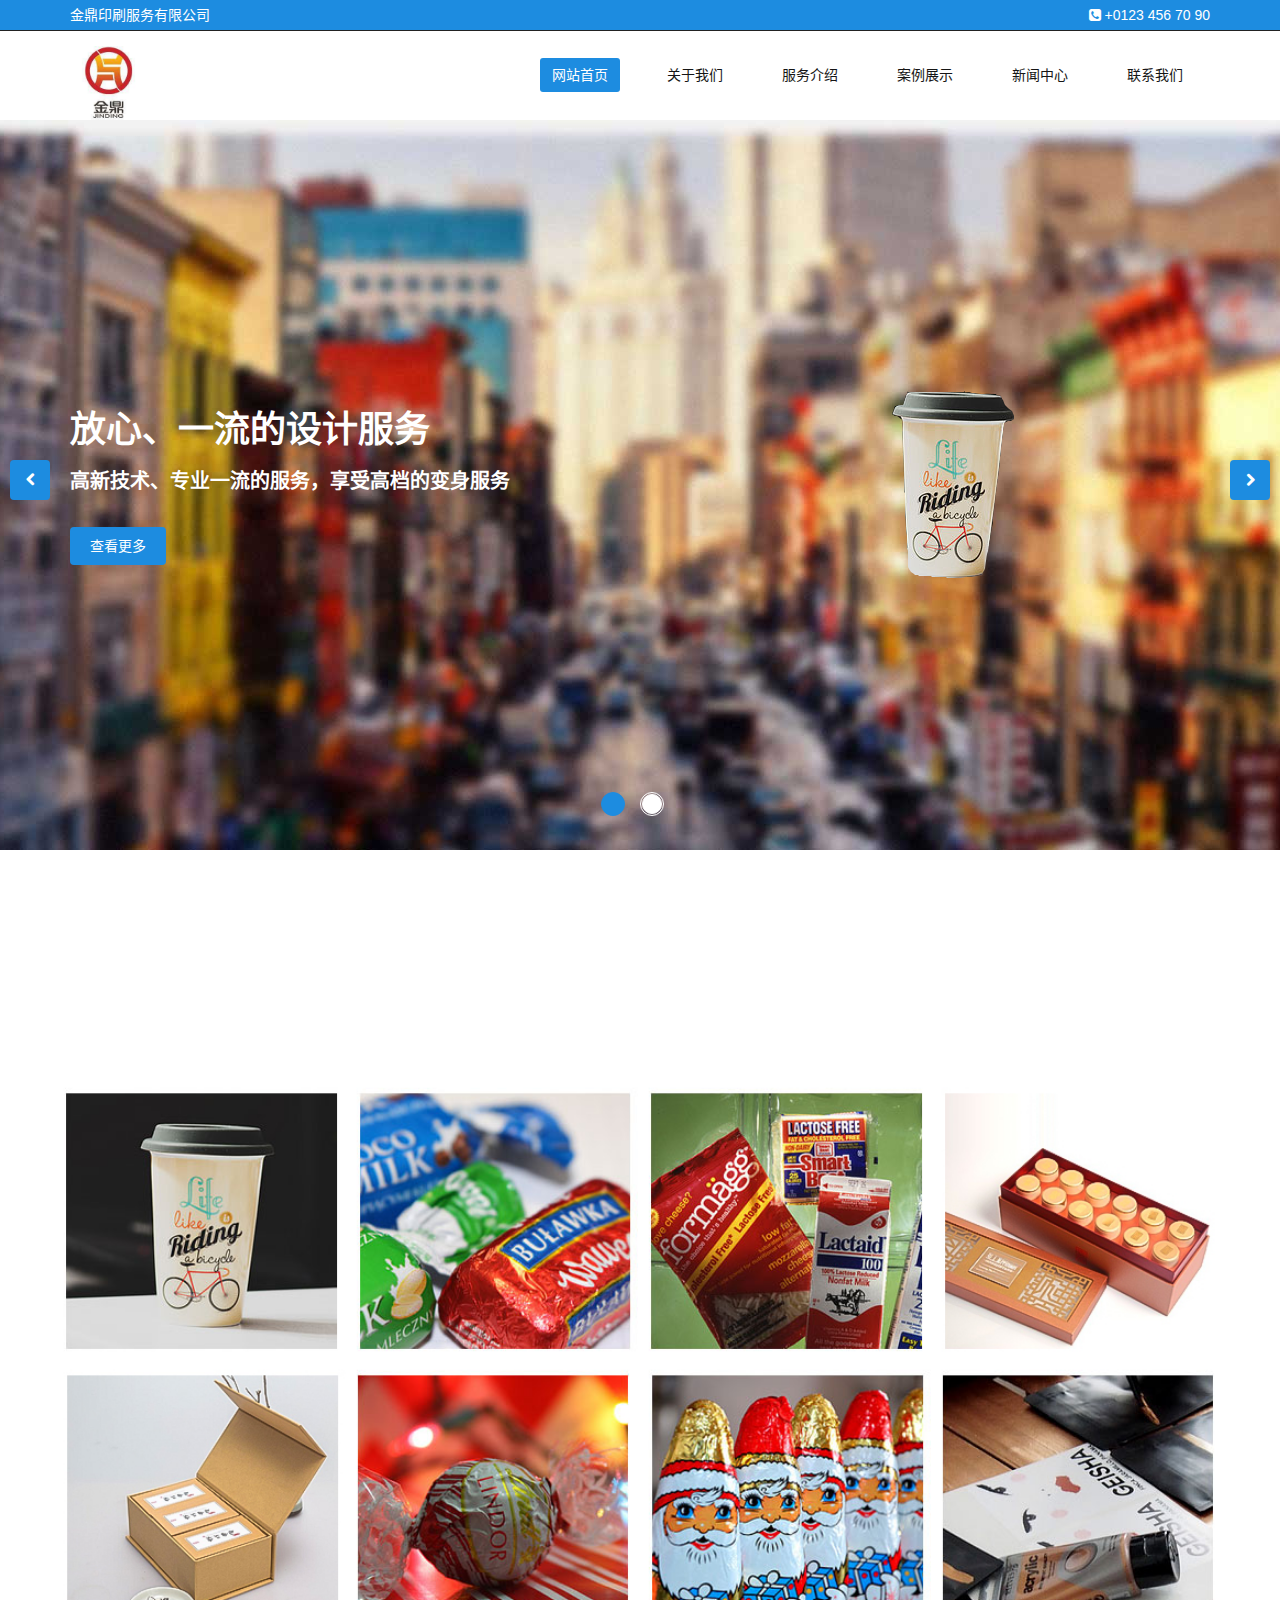
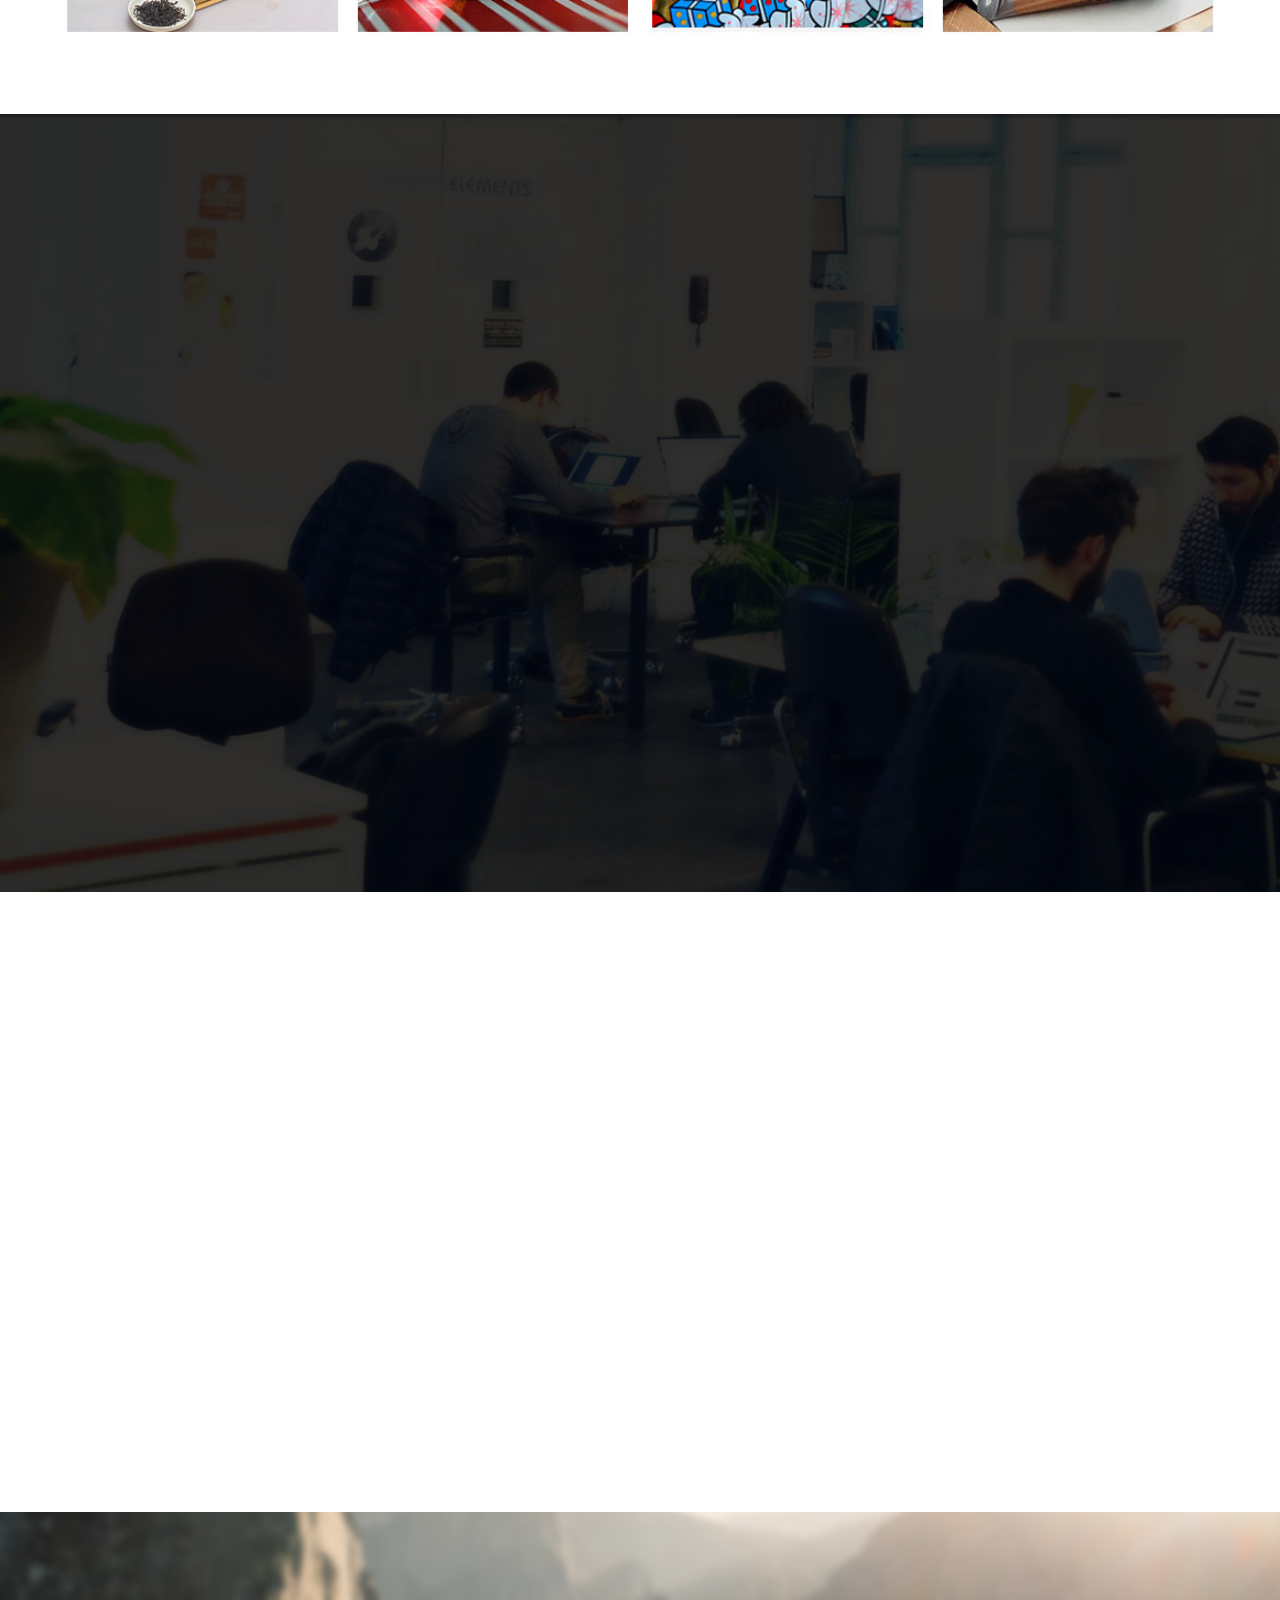
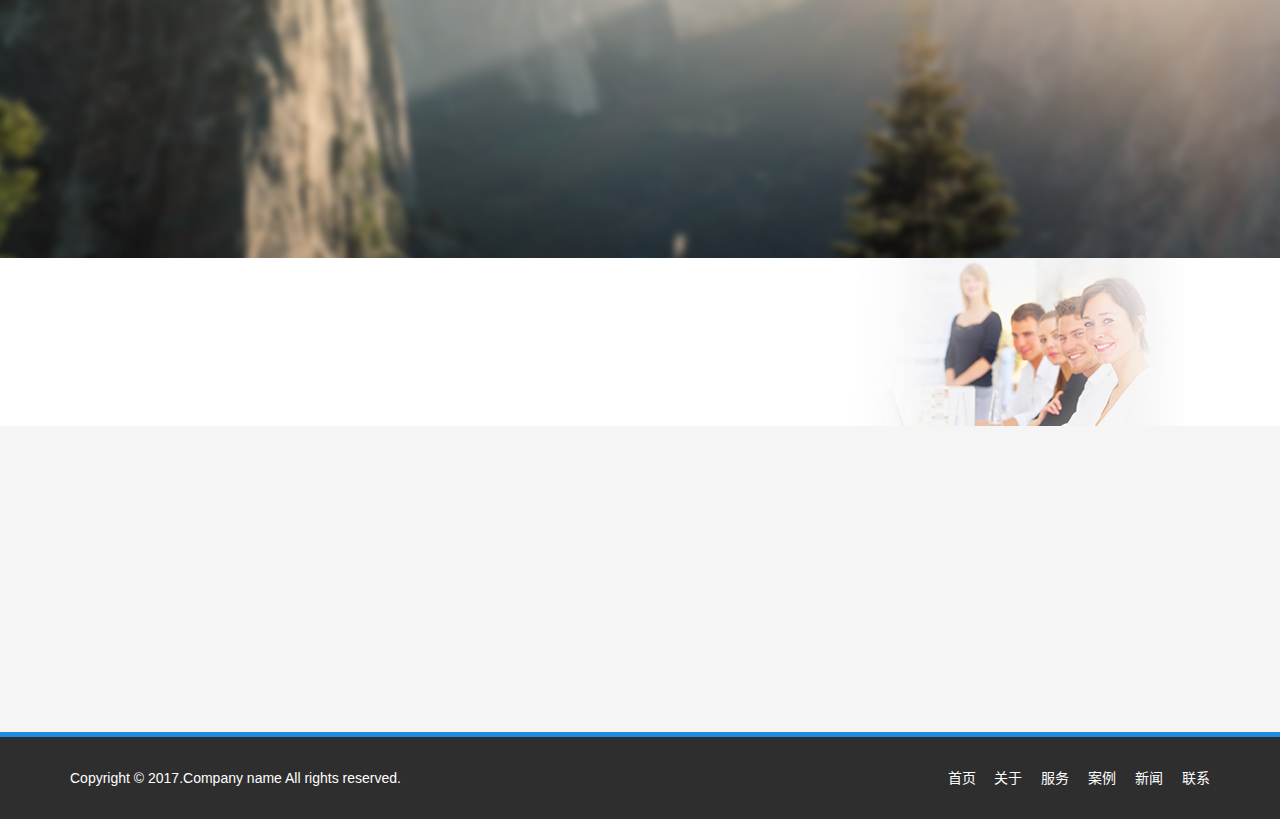
<file: index.html>
<!DOCTYPE html>
<html lang="zh-cn">
<head>
    <meta charset="utf-8">
    <meta name="viewport" content="width=device-width, initial-scale=1.0">
    <meta name="description" content="">
    <title>金鼎印刷</title>
	
	<!-- core CSS -->
    <link href="css/bootstrap.min.css" rel="stylesheet">
    <link href="css/font-awesome.min.css" rel="stylesheet">
    <link href="css/animate.min.css" rel="stylesheet">
    <link href="css/prettyPhoto.css" rel="stylesheet">
    <link href="css/main.css" rel="stylesheet">
    <link href="css/responsive.css" rel="stylesheet">
    <!--[if lt IE 9]>
    <script src="js/html5shiv.js"></script>
    <script src="js/respond.min.js"></script>
    <![endif]-->     
</head><!--/head-->

<body class="homepage">
    <header id="header">
        <div class="top-bar">
            <div class="container">
                <div class="row">
                    <div class="col-xs-6">
                        <p>金鼎印刷服务有限公司</p>
                    </div>
                    <div class="col-xs-6">
                       <div class="top-number pull-right"><p><i class="fa fa-phone-square"></i>  +0123 456 70 90</p></div>
                    </div>
                </div>
            </div><!--/.container-->
        </div><!--/.top-bar-->

        <nav class="navbar navbar-inverse" role="banner">
            <div class="container">
                <div class="navbar-header">
                    <button type="button" class="navbar-toggle" data-toggle="collapse" data-target=".navbar-collapse">
                        <span class="sr-only">Toggle navigation</span>
                        <span class="icon-bar"></span>
                        <span class="icon-bar"></span>
                        <span class="icon-bar"></span>
                    </button>
                    <a class="navbar-brand" href="index.html">
                        <img src="images/logo.jpg">
                    </a>
                </div>
				
                <div class="collapse navbar-collapse navbar-right">
                    <ul class="nav navbar-nav">
                        <li class="active">
                            <a href="index.html?x=1">网站首页</a>
                        </li>
                        <li>
                            <a href="about-us.html?x=2">关于我们</a>
                        </li>
                        <li>
                            <a href="services.html?x=3">服务介绍</a>
                        </li>
                        <li>
                            <a href="portfolio.html?x=4">案例展示</a>
                        </li>
                        <li>
                            <a href="blog.html?x=5">新闻中心</a>
                        </li>
                        <li>
                            <a href="contact-us.html?x=6">联系我们</a>
                        </li>
                    </ul>
                </div>
            </div><!--/.container-->
        </nav><!--/nav-->
		
    </header><!--/header-->

    <section id="main-slider" class="no-margin">
        <div class="carousel slide">
            <ol class="carousel-indicators">
                <li data-target="#main-slider" data-slide-to="0" class="active"></li>
                <li data-target="#main-slider" data-slide-to="1"></li>
            </ol>
            <div class="carousel-inner">

                <div class="item active" style="background-image: url(images/slider/bg1.jpg)">
                    <div class="container">
                        <div class="row slide-margin">
                            <div class="col-sm-6">
                                <div class="carousel-content">
                                    <h1 class="animation animated-item-1">放心、一流的设计服务</h1>
                                    <h2 class="animation animated-item-2">高新技术、专业一流的服务，享受高档的变身服务</h2>
                                    <a class="btn-slide animation animated-item-3" href="about-us.html">查看更多</a>
                                </div>
                            </div>

                            <div class="col-sm-6 hidden-xs animation animated-item-4">
                                <div class="slider-img">
                                    <img src="images/slider/img1.png" class="img-responsive">
                                </div>
                            </div>

                        </div>
                    </div>
                </div><!--/.item-->


                <div class="item" style="background-image: url(images/slider/bg3.jpg)">
                    <div class="container">
                        <div class="row slide-margin">
                            <div class="col-sm-6">
                                <div class="carousel-content">
                                    <h1 class="animation animated-item-1">专业的包材方案供应商</h1>
                                    <h2 class="animation animated-item-2">Professional packing solution supporter</h2>
                                    <a class="btn-slide animation animated-item-3" href="about-us.html">查看更多</a>
                                </div>
                            </div>
                            <div class="col-sm-6 hidden-xs animation animated-item-4">
                                <div class="slider-img">
                                    <img src="images/slider/img3.png" class="img-responsive">
                                </div>
                            </div>
                        </div>
                    </div>
                </div><!--/.item-->
            </div><!--/.carousel-inner-->
        </div><!--/.carousel-->
        <a class="prev hidden-xs" href="#main-slider" data-slide="prev">
            <i class="fa fa-chevron-left"></i>
        </a>
        <a class="next hidden-xs" href="#main-slider" data-slide="next">
            <i class="fa fa-chevron-right"></i>
        </a>
    </section><!--/#main-slider-->

    <section id="recent-works">
        <div class="container">
            <div class="center wow fadeInDown">
                <h2>案例展示</h2>
                <p class="lead">简洁大方的包装，给您一个高贵的感觉</p>
            </div>

            <div class="row">
                <div class="col-xs-12 col-sm-4 col-md-3">
                    <div class="recent-work-wrap">
                        <img class="img-responsive" src="images/case/case1.jpg" alt="">
                        <a class="overlay" href="blog-item.html">
                            <div class="recent-work-inner">
                                <h3>案例名称 </h3>
                                <p>这里是案例的介绍这里是案例的介绍这里是案例的介绍这里是案例的介绍这里是案例的介绍这里是案例的介绍</p>
                            </div> 
                        </a>
                    </div>
                </div>   

                <div class="col-xs-12 col-sm-4 col-md-3">
                    <div class="recent-work-wrap">
                        <img class="img-responsive" src="images/case/case2.jpg" alt="">
                        <a class="overlay" href="blog-item.html">
                            <div class="recent-work-inner">
                                <h3>案例名称 </h3>
                                <p>这里是案例的介绍这里是案例的介绍这里是案例的介绍这里是案例的介绍这里是案例的介绍这里是案例的介绍</p>
                            </div> 
                        </a>
                    </div>
                </div>   

                <div class="col-xs-12 col-sm-4 col-md-3">
                    <div class="recent-work-wrap">
                        <img class="img-responsive" src="images/case/case3.jpg" alt="">
                        <a class="overlay" href="blog-item.html">
                            <div class="recent-work-inner">
                                <h3>案例名称 </h3>
                                <p>这里是案例的介绍这里是案例的介绍这里是案例的介绍这里是案例的介绍这里是案例的介绍这里是案例的介绍</p>
                            </div> 
                        </a>
                    </div>
                </div>     

                <div class="col-xs-12 col-sm-4 col-md-3">
                    <div class="recent-work-wrap">
                        <img class="img-responsive" src="images/case/case4.jpg" alt="">
                        <a class="overlay" href="blog-item.html">
                            <div class="recent-work-inner">
                                <h3>案例名称 </h3>
                                <p>这里是案例的介绍这里是案例的介绍这里是案例的介绍这里是案例的介绍这里是案例的介绍这里是案例的介绍</p>
                            </div> 
                        </a>
                    </div>
                </div>   
                
                <div class="col-xs-12 col-sm-4 col-md-3">
                    <div class="recent-work-wrap">
                        <img class="img-responsive" src="images/case/case5.jpg" alt="">
                        <a class="overlay" href="blog-item.html">
                            <div class="recent-work-inner">
                                <h3>案例名称 </h3>
                                <p>这里是案例的介绍这里是案例的介绍这里是案例的介绍这里是案例的介绍这里是案例的介绍这里是案例的介绍</p>
                            </div> 
                        </a>
                    </div>
                </div>   

                <div class="col-xs-12 col-sm-4 col-md-3">
                    <div class="recent-work-wrap">
                        <img class="img-responsive" src="images/case/case6.jpg" alt="">
                        <a class="overlay" href="blog-item.html">
                            <div class="recent-work-inner">
                                <h3>案例名称 </h3>
                                <p>这里是案例的介绍这里是案例的介绍这里是案例的介绍这里是案例的介绍这里是案例的介绍这里是案例的介绍</p>
                            </div> 
                        </a>
                    </div>
                </div>    

                <div class="col-xs-12 col-sm-4 col-md-3">
                    <div class="recent-work-wrap">
                        <img class="img-responsive" src="images/case/case7.jpg" alt="">
                        <a class="overlay" href="blog-item.html">
                            <div class="recent-work-inner">
                                <h3>案例名称 </h3>
                                <p>这里是案例的介绍这里是案例的介绍这里是案例的介绍这里是案例的介绍这里是案例的介绍这里是案例的介绍</p>
                            </div> 
                        </a>
                    </div>
                </div>    

                <div class="col-xs-12 col-sm-4 col-md-3">
                    <div class="recent-work-wrap">
                        <img class="img-responsive" src="images/case/case8.jpg" alt="">
                        <a class="overlay" href="blog-item.html">
                            <div class="recent-work-inner">
                                <h3>案例名称 </h3>
                                <p>这里是案例的介绍这里是案例的介绍这里是案例的介绍这里是案例的介绍这里是案例的介绍这里是案例的介绍</p>
                            </div> 
                        </a>
                    </div>
                </div>   
            </div><!--/.row-->
        </div><!--/.container-->
    </section><!--/#recent-works-->

    <section id="services" class="service-item">
	   <div class="container">
            <div class="center wow fadeInDown">
                <h2>服务介绍</h2>
                <p class="lead">全心全意为您着想，尽心尽力为您服务</p>
            </div>

            <div class="row">

                <div class="col-sm-6 col-md-4">
                    <div class="media services-wrap wow fadeInDown">
                        <div class="pull-left">
                            <img class="img-responsive" src="images/services/services1.png">
                        </div>
                        <div class="media-body">
                            <h3 class="media-heading">高端印刷包装设计</h3>
                            <p>
                            	我将企业文化和品牌经营理念融合，用专业打造团队，用实力铸就辉煌
                            </p>
                        </div>
                    </div>
                </div>

                <div class="col-sm-6 col-md-4">
                    <div class="media services-wrap wow fadeInDown">
                        <div class="pull-left">
                            <img class="img-responsive" src="images/services/services2.png">
                        </div>
                        <div class="media-body">
                            <h3 class="media-heading">高端印刷包装印刷 </h3>
                            <p>我们致力为客户解决印刷和包装方面的需求同时也积极地向更加专业化的领域发展</p>
                        </div>
                    </div>
                </div>

                <div class="col-sm-6 col-md-4">
                    <div class="media services-wrap wow fadeInDown">
                        <div class="pull-left">
                            <img class="img-responsive" src="images/services/services3.png">
                        </div>
                        <div class="media-body">
                            <h3 class="media-heading">高端印刷包装快递 </h3>
                            <p>免费发布，免费运输，让您一切用的舒心，用的安全，用的实在</p>
                        </div>
                    </div>
                </div>  

                <div class="col-sm-6 col-md-4">
                    <div class="media services-wrap wow fadeInDown">
                        <div class="pull-left">
                            <img class="img-responsive" src="images/services/services4.png">
                        </div>
                        <div class="media-body">
                            <h3 class="media-heading">高端画册设计</h3>
                            <p>我将企业文化和品牌经营理念融合，用专业打造团队，用实力铸就辉煌</p>
                        </div>
                    </div>
                </div>

                <div class="col-sm-6 col-md-4">
                    <div class="media services-wrap wow fadeInDown">
                        <div class="pull-left">
                            <img class="img-responsive" src="images/services/services5.png">
                        </div>
                        <div class="media-body">
                            <h3 class="media-heading">高端画册设计</h3>
                            <p>我们致力为客户解决印刷和包装方面的需求同时也积极地向更加专业化的领域发展</p>
                        </div>
                    </div>
                </div>

                <div class="col-sm-6 col-md-4">
                    <div class="media services-wrap wow fadeInDown">
                        <div class="pull-left">
                            <img class="img-responsive" src="images/services/services6.png">
                        </div>
                        <div class="media-body">
                            <h3 class="media-heading">高端画册快递</h3>
                            <p>免费发布，免费运输，免费代收，让您一切用的舒心，用的安全，用的实在</p>
                        </div>
                    </div>
                </div>                                                
            </div><!--/.row-->
        </div><!--/.container-->
    </section><!--/#services-->
    

    <section id="content">
        <div class="container">
        	<div class="center wow fadeInDown">
                <h2>最新资讯</h2>
                <p class="lead">从这里了解我们</p>
            </div>
            <div class="row">
                <div class="col-xs-12 col-sm-12 wow fadeInDown">
                   <div class="tab-wrap"> 
                        <div class="media">
                            <div class="parrent pull-left">
                                <ul class="nav nav-tabs nav-stacked">
                                    <li class="active"><a href="#tab1" data-toggle="tab" class="analistic-01">西安印刷技师学院再掀看校高潮</a></li>
                                    <li class=""><a href="#tab2" data-toggle="tab" class="analistic-02">盛通印刷三大硬伤 质疑重重</a></li>
                                    <li class=""><a href="#tab3" data-toggle="tab" class="tehnical">探析数码印刷在国内主要应用市场</a></li>
                                    <li class=""><a href="#tab4" data-toggle="tab" class="tehnical">把握印刷管理新动向</a></li>
                                </ul>
                            </div>

                            <div class="parrent media-body">
                                <div class="tab-content">
                                    <div class="tab-pane fade active in" id="tab1">
                                        <div class="media">
                                           <div class="pull-left">
                                                <img class="img-responsive" src="images/case/case1.jpg">
                                            </div>
                                            <div class="media-body">
                                                 <h2>西安印刷技师学院再掀看校高潮</h2>
                                                 <p class="ne-time"><span class="glyphicon glyphicon-calendar"></span>2017-6-8</p>
                                            	<p>
                                            		在接待队伍的带领下，来自江苏、甘肃、陕西等地及西安周边的看校学生及家长近400多人，饶有兴趣的参观了西安印刷技师学院校园。他们从师资设备、学生作品、住宿条件等多方面考察西安印刷技师学院教学设施与师资力量，在听取了专家关于印刷前景和就业情况讲解后，普遍认为西安印刷技师学院在印刷及新闻出版行业有着得天独厚的优势，孩子在这样的学习环境中一定会历练成才，参观后，许多家长们争先恐后的填写了新生报名表。
                                            	</p>     
                                            </div>
                                        </div>
                                    </div>

                                     <div class="tab-pane fade " id="tab2">
                                        <div class="media">
                                           <div class="pull-left">
                                                <img class="img-responsive" src="images/case/case1.jpg">
                                            </div>
                                            <div class="media-body">
                                                 <h2>盛通印刷三大硬伤 质疑重重</h2>
                                                 <p class="ne-time"><span class="glyphicon glyphicon-calendar"></span>2017-6-8</p>
                                            	<p>
                                            		在接待队伍的带领下，来自江苏、甘肃、陕西等地及西安周边的看校学生及家长近400多人，饶有兴趣的参观了西安印刷技师学院校园。他们从师资设备、学生作品、住宿条件等多方面考察西安印刷技师学院教学设施与师资力量，在听取了专家关于印刷前景和就业情况讲解后，普遍认为西安印刷技师学院在印刷及新闻出版行业有着得天独厚的优势，孩子在这样的学习环境中一定会历练成才，参观后，许多家长们争先恐后的填写了新生报名表。
                                            	</p>     
                                            </div>
                                        </div>
                                     </div>

                                     <div class="tab-pane fade" id="tab3">
                                        <div class="media">
                                           <div class="pull-left">
                                                <img class="img-responsive" src="images/case/case1.jpg">
                                            </div>
                                            <div class="media-body">
                                                 <h2>把握印刷管理新动向</h2>
                                                 <p class="ne-time"><span class="glyphicon glyphicon-calendar"></span>2017-6-8</p>
                                            	<p>
                                            		在接待队伍的带领下，来自江苏、甘肃、陕西等地及西安周边的看校学生及家长近400多人，饶有兴趣的参观了西安印刷技师学院校园。他们从师资设备、学生作品、住宿条件等多方面考察西安印刷技师学院教学设施与师资力量，在听取了专家关于印刷前景和就业情况讲解后，普遍认为西安印刷技师学院在印刷及新闻出版行业有着得天独厚的优势，孩子在这样的学习环境中一定会历练成才，参观后，许多家长们争先恐后的填写了新生报名表。
                                            	</p>     
                                            </div>
                                        </div>
                                     </div>
                                     
                                     <div class="tab-pane fade" id="tab4">
                                        <div class="media">
                                           <div class="pull-left">
                                                <img class="img-responsive" src="images/case/case1.jpg">
                                            </div>
                                            <div class="media-body">
                                                 <h2>西安印刷技师学院再掀看校高潮</h2>
                                                 <p class="ne-time"><span class="glyphicon glyphicon-calendar"></span>2017-6-8</p>
                                            	<p>
                                            		在接待队伍的带领下，来自江苏、甘肃、陕西等地及西安周边的看校学生及家长近400多人，饶有兴趣的参观了西安印刷技师学院校园。他们从师资设备、学生作品、住宿条件等多方面考察西安印刷技师学院教学设施与师资力量，在听取了专家关于印刷前景和就业情况讲解后，普遍认为西安印刷技师学院在印刷及新闻出版行业有着得天独厚的优势，孩子在这样的学习环境中一定会历练成才，参观后，许多家长们争先恐后的填写了新生报名表。
                                            	</p>     
                                            </div>
                                        </div>
                                     </div>

                                </div> <!--/.tab-content-->  
                            </div> <!--/.media-body--> 
                        </div> <!--/.media-->     
                    </div><!--/.tab-wrap-->               
                </div><!--/.col-sm-6-->


            </div><!--/.row-->
        </div><!--/.container-->
    </section><!--/#content-->

    <section id="partner">
        <div class="container">
            <div class="center wow fadeInDown">
                <h2>合作伙伴</h2>
               </div>    

            <div class="partners">
                <ul>
                    <li> <a href="#"><img class="img-responsive wow fadeInDown" data-wow-duration="1000ms" data-wow-delay="300ms" src="images/partners/partner1.png"></a></li>
                    <li> <a href="#"><img class="img-responsive wow fadeInDown" data-wow-duration="1000ms" data-wow-delay="600ms" src="images/partners/partner2.png"></a></li>
                    <li> <a href="#"><img class="img-responsive wow fadeInDown" data-wow-duration="1000ms" data-wow-delay="900ms" src="images/partners/partner3.png"></a></li>
                    <li> <a href="#"><img class="img-responsive wow fadeInDown" data-wow-duration="1000ms" data-wow-delay="1200ms" src="images/partners/partner4.png"></a></li>
                    <li> <a href="#"><img class="img-responsive wow fadeInDown" data-wow-duration="1000ms" data-wow-delay="1500ms" src="images/partners/partner5.png"></a></li>
                </ul>
            </div>        
        </div><!--/.container-->
    </section><!--/#partner-->

    <section id="conatcat-info">
        <div class="container">
            <div class="row">
                <div class="col-sm-8">
                    <div class="media contact-info wow fadeInDown" data-wow-duration="1000ms" data-wow-delay="600ms">
                        <div class="pull-left">
                            <i class="fa fa-phone"></i>
                        </div>
                        <div class="media-body">
                            <h2>联系我们</h2>
                            <p>
                            	地址：四川省成都市双流区新怡华庭东区<br />
                            	联系电话：123456789<br />
                            	联系邮箱：123456@123.com
                            </p>
                        </div>
                    </div>
                </div>
            </div>
        </div><!--/.container-->    
    </section><!--/#conatcat-info-->

    <div id="bottom">
        <div class=" wow fadeInDown" data-wow-duration="1000ms" data-wow-delay="600ms">
            <div class="map">
            	<iframe src="map/map.html"></iframe>
            </div>
        </div>
    </div><!--/#bottom-->

    <footer id="footer" class="midnight-blue">
        <div class="container">
            <div class="row">
                <div class="col-sm-6">
                    Copyright &copy; 2017.Company name All rights reserved.
                    
                </div>
                <div class="col-sm-6">
                    <ul class="pull-right">
                        <li><a href="index.html">首页</a></li>
                        <li><a href="about-us.html">关于</a></li>
                        <li><a href="services.html">服务</a></li>
                        <li><a href="portfolio.html">案例</a></li>
                        <li><a href="blog.html">新闻</a></li>
                        <li><a href="contact-us.html">联系</a></li>
                    </ul>
                </div>
            </div>
        </div>
    </footer><!--/#footer-->

    <script src="js/jquery.js"></script>
    <script src="js/bootstrap.min.js"></script>
    <script src="js/jquery.prettyPhoto.js"></script>
    <script src="js/jquery.isotope.min.js"></script>
    <script src="js/main.js"></script>
    <script src="js/wow.min.js"></script>
</body>
</html>
</file>
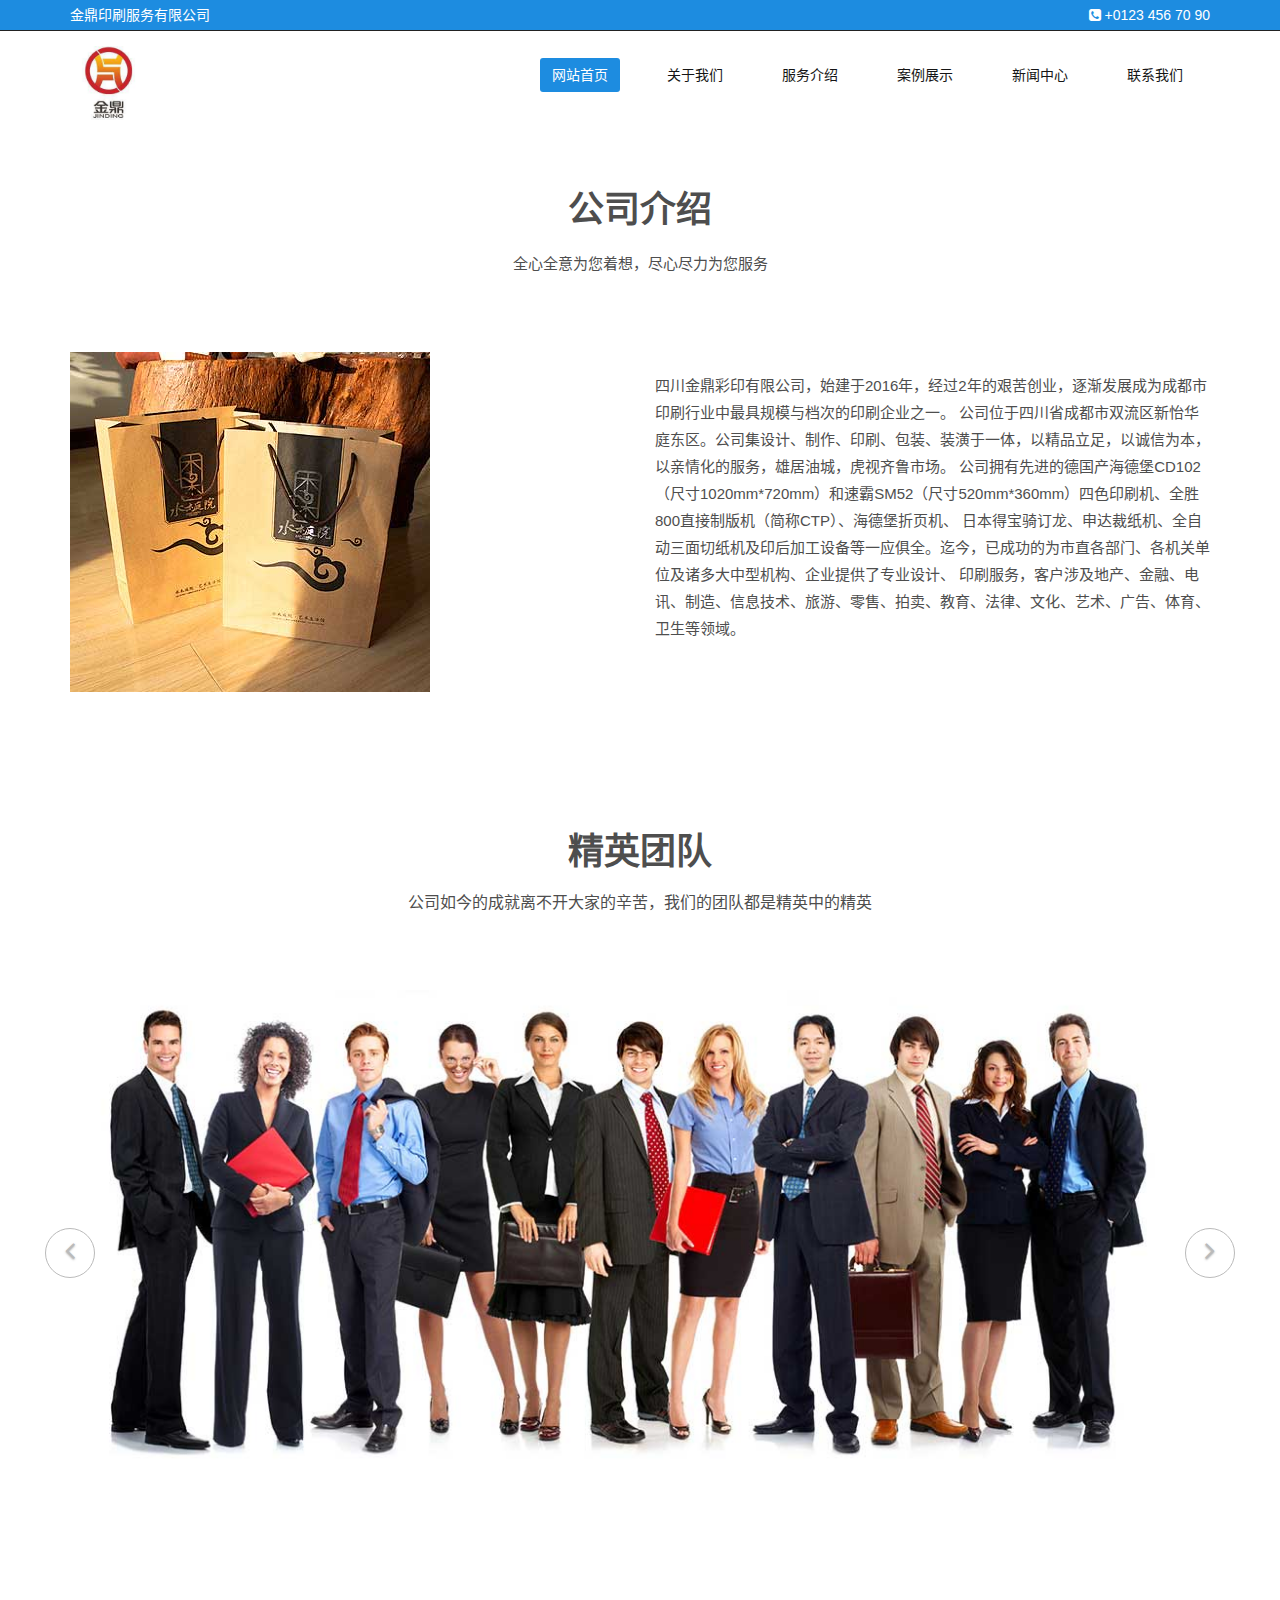
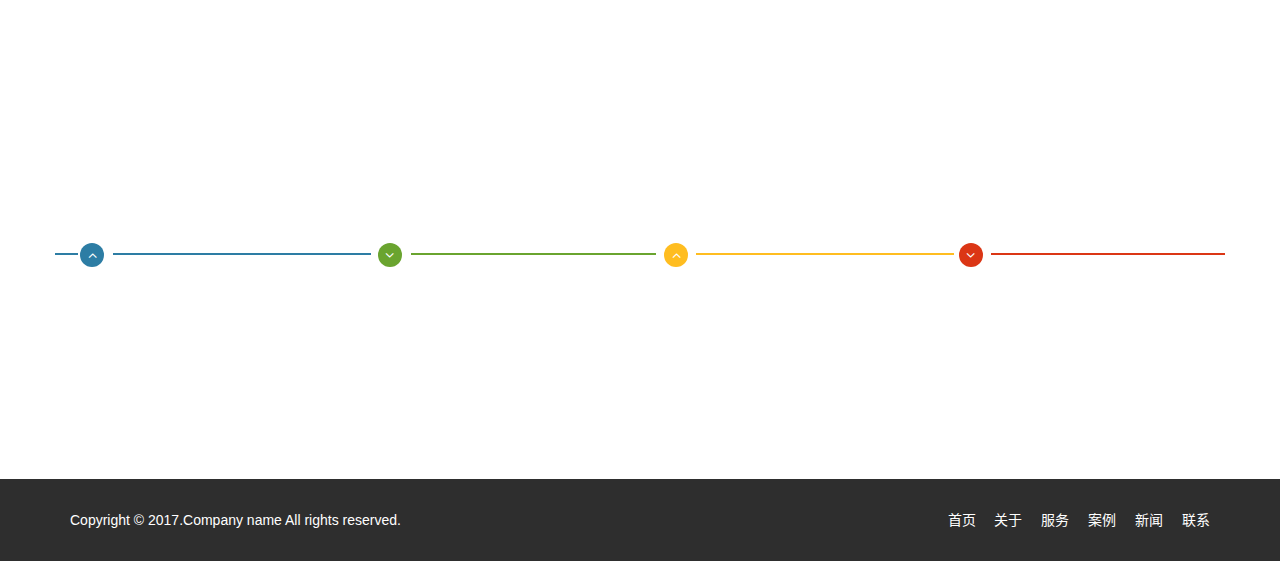
<file: about-us.html>
<!DOCTYPE html>
<html lang="zh-cn">
<head>
    <meta charset="utf-8">
    <meta name="viewport" content="width=device-width, initial-scale=1.0">
    <meta name="description" content="">
    <title>金鼎印刷服务有限公司</title>
	
	<!-- core CSS -->
    <link href="css/bootstrap.min.css" rel="stylesheet">
    <link href="css/font-awesome.min.css" rel="stylesheet">
    <link href="css/animate.min.css" rel="stylesheet">
    <link href="css/prettyPhoto.css" rel="stylesheet">
    <link href="css/main.css" rel="stylesheet">
    <link href="css/responsive.css" rel="stylesheet">
    <!--[if lt IE 9]>
    <script src="js/html5shiv.js"></script>
    <script src="js/respond.min.js"></script>
    <![endif]-->     
</head><!--/head-->

<body>

    <header id="header">
        <div class="top-bar">
            <div class="container">
                <div class="row">
                    <div class="col-xs-6">
                        <p>金鼎印刷服务有限公司</p>
                    </div>
                    <div class="col-xs-6">
                       <div class="top-number pull-right"><p><i class="fa fa-phone-square"></i>  +0123 456 70 90</p></div>
                    </div>
                </div>
            </div><!--/.container-->
        </div><!--/.top-bar-->

        <nav class="navbar navbar-inverse" role="banner">
            <div class="container">
                <div class="navbar-header">
                    <button type="button" class="navbar-toggle" data-toggle="collapse" data-target=".navbar-collapse">
                        <span class="sr-only">Toggle navigation</span>
                        <span class="icon-bar"></span>
                        <span class="icon-bar"></span>
                        <span class="icon-bar"></span>
                    </button>
                    <a class="navbar-brand" href="index.html">
						<img src="images/logo.jpg" style="width:74px">
					</a>
                </div>
				
                <div class="collapse navbar-collapse navbar-right">
					<ul class="nav navbar-nav">
						<li class="active">
							<a href="index.html?x=1">网站首页</a>
						</li>
						<li>
							<a href="about-us.html?x=2">关于我们</a>
						</li>
						<li>
							<a href="services.html?x=3">服务介绍</a>
						</li>
						<li>
							<a href="portfolio.html?x=4">案例展示</a>
						</li>
						<li>
							<a href="blog.html?x=5">新闻中心</a>
						</li>
						<li>
							<a href="contact-us.html?x=6">联系我们</a>
						</li>
					</ul>
                </div>
            </div><!--/.container-->
        </nav><!--/nav-->
		
    </header><!--/header-->
	<section id="ab-company">
		<div class=" clearfix container">
				<div class="center wow fadeInDown">
					<h2>公司介绍</h2>
					<p class="lead">
						全心全意为您着想，尽心尽力为您服务
					</p>
				</div>
				<div class="row">
					<div class="col-sm-6 col-xs-12">
						<img src="images/ab.jpg"/>
					</div>
					<div class="col-sm-6 col-xs-12">
						<h3></h3>
						<p>
							四川金鼎彩印有限公司，始建于2016年，经过2年的艰苦创业，逐渐发展成为成都市印刷行业中最具规模与档次的印刷企业之一。
							公司位于四川省成都市双流区新怡华庭东区。公司集设计、制作、印刷、包装、装潢于一体，以精品立足，以诚信为本，以亲情化的服务，雄居油城，虎视齐鲁市场。
							公司拥有先进的德国产海德堡CD102（尺寸1020mm*720mm）和速霸SM52（尺寸520mm*360mm）四色印刷机、全胜800直接制版机（简称CTP）、海德堡折页机、
							日本得宝骑订龙、申达裁纸机、全自动三面切纸机及印后加工设备等一应俱全。迄今，已成功的为市直各部门、各机关单位及诸多大中型机构、企业提供了专业设计、
							印刷服务，客户涉及地产、金融、电讯、制造、信息技术、旅游、零售、拍卖、教育、法律、文化、艺术、广告、体育、卫生等领域。
						</p>
					</div>
				</div>
            </div>
	</section>
    <section id="about-us">
        <div class="container">
			<div class="center wow fadeInDown">
				<h2>精英团队</h2>
				<p class="lead">
					公司如今的成就离不开大家的辛苦，我们的团队都是精英中的精英
				</p>
			</div>
			
			<!-- about us slider -->
			<div id="about-slider">
				<div id="carousel-slider" class="carousel slide" data-ride="carousel">
					<!-- Indicators -->
				  	<ol class="carousel-indicators visible-xs">
					    <li data-target="#carousel-slider" data-slide-to="0" class="active"></li>
					    <li data-target="#carousel-slider" data-slide-to="1"></li>
					    <li data-target="#carousel-slider" data-slide-to="2"></li>
				  	</ol>

					<div class="carousel-inner">
						<div class="item active">
							<img src="images/slider_one.jpg" class="img-responsive" alt=""> 
					   </div>
					   <div class="item">
							<img src="images/slider_one.jpg" class="img-responsive" alt=""> 
					   </div> 
					   <div class="item">
							<img src="images/slider_one.jpg" class="img-responsive" alt=""> 
					   </div> 
					</div>
					
					<a class="left carousel-control hidden-xs" href="#carousel-slider" data-slide="prev">
						<i class="fa fa-angle-left"></i> 
					</a>
					
					<a class=" right carousel-control hidden-xs"href="#carousel-slider" data-slide="next">
						<i class="fa fa-angle-right"></i> 
					</a>
				</div> <!--/#carousel-slider-->
			</div><!--/#about-slider-->
			
			
			
			

			<!-- our-team -->
			<div class="team">
				<div class="center wow fadeInDown">
					<h2>发展历程</h2>
					<p class="lead">
						诚信和真诚还有独特的团队让我们发展到现在
					</p>
				</div>

				<div class="row clearfix">
					<div class="col-md-4 col-sm-6">	
						<div class="single-profile-top wow fadeInDown" data-wow-duration="1000ms" data-wow-delay="300ms">
							<div class="media">
								<div class="media-body">
									<h4>公司成立</h4>
									<h5>2016-6</h5>
								</div>
							</div><!--/.media -->
							<p>
								2016年6月公司成立，从此开始了公司的发展道路
							</p>
						</div>
					</div><!--/.col-lg-4 -->
					
					
					<div class="col-md-4 col-sm-6 col-md-offset-2">	
						<div class="single-profile-top wow fadeInDown" data-wow-duration="1000ms" data-wow-delay="300ms">
							<div class="media">
								<div class="media-body">
									<h4>公司获得最佳新公司奖</h4>
									<h5>2017-3</h5>
								</div>
							</div><!--/.media -->
							<p>
								2017年三月公司获得月度公司排行榜第一
							</p>	
						</div>
					</div><!--/.col-lg-4 -->					
				</div> <!--/.row -->
				<div class="row team-bar">
					<div class="first-one-arrow hidden-xs">
						<hr>
					</div>
					<div class="first-arrow hidden-xs">
						<hr> <i class="fa fa-angle-up"></i>
					</div>
					<div class="second-arrow hidden-xs">
						<hr> <i class="fa fa-angle-down"></i>
					</div>
					<div class="third-arrow hidden-xs">
						<hr> <i class="fa fa-angle-up"></i>
					</div>
					<div class="fourth-arrow hidden-xs">
						<hr> <i class="fa fa-angle-down"></i>
					</div>
				</div> <!--skill_border-->       

				<div class="row clearfix">   
					<div class="col-md-4 col-sm-6 col-md-offset-2">	
						<div class="single-profile-bottom wow fadeInUp" data-wow-duration="1000ms" data-wow-delay="600ms">
							<div class="media">
								<div class="media-body">
									<h4>公司获得最佳新公司奖</h4>
									<h5>2017-8</h5>
								</div>
							</div><!--/.media -->
							<p>
								2017年8月，公司获得最佳新公司奖
							</p>
						</div>
					</div>
					<div class="col-md-4 col-sm-6 col-md-offset-2">
						<div class="single-profile-bottom wow fadeInUp" data-wow-duration="1000ms" data-wow-delay="600ms">
							<div class="media">
								<div class="media-body">
									<h4>公司获得最佳新公司奖</h4>
									<h5>2017-12</h5>
								</div>
							</div><!--/.media -->
							<p>
								2017年十二月公司获得月度公司排行榜第一
							</p>	
						</div>
					</div>
				</div>	<!--/.row-->
			</div><!--section-->
		</div><!--/.container-->
    </section><!--/about-us-->
	
    

    <footer id="footer" class="midnight-blue">
        <div class="container">
            <div class="row">
                <div class="col-sm-6">
                    Copyright &copy; 2017.Company name All rights reserved.   
                </div>
                <div class="col-sm-6">
                    <ul class="pull-right">
                        <li><a href="index.html">首页</a></li>
                        <li><a href="about-us.html">关于</a></li>
                        <li><a href="services.html">服务</a></li>
                        <li><a href="portfolio.html">案例</a></li>
                        <li><a href="blog.html">新闻</a></li>
                        <li><a href="contact-us.html">联系</a></li>
                    </ul>
                </div>
            </div>
        </div>
    </footer><!--/#footer-->
    

    <script src="js/jquery.js"></script>
    <script src="js/bootstrap.min.js"></script>
    <script src="js/jquery.prettyPhoto.js"></script>
    <script src="js/jquery.isotope.min.js"></script>
    <script src="js/main.js"></script>
    <script src="js/wow.min.js"></script>
</body>
</html>
</file>
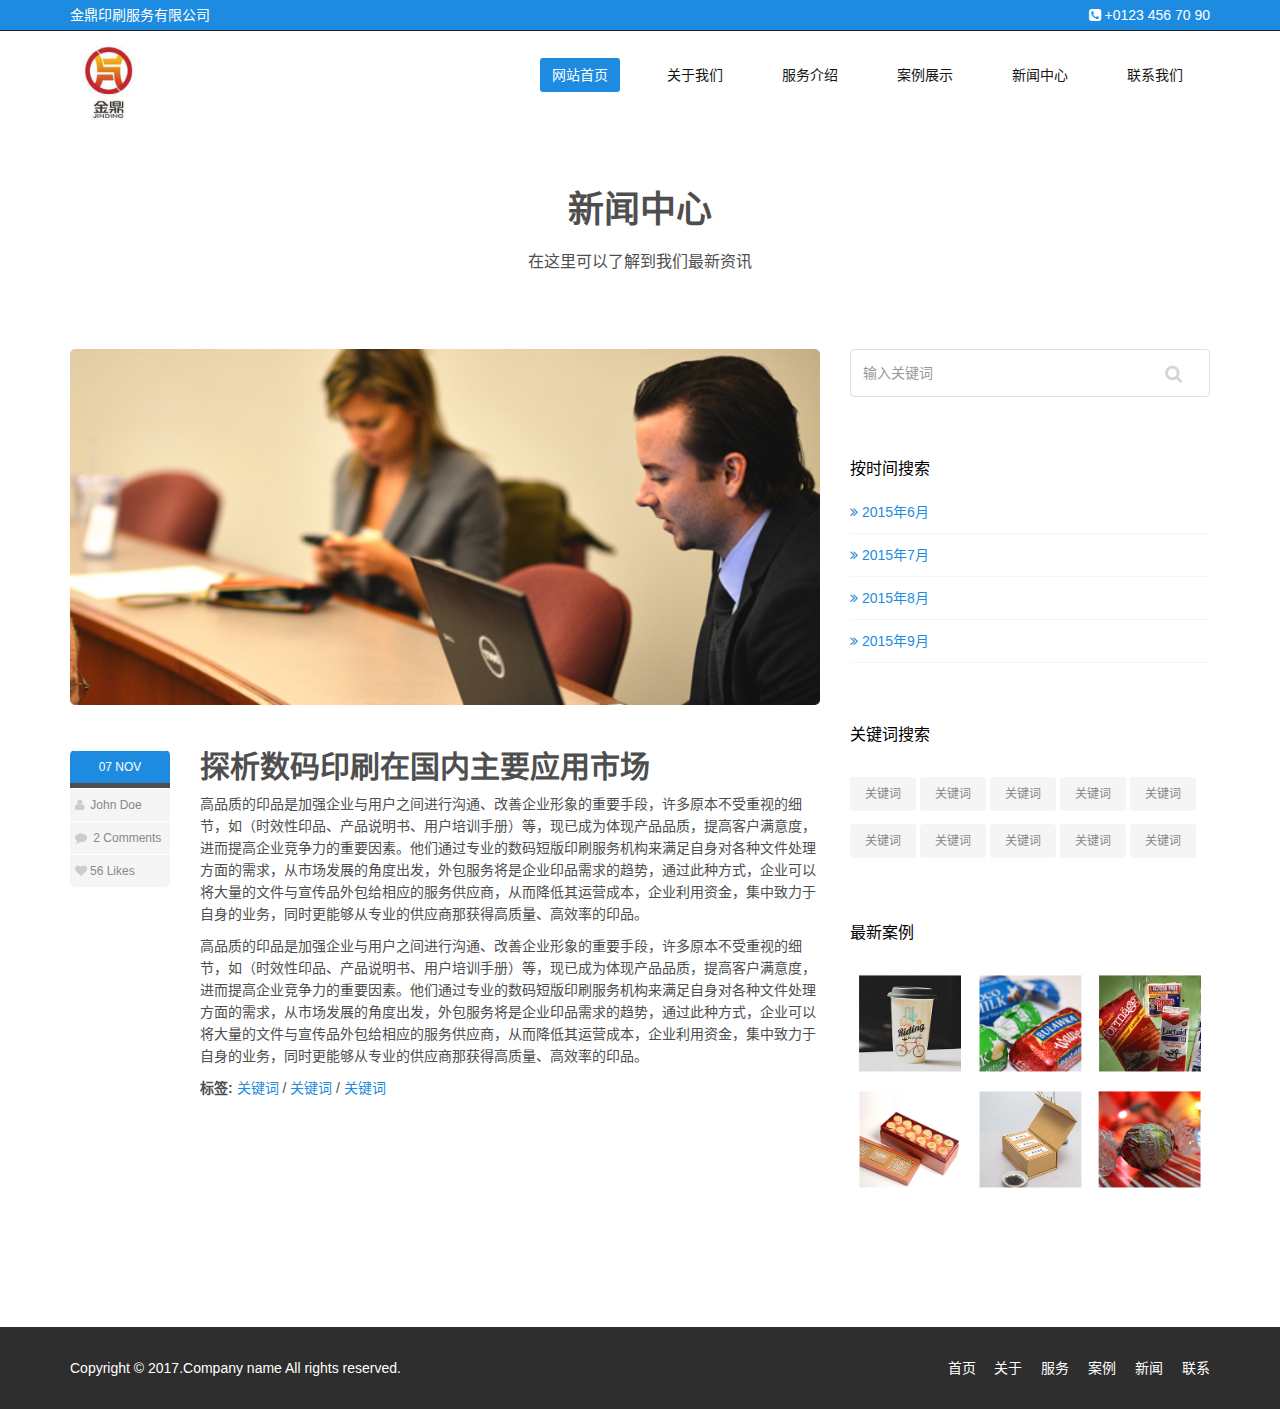
<file: blog-item.html>
<!DOCTYPE html>
<html lang="zh-cn">

	<head>
		<meta charset="utf-8">
		<meta name="viewport" content="width=device-width, initial-scale=1.0">
		<meta name="description" content="">
		<title>金鼎印刷服务有限公司</title>

		<!-- core CSS -->
		<link href="css/bootstrap.min.css" rel="stylesheet">
		<link href="css/font-awesome.min.css" rel="stylesheet">
		<link href="css/animate.min.css" rel="stylesheet">
		<link href="css/prettyPhoto.css" rel="stylesheet">
		<link href="css/main.css" rel="stylesheet">
		<link href="css/responsive.css" rel="stylesheet">
		<!--[if lt IE 9]>
    <script src="js/html5shiv.js"></script>
    <script src="js/respond.min.js"></script>
    <![endif]-->
	</head>
	<!--/head-->

	<body>

		<header id="header">
			<div class="top-bar">
				<div class="container">
					<div class="row">
						<div class="col-xs-6">
							<p>金鼎印刷服务有限公司</p>
						</div>
						<div class="col-xs-6">
							<div class="top-number pull-right">
								<p><i class="fa fa-phone-square"></i> +0123 456 70 90</p>
							</div>
						</div>
					</div>
				</div>
				<!--/.container-->
			</div>
			<!--/.top-bar-->

			<nav class="navbar navbar-inverse" role="banner">
				<div class="container">
					<div class="navbar-header">
						<button type="button" class="navbar-toggle" data-toggle="collapse" data-target=".navbar-collapse">
                        <span class="sr-only">Toggle navigation</span>
                        <span class="icon-bar"></span>
                        <span class="icon-bar"></span>
                        <span class="icon-bar"></span>
                    </button>
						<a class="navbar-brand" href="index.html">
							<img src="images/logo.jpg" style="width:74px"></a>
					</div>

					<div class="collapse navbar-collapse navbar-right">
						<ul class="nav navbar-nav">
							<li class="active">
								<a href="index.html?x=1">网站首页</a>
							</li>
							<li>
								<a href="about-us.html?x=2">关于我们</a>
							</li>
							<li>
								<a href="services.html?x=3">服务介绍</a>
							</li>
							<li>
								<a href="portfolio.html?x=4">案例展示</a>
							</li>
							<li>
								<a href="blog.html?x=5">新闻中心</a>
							</li>
							<li>
								<a href="contact-us.html?x=6">联系我们</a>
							</li>
						</ul>
					</div>
				</div>
				<!--/.container-->
			</nav>
			<!--/nav-->
		</header>


    <section id="blog" class="container">
        <div class="center">
            <h2>新闻中心</h2>
            <p class="lead">在这里可以了解到我们最新资讯</p>
        </div>

        <div class="blog">
            <div class="row">
                <div class="col-md-8">
                    <div class="blog-item">
                        <img class="img-responsive img-blog" src="images/blog/blog1.jpg" width="100%" alt="" />
                            <div class="row">  
                                <div class="col-xs-12 col-sm-2 text-center">
                                    <div class="entry-meta">
                                        <span id="publish_date">07  NOV</span>
                                        <span><i class="fa fa-user"></i> <a href="#"> John Doe</a></span>
                                        <span><i class="fa fa-comment"></i> <a href="blog-item.html#comments">2 Comments</a></span>
                                        <span><i class="fa fa-heart"></i><a href="#">56 Likes</a></span>
                                    </div>
                                </div>
                                <div class="col-xs-12 col-sm-10 blog-content">
                                    <h2>探析数码印刷在国内主要应用市场</h2>
                                    <p>高品质的印品是加强企业与用户之间进行沟通、改善企业形象的重要手段，许多原本不受重视的细节，如（时效性印品、产品说明书、用户培训手册）等，现已成为体现产品品质，提高客户满意度，进而提高企业竞争力的重要因素。他们通过专业的数码短版印刷服务机构来满足自身对各种文件处理方面的需求，从市场发展的角度出发，外包服务将是企业印品需求的趋势，通过此种方式，企业可以将大量的文件与宣传品外包给相应的服务供应商，从而降低其运营成本，企业利用资金，集中致力于自身的业务，同时更能够从专业的供应商那获得高质量、高效率的印品。 
</p>
									<p>高品质的印品是加强企业与用户之间进行沟通、改善企业形象的重要手段，许多原本不受重视的细节，如（时效性印品、产品说明书、用户培训手册）等，现已成为体现产品品质，提高客户满意度，进而提高企业竞争力的重要因素。他们通过专业的数码短版印刷服务机构来满足自身对各种文件处理方面的需求，从市场发展的角度出发，外包服务将是企业印品需求的趋势，通过此种方式，企业可以将大量的文件与宣传品外包给相应的服务供应商，从而降低其运营成本，企业利用资金，集中致力于自身的业务，同时更能够从专业的供应商那获得高质量、高效率的印品。 
</p>
                                    <div class="post-tags">
                                        <strong>标签:</strong> <a href="#">关键词</a> / <a href="#">关键词</a> / <a href="#">关键词</a>
                                    </div>

                                </div>
                            </div>
                        </div><!--/.blog-item-->
                        
                        


                        
                    </div><!--/.col-md-8-->

                <aside class="col-md-4">
                    <div class="widget search">
                        <form role="form">
                                <input type="text" class="form-control search_box" autocomplete="off" placeholder="输入关键词 ">
                        </form>
                    </div><!--/.search-->
    				
    				
    				<div class="widget archieve">
                        <h3>按时间搜索</h3>
                        <div class="row">
                            <div class="col-sm-12">
                                <ul class="blog_archieve">
                                    <li><a href="#"><i class="fa fa-angle-double-right"></i> 2015年6月 <span class="pull-right"></span></a></li>
                                    <li><a href="#"><i class="fa fa-angle-double-right"></i> 2015年7月<span class="pull-right"></span></a></li>
                                    <li><a href="#"><i class="fa fa-angle-double-right"></i> 2015年8月 <span class="pull-right"></span></a></li>
                                    <li><a href="#"><i class="fa fa-angle-double-right"></i> 2015年9月 <span class="pull-right"></span></a></li>
                                </ul>
                            </div>
                        </div>                     
                    </div><!--/.archieve-->
    				
                    <div class="widget tags">
                        <h3>关键词搜索</h3>
                        <ul class="tag-cloud">
                            <li><a class="btn btn-xs btn-primary" href="#">关键词</a></li>
                            <li><a class="btn btn-xs btn-primary" href="#">关键词</a></li>
                            <li><a class="btn btn-xs btn-primary" href="#">关键词</a></li>
                            <li><a class="btn btn-xs btn-primary" href="#">关键词</a></li>
                            <li><a class="btn btn-xs btn-primary" href="#">关键词</a></li>
                            <li><a class="btn btn-xs btn-primary" href="#">关键词</a></li>
                            <li><a class="btn btn-xs btn-primary" href="#">关键词</a></li>
                            <li><a class="btn btn-xs btn-primary" href="#">关键词</a></li>
                            <li><a class="btn btn-xs btn-primary" href="#">关键词</a></li>
                            <li><a class="btn btn-xs btn-primary" href="#">关键词</a></li>
                        </ul>
                    </div><!--/.tags-->
    				
    				<div class="widget blog_gallery">
                        <h3>最新案例</h3>
                        <ul class="sidebar-gallery row">
                            <li class="col-xs-4"><a href="#"><img src="images/case/case1.jpg" alt="" /></a></li>
                            <li class="col-xs-4"><a href="#"><img src="images/case/case2.jpg" alt="" /></a></li>
                            <li class="col-xs-4"><a href="#"><img src="images/case/case3.jpg" alt="" /></a></li>
                            <li class="col-xs-4"><a href="#"><img src="images/case/case4.jpg" alt="" /></a></li>
                            <li class="col-xs-4"><a href="#"><img src="images/case/case5.jpg" alt="" /></a></li>
                            <li class="col-xs-4"><a href="#"><img src="images/case/case6.jpg" alt="" /></a></li>
                        </ul>
                    </div><!--/.blog_gallery-->
    			</aside>    

            </div><!--/.row-->

         </div><!--/.blog-->

    </section><!--/#blog-->


    <footer id="footer" class="midnight-blue">
			<div class="container">
				<div class="row">
					<div class="col-sm-6">
						Copyright &copy; 2017.Company name All rights reserved. 

					</div>
					<div class="col-sm-6">
						<ul class="pull-right">
							<li>
								<a href="index.html">首页</a>
							</li>
							<li>
								<a href="about-us.html">关于</a>
							</li>
							<li>
								<a href="services.html">服务</a>
							</li>
							<li>
								<a href="portfolio.html">案例</a>
							</li>
							<li>
								<a href="blog.html">新闻</a>
							</li>
							<li>
								<a href="contact-us.html">联系</a>
							</li>
						</ul>
					</div>
				</div>
			</div>
		</footer>

    <script src="js/jquery.js"></script>
    <script src="js/bootstrap.min.js"></script>
    <script src="js/jquery.prettyPhoto.js"></script>
    <script src="js/jquery.isotope.min.js"></script>
    <script src="js/main.js"></script>
    <script src="js/wow.min.js"></script>
</body>
</html>
</file>
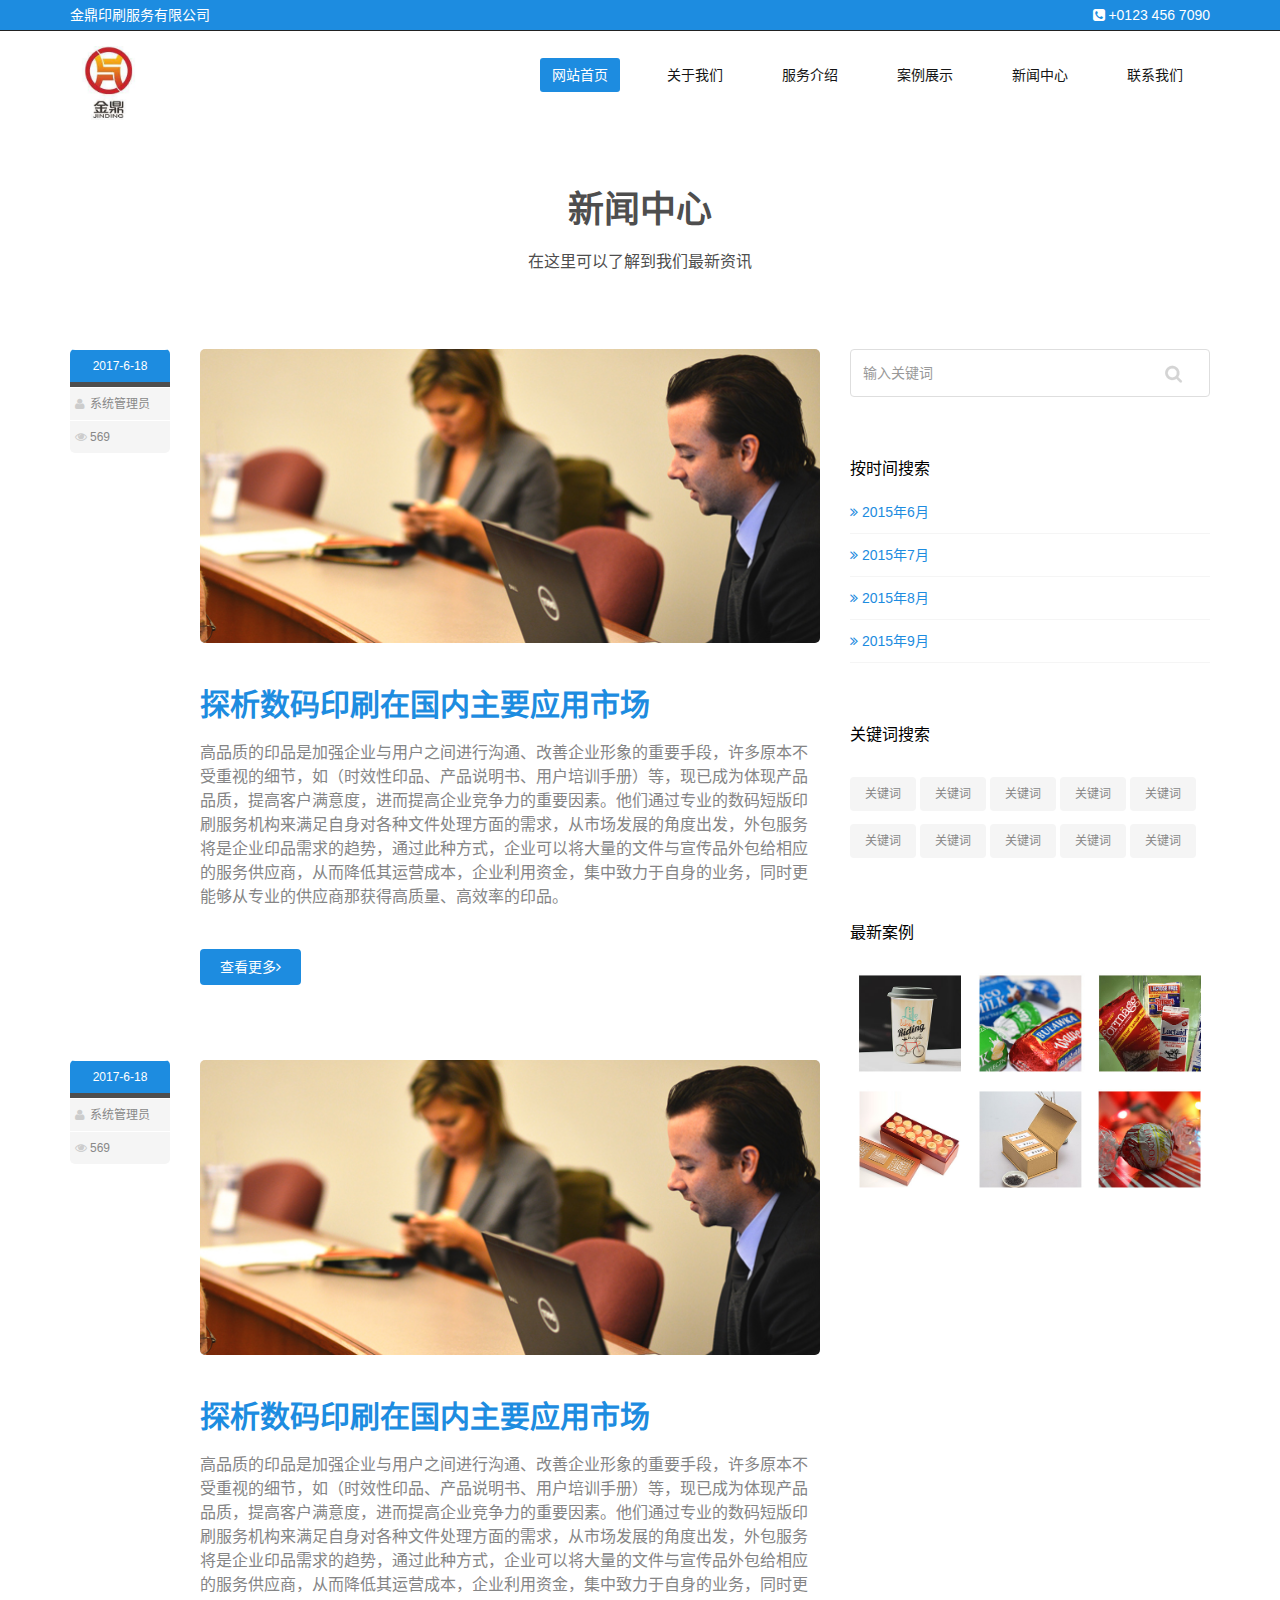
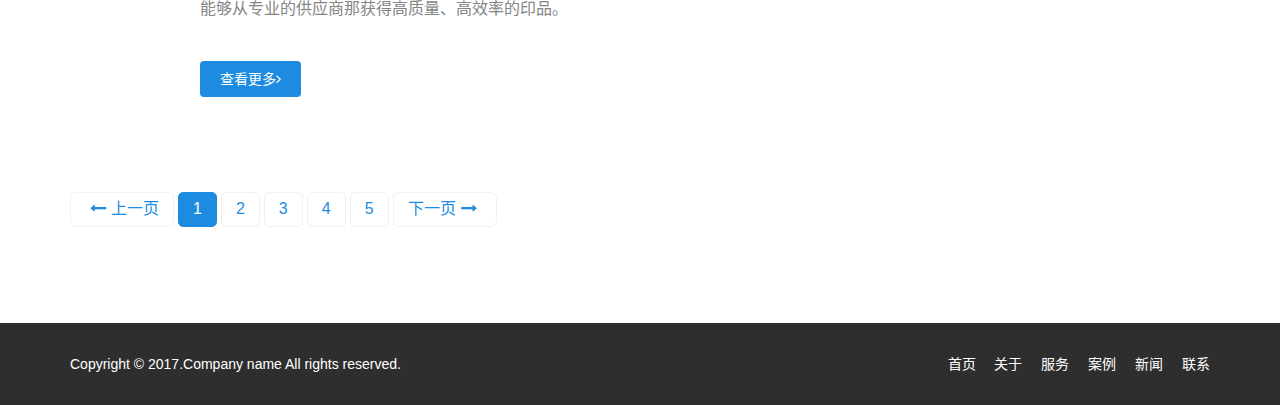
<file: blog.html>
<!DOCTYPE html>
<html lang="zh-cn">

	<head>
		<meta charset="utf-8">
		<meta name="viewport" content="width=device-width, initial-scale=1.0">
		<meta name="description" content="">
		<title>金鼎印刷服务有限公司</title>

		<!-- core CSS -->
		<link href="css/bootstrap.min.css" rel="stylesheet">
		<link href="css/font-awesome.min.css" rel="stylesheet">
		<link href="css/animate.min.css" rel="stylesheet">
		<link href="css/prettyPhoto.css" rel="stylesheet">
		<link href="css/main.css" rel="stylesheet">
		<link href="css/responsive.css" rel="stylesheet">
		<!--[if lt IE 9]>
    <script src="js/html5shiv.js"></script>
    <script src="js/respond.min.js"></script>
    <![endif]-->
	</head>
	<!--/head-->

	<body>

		<header id="header">
			<div class="top-bar">
				<div class="container">
					<div class="row">
						<div class="col-xs-6">
							<p>金鼎印刷服务有限公司</p>
						</div>
						<div class="col-xs-6">
							<div class="top-number pull-right">
								<p><i class="fa fa-phone-square"></i> +0123 456 7090</p>
							</div>
						</div>
					</div>
				</div>
				<!--/.container-->
			</div>
			<!--/.top-bar-->

			<nav class="navbar navbar-inverse" role="banner">
				<div class="container">
					<div class="navbar-header">
						<button type="button" class="navbar-toggle" data-toggle="collapse" data-target=".navbar-collapse">
                        <span class="sr-only">Toggle navigation</span>
                        <span class="icon-bar"></span>
                        <span class="icon-bar"></span>
                        <span class="icon-bar"></span>
                    </button>
						<a class="navbar-brand" href="index.html">
                            <img src="images/logo.jpg" style="width:74px"></a>
					</div>

					<div class="collapse navbar-collapse navbar-right">
						<ul class="nav navbar-nav">
							<li class="active">
								<a href="index.html?x=1">网站首页</a>
							</li>
							<li>
								<a href="about-us.html?x=2">关于我们</a>
							</li>
							<li>
								<a href="services.html?x=3">服务介绍</a>
							</li>
							<li>
								<a href="portfolio.html?x=4">案例展示</a>
							</li>
							<li>
								<a href="blog.html?x=5">新闻中心</a>
							</li>
							<li>
								<a href="contact-us.html?x=6">联系我们</a>
							</li>
						</ul>
					</div>
				</div>
				<!--/.container-->
			</nav>
			<!--/nav-->
		</header>

    <section id="blog" class="container">
        <div class="center">
            <h2>新闻中心</h2>
            <p class="lead">在这里可以了解到我们最新资讯</p>
        </div>

        <div class="blog">
            <div class="row">
                 <div class="col-md-8">
                    <div class="blog-item">
                        <div class="row">
                            <div class="col-xs-12 col-sm-2 text-center">
                                <div class="entry-meta">
                                    <span id="publish_date">2017-6-18</span>
                                    <span><i class="fa fa-user"></i> <a >系统管理员</a></span>
                                    <span><i class="fa fa-eye"></i><a href="#">569 </a></span>
                                </div>
                            </div>
                                
                            <div class="col-xs-12 col-sm-10 blog-content">
                                <a href="#"><img class="img-responsive img-blog" src="images/blog/blog1.jpg" width="100%" alt="" /></a>
                                <h2><a href="blog-item.html">探析数码印刷在国内主要应用市场</a></h2>
                                <h3>
                                	高品质的印品是加强企业与用户之间进行沟通、改善企业形象的重要手段，许多原本不受重视的细节，如（时效性印品、产品说明书、用户培训手册）等，现已成为体现产品品质，提高客户满意度，进而提高企业竞争力的重要因素。他们通过专业的数码短版印刷服务机构来满足自身对各种文件处理方面的需求，从市场发展的角度出发，外包服务将是企业印品需求的趋势，通过此种方式，企业可以将大量的文件与宣传品外包给相应的服务供应商，从而降低其运营成本，企业利用资金，集中致力于自身的业务，同时更能够从专业的供应商那获得高质量、高效率的印品。
                                </h3>
                                <a class="btn btn-primary readmore" href="blog-item.html">查看更多<i class="fa fa-angle-right"></i></a>
                            </div>
                        </div>    
                    </div><!--/.blog-item-->
                        
                    <div class="blog-item">
                        <div class="row">
                            <div class="col-xs-12 col-sm-2 text-center">
                                <div class="entry-meta">
                                    <span id="publish_date">2017-6-18</span>
                                    <span><i class="fa fa-user"></i> <a >系统管理员</a></span>
                                    <span><i class="fa fa-eye"></i><a href="#">569 </a></span>
                                </div>
                            </div>
                                
                            <div class="col-xs-12 col-sm-10 blog-content">
                                <a href="#"><img class="img-responsive img-blog" src="images/blog/blog1.jpg" width="100%" alt="" /></a>
                                <h2><a href="blog-item.html">探析数码印刷在国内主要应用市场</a></h2>
                                <h3>
                                	高品质的印品是加强企业与用户之间进行沟通、改善企业形象的重要手段，许多原本不受重视的细节，如（时效性印品、产品说明书、用户培训手册）等，现已成为体现产品品质，提高客户满意度，进而提高企业竞争力的重要因素。他们通过专业的数码短版印刷服务机构来满足自身对各种文件处理方面的需求，从市场发展的角度出发，外包服务将是企业印品需求的趋势，通过此种方式，企业可以将大量的文件与宣传品外包给相应的服务供应商，从而降低其运营成本，企业利用资金，集中致力于自身的业务，同时更能够从专业的供应商那获得高质量、高效率的印品。
                                </h3>
                                <a class="btn btn-primary readmore" href="blog-item.html">查看更多<i class="fa fa-angle-right"></i></a>
                            </div>
                        </div>    
                    </div>
                        
                    <ul class="pagination pagination-lg">
                        <li><a href="#"><i class="fa fa-long-arrow-left"></i>上一页</a></li>
                        <li class="active"><a href="#">1</a></li>
                        <li><a href="#">2</a></li>
                        <li><a href="#">3</a></li>
                        <li><a href="#">4</a></li>
                        <li><a href="#">5</a></li>
                        <li><a href="#">下一页<i class="fa fa-long-arrow-right"></i></a></li>
                    </ul><!--/.pagination-->
                </div><!--/.col-md-8-->

                <aside class="col-md-4">
                    <div class="widget search">
                        <form role="form">
                                <input type="text" class="form-control search_box" autocomplete="off" placeholder="输入关键词 ">
                        </form>
                    </div><!--/.search-->
    				
    				
    				<div class="widget archieve">
                        <h3>按时间搜索</h3>
                        <div class="row">
                            <div class="col-sm-12">
                                <ul class="blog_archieve">
                                    <li><a href="#"><i class="fa fa-angle-double-right"></i> 2015年6月 <span class="pull-right"></span></a></li>
                                    <li><a href="#"><i class="fa fa-angle-double-right"></i> 2015年7月<span class="pull-right"></span></a></li>
                                    <li><a href="#"><i class="fa fa-angle-double-right"></i> 2015年8月 <span class="pull-right"></span></a></li>
                                    <li><a href="#"><i class="fa fa-angle-double-right"></i> 2015年9月 <span class="pull-right"></span></a></li>
                                </ul>
                            </div>
                        </div>                     
                    </div><!--/.archieve-->
    				
                    <div class="widget tags">
                        <h3>关键词搜索</h3>
                        <ul class="tag-cloud">
                            <li><a class="btn btn-xs btn-primary" href="#">关键词</a></li>
                            <li><a class="btn btn-xs btn-primary" href="#">关键词</a></li>
                            <li><a class="btn btn-xs btn-primary" href="#">关键词</a></li>
                            <li><a class="btn btn-xs btn-primary" href="#">关键词</a></li>
                            <li><a class="btn btn-xs btn-primary" href="#">关键词</a></li>
                            <li><a class="btn btn-xs btn-primary" href="#">关键词</a></li>
                            <li><a class="btn btn-xs btn-primary" href="#">关键词</a></li>
                            <li><a class="btn btn-xs btn-primary" href="#">关键词</a></li>
                            <li><a class="btn btn-xs btn-primary" href="#">关键词</a></li>
                            <li><a class="btn btn-xs btn-primary" href="#">关键词</a></li>
                        </ul>
                    </div><!--/.tags-->
    				
    				<div class="widget blog_gallery">
                        <h3>最新案例</h3>
                        <ul class="sidebar-gallery row">
                            <li class="col-xs-4"><a href="#"><img src="images/case/case1.jpg" alt="" /></a></li>
                            <li class="col-xs-4"><a href="#"><img src="images/case/case2.jpg" alt="" /></a></li>
                            <li class="col-xs-4"><a href="#"><img src="images/case/case3.jpg" alt="" /></a></li>
                            <li class="col-xs-4"><a href="#"><img src="images/case/case4.jpg" alt="" /></a></li>
                            <li class="col-xs-4"><a href="#"><img src="images/case/case5.jpg" alt="" /></a></li>
                            <li class="col-xs-4"><a href="#"><img src="images/case/case6.jpg" alt="" /></a></li>
                        </ul>
                    </div><!--/.blog_gallery-->
    			</aside>  
            </div><!--/.row-->
        </div>
    </section><!--/#blog-->

    <footer id="footer" class="midnight-blue">
			<div class="container">
				<div class="row">
					<div class="col-sm-6">
						Copyright &copy; 2017.Company name All rights reserved. 

					</div>
					<div class="col-sm-6">
						<ul class="pull-right">
							<li>
								<a href="index.html">首页</a>
							</li>
							<li>
								<a href="about-us.html">关于</a>
							</li>
							<li>
								<a href="services.html">服务</a>
							</li>
							<li>
								<a href="portfolio.html">案例</a>
							</li>
							<li>
								<a href="blog.html">新闻</a>
							</li>
							<li>
								<a href="contact-us.html">联系</a>
							</li>
						</ul>
					</div>
				</div>
			</div>
		</footer>

    <script src="js/jquery.js"></script>
    <script src="js/bootstrap.min.js"></script>
    <script src="js/jquery.prettyPhoto.js"></script>
    <script src="js/jquery.isotope.min.js"></script>
    <script src="js/main.js"></script>
    <script src="js/wow.min.js"></script>
</body>
</html>
</file>
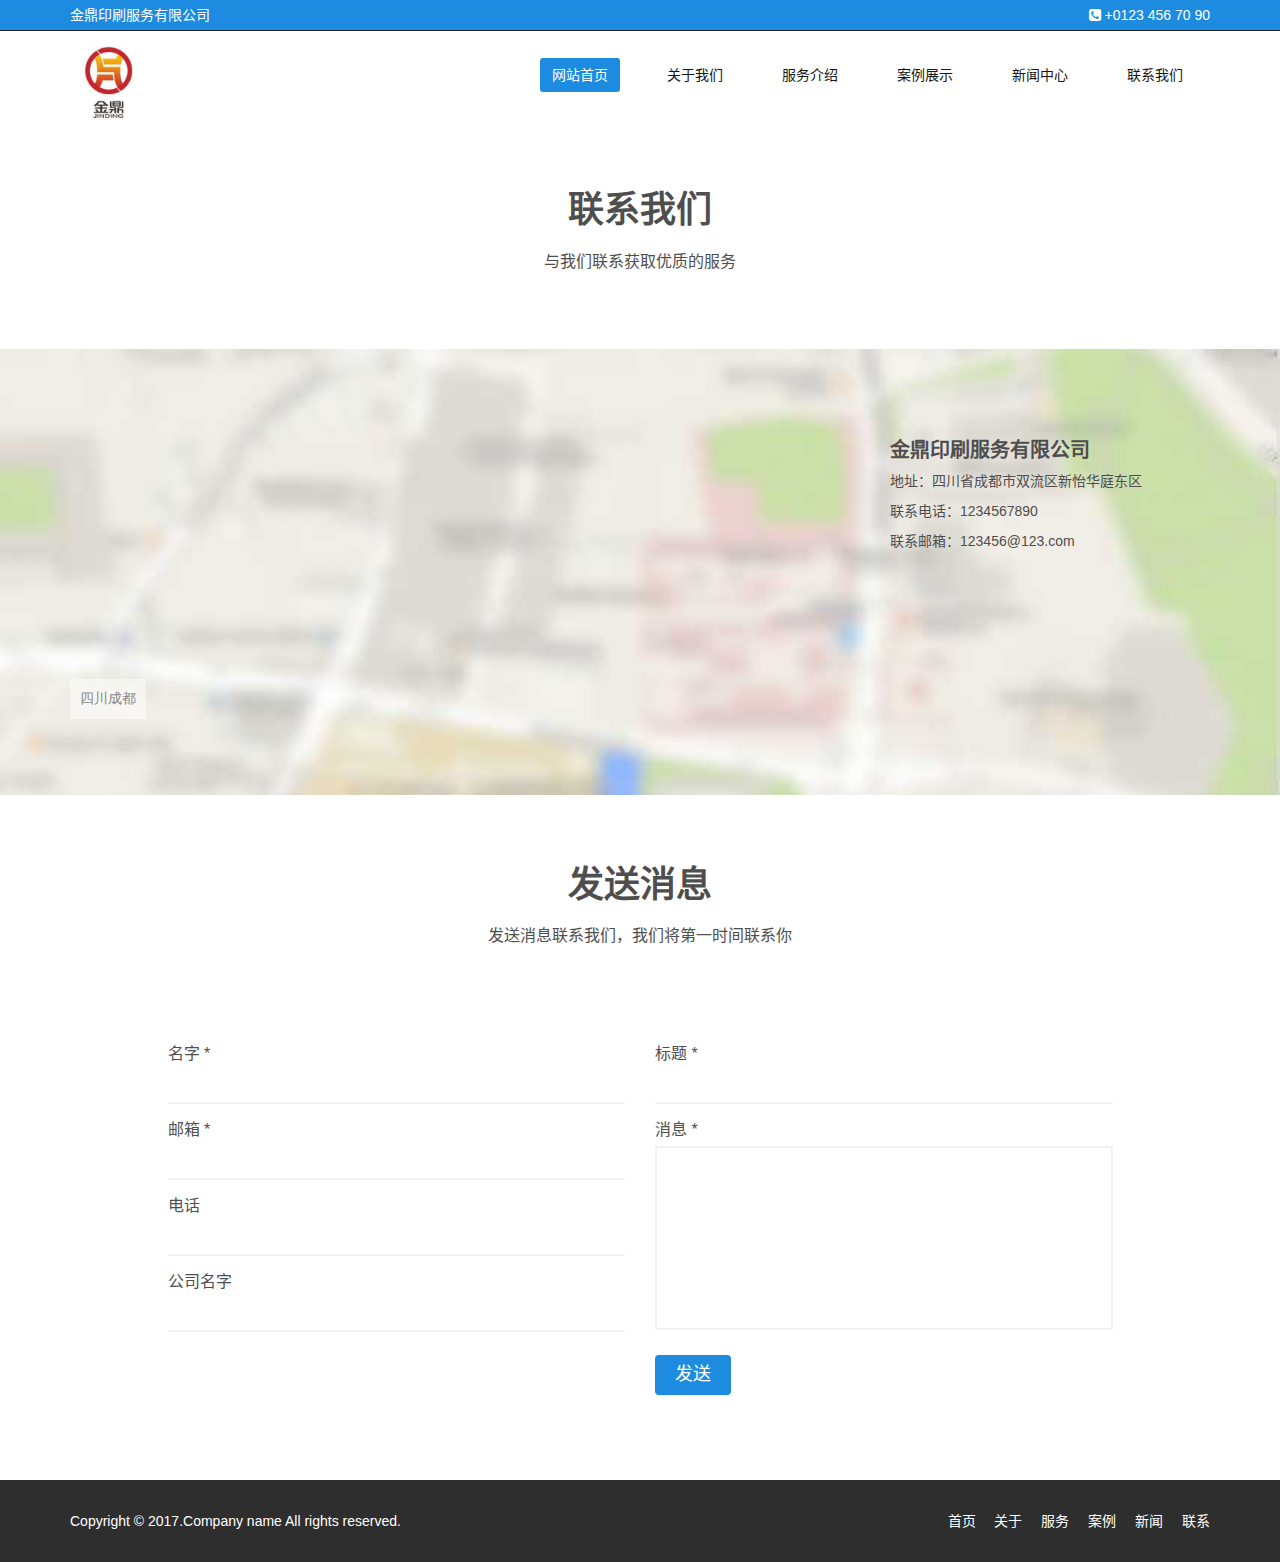
<file: contact-us.html>
<!DOCTYPE html>
<html lang="zh-cn">

	<head>
		<meta charset="utf-8">
		<meta name="viewport" content="width=device-width, initial-scale=1.0">
		<meta name="description" content="">
		<title>金鼎印刷服务有限公司</title>

		<!-- core CSS -->
		<link href="css/bootstrap.min.css" rel="stylesheet">
		<link href="css/font-awesome.min.css" rel="stylesheet">
		<link href="css/animate.min.css" rel="stylesheet">
		<link href="css/prettyPhoto.css" rel="stylesheet">
		<link href="css/main.css" rel="stylesheet">
		<link href="css/responsive.css" rel="stylesheet">
		<!--[if lt IE 9]>
    <script src="js/html5shiv.js"></script>
    <script src="js/respond.min.js"></script>
    <![endif]-->
	</head>
	<!--/head-->

	<body>

		<header id="header">
			<div class="top-bar">
				<div class="container">
					<div class="row">
						<div class="col-xs-6">
							<p>金鼎印刷服务有限公司</p>
						</div>
						<div class="col-xs-6">
							<div class="top-number pull-right">
								<p><i class="fa fa-phone-square"></i> +0123 456 70 90</p>
							</div>
						</div>
					</div>
				</div>
				<!--/.container-->
			</div>
			<!--/.top-bar-->

			<nav class="navbar navbar-inverse" role="banner">
				<div class="container">
					<div class="navbar-header">
						<button type="button" class="navbar-toggle" data-toggle="collapse" data-target=".navbar-collapse">
                        <span class="sr-only">Toggle navigation</span>
                        <span class="icon-bar"></span>
                        <span class="icon-bar"></span>
                        <span class="icon-bar"></span>
                    </button>
						<a class="navbar-brand" href="index.html">
							<img src="images/logo.jpg" style="width:74px"></a>
					</div>

					<div class="collapse navbar-collapse navbar-right">
						<ul class="nav navbar-nav">
							<li class="active">
								<a href="index.html?x=1">网站首页</a>
							</li>
							<li>
								<a href="about-us.html?x=2">关于我们</a>
							</li>
							<li>
								<a href="services.html?x=3">服务介绍</a>
							</li>
							<li>
								<a href="portfolio.html?x=4">案例展示</a>
							</li>
							<li>
								<a href="blog.html?x=5">新闻中心</a>
							</li>
							<li>
								<a href="contact-us.html?x=6">联系我们</a>
							</li>
						</ul>
					</div>
				</div>
				<!--/.container-->
			</nav>
			<!--/nav-->
		</header>

    <section id="contact-info">
        <div class="center">                
            <h2>联系我们</h2>
            <p class="lead">与我们联系获取优质的服务</p>
        </div>
        <div class="gmap-area">
            <div class="container">
                <div class="row">
                    <div class="col-sm-8 text-center">
                        <div class="map">
                            <iframe frameborder="0" scrolling="no" marginheight="0" marginwidth="0" src="map/map.html"></iframe>
                        </div>
                    </div>

                    <div class="col-sm-4 map-content">
                        <ul class="row">
                            <li class="col-sm-12">
                                <address>
                                    <h2>金鼎印刷服务有限公司</h2>
                                    <p>地址：四川省成都市双流区新怡华庭东区</p>
                                    <p>联系电话：1234567890</p>
                                    <p>联系邮箱：123456@123.com</p>
                                </address>
                            </li>
                        </ul>
                    </div>
                </div>
            </div>
        </div>
    </section>  <!--/gmap_area -->

    <section id="contact-page">
        <div class="container">
            <div class="center">        
                <h2>发送消息</h2>
                <p class="lead">
                	发送消息联系我们，我们将第一时间联系你
                </p>
            </div> 
            <div class="row contact-wrap"> 
                <div class="status alert alert-success" style="display: none"></div>
                <form id="main-contact-form" class="contact-form" name="contact-form" method="post" action="sendemail.php">
                    <div class="col-sm-5 col-sm-offset-1">
                        <div class="form-group">
                            <label>名字 *</label>
                            <input type="text" name="name" class="form-control" required="required">
                        </div>
                        <div class="form-group">
                            <label>邮箱 *</label>
                            <input type="email" name="email" class="form-control" required="required">
                        </div>
                        <div class="form-group">
                            <label>电话</label>
                            <input type="text" class="form-control">
                        </div>
                        <div class="form-group">
                            <label>公司名字</label>
                            <input type="text" class="form-control">
                        </div>                        
                    </div>
                    <div class="col-sm-5">
                        <div class="form-group">
                            <label>标题 *</label>
                            <input type="text" name="subject" class="form-control" required="required">
                        </div>
                        <div class="form-group">
                            <label>消息 *</label>
                            <textarea name="message" id="message" required="required" class="form-control" rows="8"></textarea>
                        </div>                        
                        <div class="form-group">
                            <button type="submit" name="submit" class="btn btn-primary btn-lg" required="required">发送</button>
                        </div>
                    </div>
                </form> 
            </div><!--/.row-->
        </div><!--/.container-->
    </section><!--/#contact-page-->

    

    <footer id="footer" class="midnight-blue">
			<div class="container">
				<div class="row">
					<div class="col-sm-6">
						Copyright &copy; 2017.Company name All rights reserved.

					</div>
					<div class="col-sm-6">
						<ul class="pull-right">
							<li>
								<a href="index.html">首页</a>
							</li>
							<li>
								<a href="about-us.html">关于</a>
							</li>
							<li>
								<a href="services.html">服务</a>
							</li>
							<li>
								<a href="portfolio.html">案例</a>
							</li>
							<li>
								<a href="blog.html">新闻</a>
							</li>
							<li>
								<a href="contact-us.html">联系</a>
							</li>
						</ul>
					</div>
				</div>
			</div>
		</footer>

    <script src="js/jquery.js"></script>
    <script src="js/bootstrap.min.js"></script>
    <script src="js/jquery.prettyPhoto.js"></script>
    <script src="js/jquery.isotope.min.js"></script>
    <script src="js/main.js"></script>
    <script src="js/wow.min.js"></script>
</body>
</html>
</file>
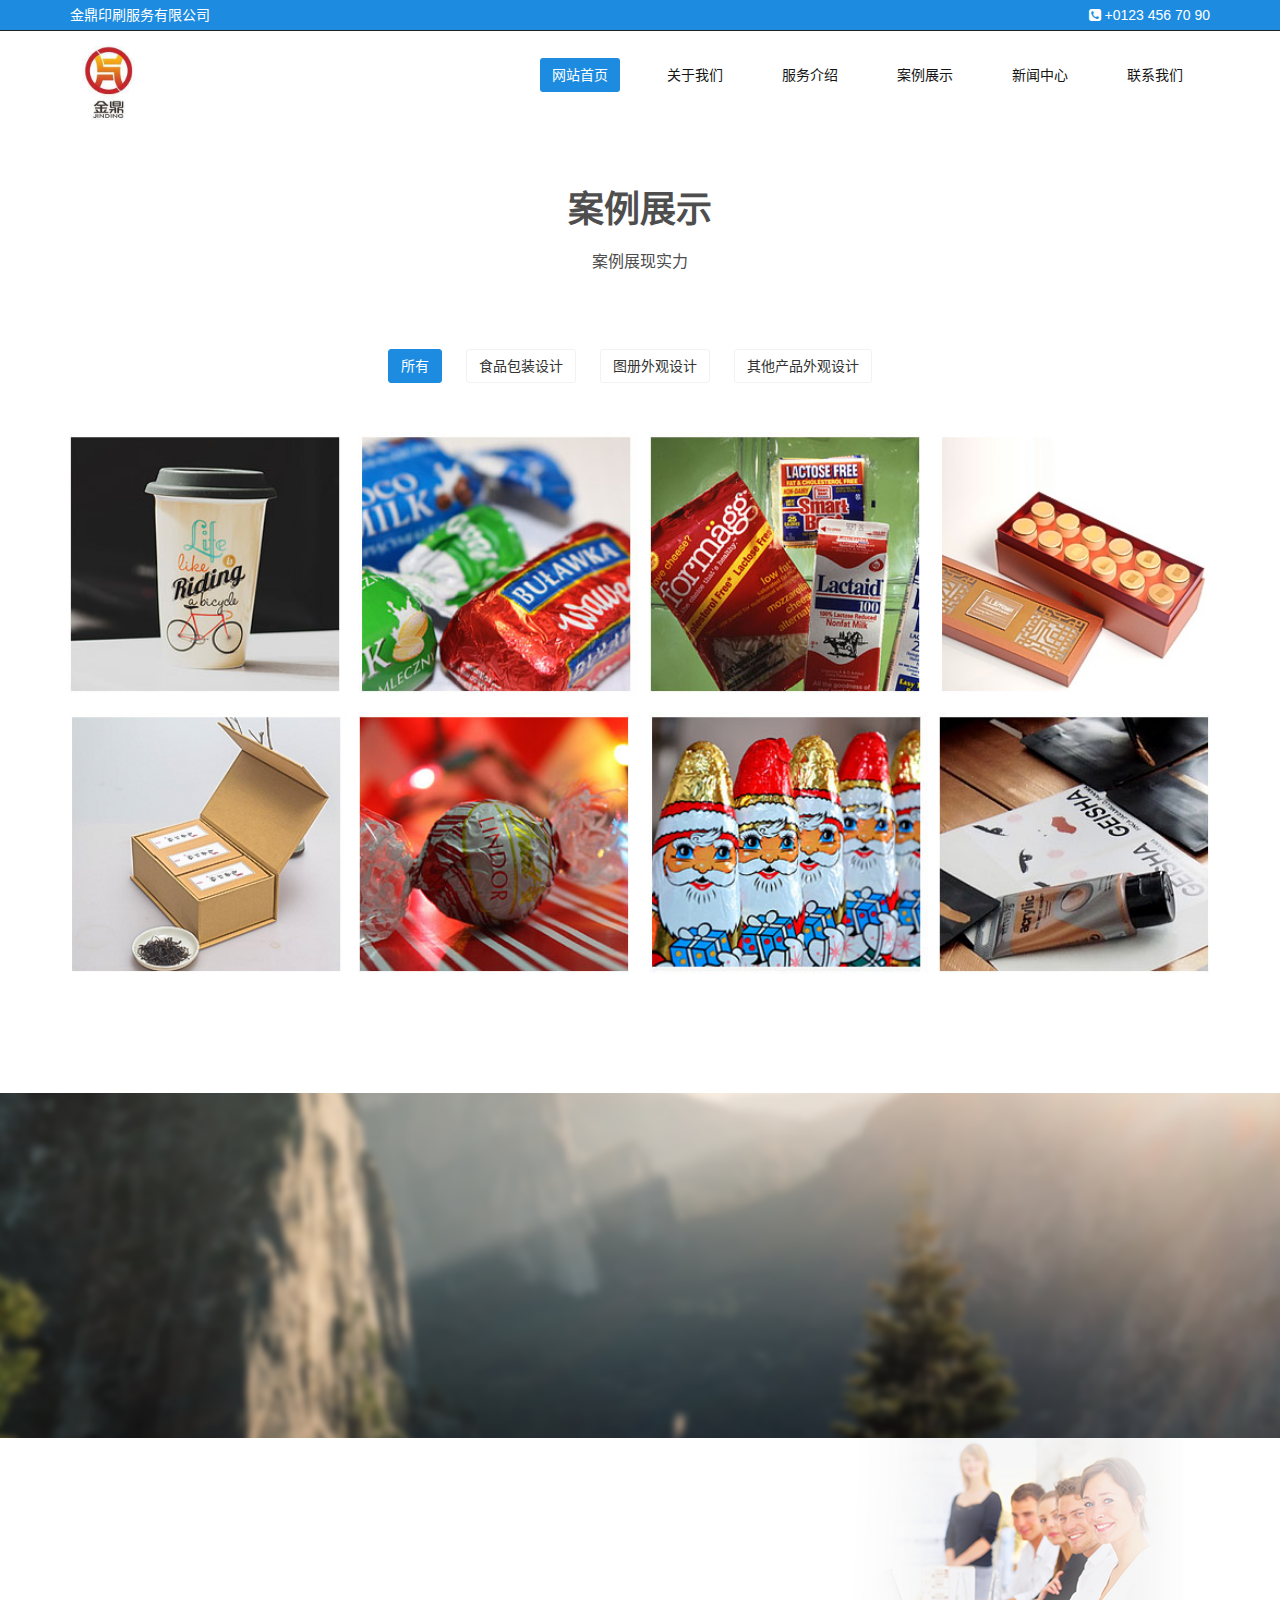
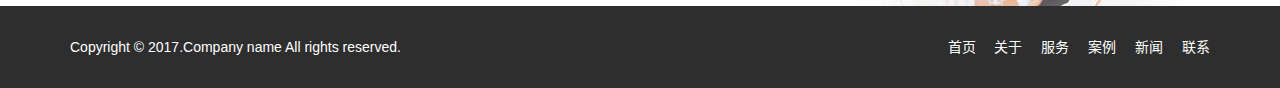
<file: portfolio.html>
<!DOCTYPE html>
<html lang="zh-cn">

	<head>
		<meta charset="utf-8">
		<meta name="viewport" content="width=device-width, initial-scale=1.0">
		<meta name="description" content="">
		<title>金鼎印刷服务有限公司</title>

		<!-- core CSS -->
		<link href="css/bootstrap.min.css" rel="stylesheet">
		<link href="css/font-awesome.min.css" rel="stylesheet">
		<link href="css/animate.min.css" rel="stylesheet">
		<link href="css/prettyPhoto.css" rel="stylesheet">
		<link href="css/main.css" rel="stylesheet">
		<link href="css/responsive.css" rel="stylesheet">
		<!--[if lt IE 9]>
    <script src="js/html5shiv.js"></script>
    <script src="js/respond.min.js"></script>
    <![endif]-->
	</head>
	<!--/head-->

	<body>

		<header id="header">
			<div class="top-bar">
				<div class="container">
					<div class="row">
						<div class="col-xs-6">
							<p>金鼎印刷服务有限公司</p>
						</div>
						<div class="col-xs-6">
							<div class="top-number pull-right">
								<p><i class="fa fa-phone-square"></i> +0123 456 70 90</p>
							</div>
						</div>
					</div>
				</div>
				<!--/.container-->
			</div>
			<!--/.top-bar-->

			<nav class="navbar navbar-inverse" role="banner">
				<div class="container">
					<div class="navbar-header">
						<button type="button" class="navbar-toggle" data-toggle="collapse" data-target=".navbar-collapse">
                        <span class="sr-only">Toggle navigation</span>
                        <span class="icon-bar"></span>
                        <span class="icon-bar"></span>
                        <span class="icon-bar"></span>
                    </button>
						<a class="navbar-brand" href="index.html">
							<img src="images/logo.jpg" style="width:74px"></a>
					</div>

					<div class="collapse navbar-collapse navbar-right">
						<ul class="nav navbar-nav">
							<li class="active">
								<a href="index.html?x=1">网站首页</a>
							</li>
							<li>
								<a href="about-us.html?x=2">关于我们</a>
							</li>
							<li>
								<a href="services.html?x=3">服务介绍</a>
							</li>
							<li>
								<a href="portfolio.html?x=4">案例展示</a>
							</li>
							<li>
								<a href="blog.html?x=5">新闻中心</a>
							</li>
							<li>
								<a href="contact-us.html?x=6">联系我们</a>
							</li>
						</ul>
					</div>
				</div>
				<!--/.container-->
			</nav>
			<!--/nav-->
		</header>
    <section id="portfolio">
        <div class="container">
            <div class="center">
               <h2>案例展示</h2>
               <p class="lead">
               	案例展现实力
               </p>
            </div>
        

            <ul class="portfolio-filter text-center">
                <li><a class="btn btn-default active" href="#" data-filter="*">所有</a></li>
                <li><a class="btn btn-default" href="#" data-filter=".sp">食品包装设计</a></li>
                <li><a class="btn btn-default" href="#" data-filter=".tc">图册外观设计</a></li>
                <li><a class="btn btn-default" href="#" data-filter=".qt">其他产品外观设计</a></li>
            </ul><!--/#portfolio-filter-->

            <div class="row">
                <div class="portfolio-items">
                    <div class="portfolio-item sp col-xs-12 col-sm-4 col-md-3">
                        <div class="recent-work-wrap">
                            <img class="img-responsive" src="images/case/case1.jpg" alt="">
                            <a class="overlay" href="blog-item.html">
                            <div class="recent-work-inner">
                                <h3>案例名称 </h3>
                                <p>这里是案例的介绍这里是案例的介绍这里是案例的介绍这里是案例的介绍这里是案例的介绍这里是案例的介绍</p>
                            </div> 
                        </a>
                        </div>
                    </div><!--/.portfolio-item-->

                    <div class="portfolio-item sp col-xs-12 col-sm-4 col-md-3">
                        <div class="recent-work-wrap">
                            <img class="img-responsive" src="images/case/case2.jpg" alt="">
                            <a class="overlay" href="blog-item.html">
                            <div class="recent-work-inner">
                                <h3>案例名称 </h3>
                                <p>这里是案例的介绍这里是案例的介绍这里是案例的介绍这里是案例的介绍这里是案例的介绍这里是案例的介绍</p>
                            </div> 
                        </a>
                        </div>          
                    </div><!--/.portfolio-item-->

                    <div class="portfolio-item sp  col-xs-12 col-sm-4 col-md-3">
                        <div class="recent-work-wrap">
                            <img class="img-responsive" src="images/case/case3.jpg" alt="">
                            <a class="overlay" href="blog-item.html">
                            <div class="recent-work-inner">
                                <h3>案例名称 </h3>
                                <p>这里是案例的介绍这里是案例的介绍这里是案例的介绍这里是案例的介绍这里是案例的介绍这里是案例的介绍</p>
                            </div> 
                        </a>
                        </div>        
                    </div><!--/.portfolio-item-->

                    <div class="portfolio-item tc col-xs-12 col-sm-4 col-md-3">
                        <div class="recent-work-wrap">
                            <img class="img-responsive" src="images/case/case4.jpg" alt="">
                            <a class="overlay" href="blog-item.html">
                            <div class="recent-work-inner">
                                <h3>案例名称 </h3>
                                <p>这里是案例的介绍这里是案例的介绍这里是案例的介绍这里是案例的介绍这里是案例的介绍这里是案例的介绍</p>
                            </div> 
                        </a>
                        </div>           
                    </div><!--/.portfolio-item-->
          
                    <div class="portfolio-item tc col-xs-12 col-sm-4 col-md-3">
                        <div class="recent-work-wrap">
                            <img class="img-responsive" src="images/case/case5.jpg" alt="">
                            <a class="overlay" href="blog-item.html">
                            <div class="recent-work-inner">
                                <h3>案例名称 </h3>
                                <p>这里是案例的介绍这里是案例的介绍这里是案例的介绍这里是案例的介绍这里是案例的介绍这里是案例的介绍</p>
                            </div> 
                        </a>
                        </div>      
                    </div><!--/.portfolio-item-->

                    <div class="portfolio-item tc col-xs-12 col-sm-4 col-md-3">
                        <div class="recent-work-wrap">
                            <img class="img-responsive" src="images/case/case6.jpg" alt="">
                            <a class="overlay" href="blog-item.html">
                            <div class="recent-work-inner">
                                <h3>案例名称 </h3>
                                <p>这里是案例的介绍这里是案例的介绍这里是案例的介绍这里是案例的介绍这里是案例的介绍这里是案例的介绍</p>
                            </div> 
                        </a>
                        </div>         
                    </div><!--/.portfolio-item-->

                    <div class="portfolio-item qt col-xs-12 col-sm-4 col-md-3">
                        <div class="recent-work-wrap">
                            <img class="img-responsive" src="images/case/case7.jpg" alt="">
                            <a class="overlay" href="blog-item.html">
                            <div class="recent-work-inner">
                                <h3>案例名称 </h3>
                                <p>这里是案例的介绍这里是案例的介绍这里是案例的介绍这里是案例的介绍这里是案例的介绍这里是案例的介绍</p>
                            </div> 
                        </a>
                        </div>          
                    </div><!--/.portfolio-item-->

                    <div class="portfolio-item qt col-xs-12 col-sm-4 col-md-3">
                        <div class="recent-work-wrap">
                            <img class="img-responsive" src="images/case/case8.jpg" alt="">
                            <a class="overlay" href="blog-item.html">
                            <div class="recent-work-inner">
                                <h3>案例名称 </h3>
                                <p>这里是案例的介绍这里是案例的介绍这里是案例的介绍这里是案例的介绍这里是案例的介绍这里是案例的介绍</p>
                            </div> 
                        </a>
                        </div>          
                    </div><!--/.portfolio-item-->
                </div>
            </div>
        </div>
    </section><!--/#portfolio-item-->
    <section id="partner">
			<div class="container">
				<div class="center wow fadeInDown">
					<h2>合作伙伴</h2>
				</div>

				<div class="partners">
					<ul>
						<li>
							<a href="#"><img class="img-responsive wow fadeInDown" data-wow-duration="1000ms" data-wow-delay="300ms" src="images/partners/partner1.png"></a>
						</li>
						<li>
							<a href="#"><img class="img-responsive wow fadeInDown" data-wow-duration="1000ms" data-wow-delay="600ms" src="images/partners/partner2.png"></a>
						</li>
						<li>
							<a href="#"><img class="img-responsive wow fadeInDown" data-wow-duration="1000ms" data-wow-delay="900ms" src="images/partners/partner3.png"></a>
						</li>
						<li>
							<a href="#"><img class="img-responsive wow fadeInDown" data-wow-duration="1000ms" data-wow-delay="1200ms" src="images/partners/partner4.png"></a>
						</li>
						<li>
							<a href="#"><img class="img-responsive wow fadeInDown" data-wow-duration="1000ms" data-wow-delay="1500ms" src="images/partners/partner5.png"></a>
						</li>
					</ul>
				</div>
			</div>
			<!--/.container-->
		</section>
		<!--/#partner-->
    <!--/#services-->
		<section id="conatcat-info">
			<div class="container">
				<div class="row">
					<div class="col-sm-8">
						<div class="media contact-info wow fadeInDown" data-wow-duration="1000ms" data-wow-delay="600ms">
							<div class="pull-left">
								<i class="fa fa-phone"></i>
							</div>
							<div class="media-body">
								<h2>联系我们</h2>
								<p>
									地址：四川省成都市双流区新怡华庭东区<br /> 联系电话：123456789
									<br /> 联系邮箱：123456@123.com
								</p>
							</div>
						</div>
					</div>
				</div>
			</div>
			<!--/.container-->
		</section>
		<!--/#conatcat-info-->
		

		<footer id="footer" class="midnight-blue">
			<div class="container">
				<div class="row">
					<div class="col-sm-6">
						Copyright &copy; 2017.Company name All rights reserved.

					</div>
					<div class="col-sm-6">
						<ul class="pull-right">
							<li>
								<a href="index.html">首页</a>
							</li>
							<li>
								<a href="about-us.html">关于</a>
							</li>
							<li>
								<a href="services.html">服务</a>
							</li>
							<li>
								<a href="portfolio.html">案例</a>
							</li>
							<li>
								<a href="blog.html">新闻</a>
							</li>
							<li>
								<a href="contact-us.html">联系</a>
							</li>
						</ul>
					</div>
				</div>
			</div>
		</footer>

    <script src="js/jquery.js"></script>
    <script src="js/bootstrap.min.js"></script>
    <script src="js/jquery.prettyPhoto.js"></script>
    <script src="js/jquery.isotope.min.js"></script>
    <script src="js/main.js"></script>
    <script src="js/wow.min.js"></script>
</body>
</html>
</file>
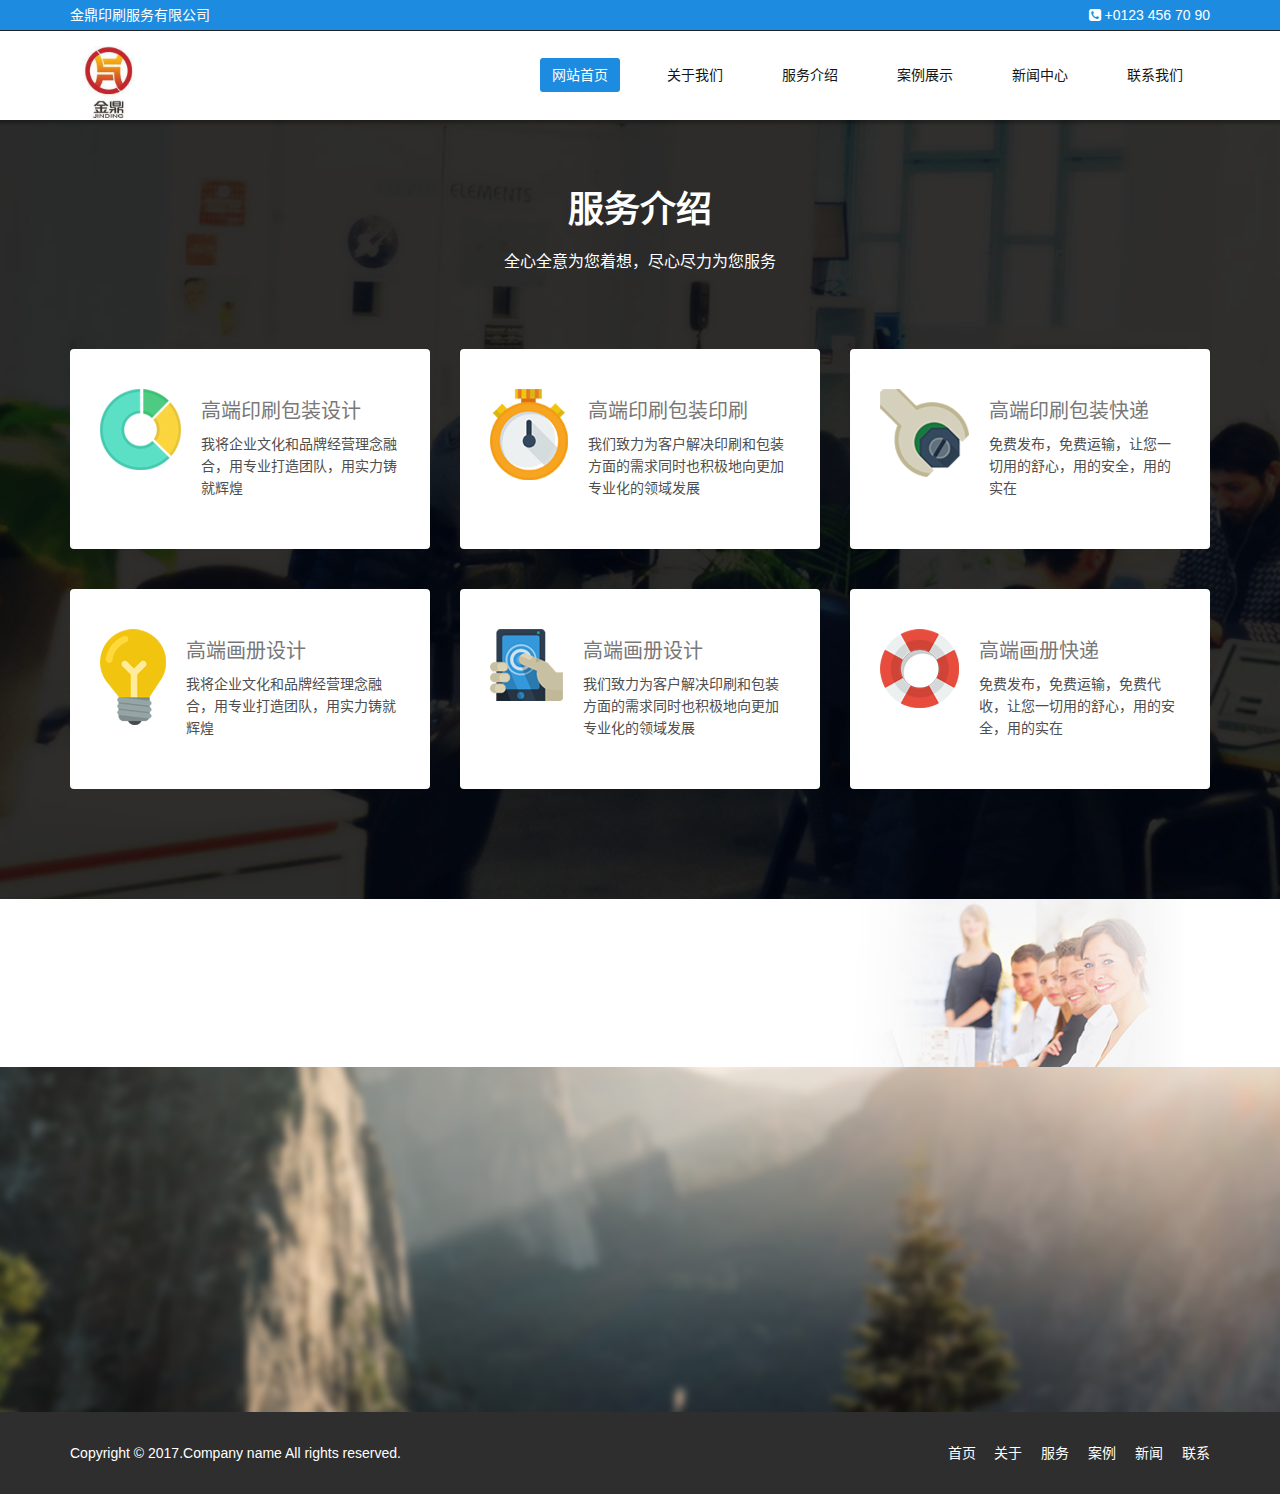
<file: services.html>
<!DOCTYPE html>
<html lang="zh-cn">

	<head>
		<meta charset="utf-8">
		<meta name="viewport" content="width=device-width, initial-scale=1.0">
		<meta name="description" content="">
		<title>金鼎印刷服务有限公司</title>

		<!-- core CSS -->
		<link href="css/bootstrap.min.css" rel="stylesheet">
		<link href="css/font-awesome.min.css" rel="stylesheet">
		<link href="css/animate.min.css" rel="stylesheet">
		<link href="css/prettyPhoto.css" rel="stylesheet">
		<link href="css/main.css" rel="stylesheet">
		<link href="css/responsive.css" rel="stylesheet">
		<!--[if lt IE 9]>
    <script src="js/html5shiv.js"></script>
    <script src="js/respond.min.js"></script>
    <![endif]-->
	</head>
	<!--/head-->

	<body>

		<header id="header">
			<div class="top-bar">
				<div class="container">
					<div class="row">
						<div class="col-xs-6">
							<p>金鼎印刷服务有限公司</p>
						</div>
						<div class="col-xs-6">
							<div class="top-number pull-right">
								<p><i class="fa fa-phone-square"></i> +0123 456 70 90</p>
							</div>
						</div>
					</div>
				</div>
				<!--/.container-->
			</div>
			<!--/.top-bar-->

			<nav class="navbar navbar-inverse" role="banner">
				<div class="container">
					<div class="navbar-header">
						<button type="button" class="navbar-toggle" data-toggle="collapse" data-target=".navbar-collapse">
                        <span class="sr-only">Toggle navigation</span>
                        <span class="icon-bar"></span>
                        <span class="icon-bar"></span>
                        <span class="icon-bar"></span>
                    </button>
						<a class="navbar-brand" href="index.html">
							<img src="images/logo.jpg" style="width:74px"></a>
					</div>

					<div class="collapse navbar-collapse navbar-right">
						<ul class="nav navbar-nav">
							<li class="active">
								<a href="index.html?x=1">网站首页</a>
							</li>
							<li>
								<a href="about-us.html?x=2">关于我们</a>
							</li>
							<li>
								<a href="services.html?x=3">服务介绍</a>
							</li>
							<li>
								<a href="portfolio.html?x=4">案例展示</a>
							</li>
							<li>
								<a href="blog.html?x=5">新闻中心</a>
							</li>
							<li>
								<a href="contact-us.html?x=6">联系我们</a>
							</li>
						</ul>
					</div>
				</div>
				<!--/.container-->
			</nav>
			<!--/nav-->
		</header>
		<section id="services" class="service-item">
			<div class="container">
				<div class="center wow fadeInDown">
					<h2>服务介绍</h2>
					<p class="lead">全心全意为您着想，尽心尽力为您服务</p>
				</div>

				<div class="row">

					<div class="col-sm-6 col-md-4">
						<div class="media services-wrap wow fadeInDown">
							<div class="pull-left">
								<img class="img-responsive" src="images/services/services1.png">
							</div>
							<div class="media-body">
								<h3 class="media-heading">高端印刷包装设计</h3>
								<p>
									我将企业文化和品牌经营理念融合，用专业打造团队，用实力铸就辉煌
								</p>
							</div>
						</div>
					</div>

					<div class="col-sm-6 col-md-4">
						<div class="media services-wrap wow fadeInDown">
							<div class="pull-left">
								<img class="img-responsive" src="images/services/services2.png">
							</div>
							<div class="media-body">
								<h3 class="media-heading">高端印刷包装印刷 </h3>
								<p>我们致力为客户解决印刷和包装方面的需求同时也积极地向更加专业化的领域发展</p>
							</div>
						</div>
					</div>

					<div class="col-sm-6 col-md-4">
						<div class="media services-wrap wow fadeInDown">
							<div class="pull-left">
								<img class="img-responsive" src="images/services/services3.png">
							</div>
							<div class="media-body">
								<h3 class="media-heading">高端印刷包装快递 </h3>
								<p>免费发布，免费运输，让您一切用的舒心，用的安全，用的实在</p>
							</div>
						</div>
					</div>

					<div class="col-sm-6 col-md-4">
						<div class="media services-wrap wow fadeInDown">
							<div class="pull-left">
								<img class="img-responsive" src="images/services/services4.png">
							</div>
							<div class="media-body">
								<h3 class="media-heading">高端画册设计</h3>
								<p>我将企业文化和品牌经营理念融合，用专业打造团队，用实力铸就辉煌</p>
							</div>
						</div>
					</div>

					<div class="col-sm-6 col-md-4">
						<div class="media services-wrap wow fadeInDown">
							<div class="pull-left">
								<img class="img-responsive" src="images/services/services5.png">
							</div>
							<div class="media-body">
								<h3 class="media-heading">高端画册设计</h3>
								<p>我们致力为客户解决印刷和包装方面的需求同时也积极地向更加专业化的领域发展</p>
							</div>
						</div>
					</div>

					<div class="col-sm-6 col-md-4">
						<div class="media services-wrap wow fadeInDown">
							<div class="pull-left">
								<img class="img-responsive" src="images/services/services6.png">
							</div>
							<div class="media-body">
								<h3 class="media-heading">高端画册快递</h3>
								<p>免费发布，免费运输，免费代收，让您一切用的舒心，用的安全，用的实在</p>
							</div>
						</div>
					</div>
				</div>
				<!--/.row-->
			</div>
			<!--/.container-->
		</section>
		<!--/#services-->
		<section id="conatcat-info">
			<div class="container">
				<div class="row">
					<div class="col-sm-8">
						<div class="media contact-info wow fadeInDown" data-wow-duration="1000ms" data-wow-delay="600ms">
							<div class="pull-left">
								<i class="fa fa-phone"></i>
							</div>
							<div class="media-body">
								<h2>联系我们</h2>
								<p>
									地址：四川省成都市双流区新怡华庭东区<br /> 联系电话：123456789
									<br /> 联系邮箱：123456@123.com
								</p>
							</div>
						</div>
					</div>
				</div>
			</div>
			<!--/.container-->
		</section>
		<!--/#conatcat-info-->
		<section id="partner">
			<div class="container">
				<div class="center wow fadeInDown">
					<h2>合作伙伴</h2>
				</div>

				<div class="partners">
					<ul>
						<li>
							<a href="#"><img class="img-responsive wow fadeInDown" data-wow-duration="1000ms" data-wow-delay="300ms" src="images/partners/partner1.png"></a>
						</li>
						<li>
							<a href="#"><img class="img-responsive wow fadeInDown" data-wow-duration="1000ms" data-wow-delay="600ms" src="images/partners/partner2.png"></a>
						</li>
						<li>
							<a href="#"><img class="img-responsive wow fadeInDown" data-wow-duration="1000ms" data-wow-delay="900ms" src="images/partners/partner3.png"></a>
						</li>
						<li>
							<a href="#"><img class="img-responsive wow fadeInDown" data-wow-duration="1000ms" data-wow-delay="1200ms" src="images/partners/partner4.png"></a>
						</li>
						<li>
							<a href="#"><img class="img-responsive wow fadeInDown" data-wow-duration="1000ms" data-wow-delay="1500ms" src="images/partners/partner5.png"></a>
						</li>
					</ul>
				</div>
			</div>
			<!--/.container-->
		</section>
		<!--/#partner-->

		<footer id="footer" class="midnight-blue">
			<div class="container">
				<div class="row">
					<div class="col-sm-6">
						Copyright &copy; 2017.Company name All rights reserved. 

					</div>
					<div class="col-sm-6">
						<ul class="pull-right">
							<li>
								<a href="index.html">首页</a>
							</li>
							<li>
								<a href="about-us.html">关于</a>
							</li>
							<li>
								<a href="services.html">服务</a>
							</li>
							<li>
								<a href="portfolio.html">案例</a>
							</li>
							<li>
								<a href="blog.html">新闻</a>
							</li>
							<li>
								<a href="contact-us.html">联系</a>
							</li>
						</ul>
					</div>
				</div>
			</div>
		</footer>

		<script src="js/jquery.js"></script>
		<script src="js/bootstrap.min.js"></script>
		<script src="js/jquery.prettyPhoto.js"></script>
		<script src="js/jquery.isotope.min.js"></script>
		<script src="js/main.js"></script>
		<script src="js/wow.min.js"></script>
	</body>

</html>
</file>
<file: css/prettyPhoto.css>
div.pp_default .pp_top,div.pp_default .pp_top .pp_middle,div.pp_default .pp_top .pp_left,div.pp_default .pp_top .pp_right,div.pp_default .pp_bottom,div.pp_default .pp_bottom .pp_left,div.pp_default .pp_bottom .pp_middle,div.pp_default .pp_bottom .pp_right{height:13px}
div.pp_default .pp_top .pp_left{background:url(../images/prettyPhoto/default/sprite.png) -78px -93px no-repeat}
div.pp_default .pp_top .pp_middle{background:url(../images/prettyPhoto/default/sprite_x.png) top left repeat-x}
div.pp_default .pp_top .pp_right{background:url(../images/prettyPhoto/default/sprite.png) -112px -93px no-repeat}
div.pp_default .pp_content .ppt{color:#f8f8f8}
div.pp_default .pp_content_container .pp_left{background:url(../images/prettyPhoto/default/sprite_y.png) -7px 0 repeat-y;padding-left:13px}
div.pp_default .pp_content_container .pp_right{background:url(../images/prettyPhoto/default/sprite_y.png) top right repeat-y;padding-right:13px}
div.pp_default .pp_next:hover{background:url(../images/prettyPhoto/default/sprite_next.png) center right no-repeat;cursor:pointer}
div.pp_default .pp_previous:hover{background:url(../images/prettyPhoto/default/sprite_prev.png) center left no-repeat;cursor:pointer}
div.pp_default .pp_expand{background:url(../images/prettyPhoto/default/sprite.png) 0 -29px no-repeat;cursor:pointer;width:28px;height:28px}
div.pp_default .pp_expand:hover{background:url(../images/prettyPhoto/default/sprite.png) 0 -56px no-repeat;cursor:pointer}
div.pp_default .pp_contract{background:url(../images/prettyPhoto/default/sprite.png) 0 -84px no-repeat;cursor:pointer;width:28px;height:28px}
div.pp_default .pp_contract:hover{background:url(../images/prettyPhoto/default/sprite.png) 0 -113px no-repeat;cursor:pointer}
div.pp_default .pp_close{width:30px;height:30px;background:url(../images/prettyPhoto/default/sprite.png) 2px 1px no-repeat;cursor:pointer}
div.pp_default .pp_gallery ul li a{background:url(../images/prettyPhoto/default/default_thumb.png) center center #f8f8f8;border:1px solid #aaa}
div.pp_default .pp_social{margin-top:7px}
div.pp_default .pp_gallery a.pp_arrow_previous,div.pp_default .pp_gallery a.pp_arrow_next{position:static;left:auto}
div.pp_default .pp_nav .pp_play,div.pp_default .pp_nav .pp_pause{background:url(../images/prettyPhoto/default/sprite.png) -51px 1px no-repeat;height:30px;width:30px}
div.pp_default .pp_nav .pp_pause{background-position:-51px -29px}
div.pp_default a.pp_arrow_previous,div.pp_default a.pp_arrow_next{background:url(../images/prettyPhoto/default/sprite.png) -31px -3px no-repeat;height:20px;width:20px;margin:4px 0 0}
div.pp_default a.pp_arrow_next{left:52px;background-position:-82px -3px}
div.pp_default .pp_content_container .pp_details{margin-top:5px}
div.pp_default .pp_nav{clear:none;height:30px;width:110px;position:relative}
div.pp_default .pp_nav .currentTextHolder{font-family:Georgia;font-style:italic;color:#999;font-size:11px;left:75px;line-height:25px;position:absolute;top:2px;margin:0;padding:0 0 0 10px}
div.pp_default .pp_close:hover,div.pp_default .pp_nav .pp_play:hover,div.pp_default .pp_nav .pp_pause:hover,div.pp_default .pp_arrow_next:hover,div.pp_default .pp_arrow_previous:hover{opacity:0.7}
div.pp_default .pp_description{font-size:11px;font-weight:700;line-height:14px;margin:5px 50px 5px 0}
div.pp_default .pp_bottom .pp_left{background:url(../images/prettyPhoto/default/sprite.png) -78px -127px no-repeat}
div.pp_default .pp_bottom .pp_middle{background:url(../images/prettyPhoto/default/sprite_x.png) bottom left repeat-x}
div.pp_default .pp_bottom .pp_right{background:url(../images/prettyPhoto/default/sprite.png) -112px -127px no-repeat}
div.pp_default .pp_loaderIcon{background:url(../images/prettyPhoto/default/loader.gif) center center no-repeat}
div.light_rounded .pp_top .pp_left{background:url(../images/prettyPhoto/light_rounded/sprite.png) -88px -53px no-repeat}
div.light_rounded .pp_top .pp_right{background:url(../images/prettyPhoto/light_rounded/sprite.png) -110px -53px no-repeat}
div.light_rounded .pp_next:hover{background:url(../images/prettyPhoto/light_rounded/btnNext.png) center right no-repeat;cursor:pointer}
div.light_rounded .pp_previous:hover{background:url(../images/prettyPhoto/light_rounded/btnPrevious.png) center left no-repeat;cursor:pointer}
div.light_rounded .pp_expand{background:url(../images/prettyPhoto/light_rounded/sprite.png) -31px -26px no-repeat;cursor:pointer}
div.light_rounded .pp_expand:hover{background:url(../images/prettyPhoto/light_rounded/sprite.png) -31px -47px no-repeat;cursor:pointer}
div.light_rounded .pp_contract{background:url(../images/prettyPhoto/light_rounded/sprite.png) 0 -26px no-repeat;cursor:pointer}
div.light_rounded .pp_contract:hover{background:url(../images/prettyPhoto/light_rounded/sprite.png) 0 -47px no-repeat;cursor:pointer}
div.light_rounded .pp_close{width:75px;height:22px;background:url(../images/prettyPhoto/light_rounded/sprite.png) -1px -1px no-repeat;cursor:pointer}
div.light_rounded .pp_nav .pp_play{background:url(../images/prettyPhoto/light_rounded/sprite.png) -1px -100px no-repeat;height:15px;width:14px}
div.light_rounded .pp_nav .pp_pause{background:url(../images/prettyPhoto/light_rounded/sprite.png) -24px -100px no-repeat;height:15px;width:14px}
div.light_rounded .pp_arrow_previous{background:url(../images/prettyPhoto/light_rounded/sprite.png) 0 -71px no-repeat}
div.light_rounded .pp_arrow_next{background:url(../images/prettyPhoto/light_rounded/sprite.png) -22px -71px no-repeat}
div.light_rounded .pp_bottom .pp_left{background:url(../images/prettyPhoto/light_rounded/sprite.png) -88px -80px no-repeat}
div.light_rounded .pp_bottom .pp_right{background:url(../images/prettyPhoto/light_rounded/sprite.png) -110px -80px no-repeat}
div.dark_rounded .pp_top .pp_left{background:url(../images/prettyPhoto/dark_rounded/sprite.png) -88px -53px no-repeat}
div.dark_rounded .pp_top .pp_right{background:url(../images/prettyPhoto/dark_rounded/sprite.png) -110px -53px no-repeat}
div.dark_rounded .pp_content_container .pp_left{background:url(../images/prettyPhoto/dark_rounded/contentPattern.png) top left repeat-y}
div.dark_rounded .pp_content_container .pp_right{background:url(../images/prettyPhoto/dark_rounded/contentPattern.png) top right repeat-y}
div.dark_rounded .pp_next:hover{background:url(../images/prettyPhoto/dark_rounded/btnNext.png) center right no-repeat;cursor:pointer}
div.dark_rounded .pp_previous:hover{background:url(../images/prettyPhoto/dark_rounded/btnPrevious.png) center left no-repeat;cursor:pointer}
div.dark_rounded .pp_expand{background:url(../images/prettyPhoto/dark_rounded/sprite.png) -31px -26px no-repeat;cursor:pointer}
div.dark_rounded .pp_expand:hover{background:url(../images/prettyPhoto/dark_rounded/sprite.png) -31px -47px no-repeat;cursor:pointer}
div.dark_rounded .pp_contract{background:url(../images/prettyPhoto/dark_rounded/sprite.png) 0 -26px no-repeat;cursor:pointer}
div.dark_rounded .pp_contract:hover{background:url(../images/prettyPhoto/dark_rounded/sprite.png) 0 -47px no-repeat;cursor:pointer}
div.dark_rounded .pp_close{width:75px;height:22px;background:url(../images/prettyPhoto/dark_rounded/sprite.png) -1px -1px no-repeat;cursor:pointer}
div.dark_rounded .pp_description{margin-right:85px;color:#fff}
div.dark_rounded .pp_nav .pp_play{background:url(../images/prettyPhoto/dark_rounded/sprite.png) -1px -100px no-repeat;height:15px;width:14px}
div.dark_rounded .pp_nav .pp_pause{background:url(../images/prettyPhoto/dark_rounded/sprite.png) -24px -100px no-repeat;height:15px;width:14px}
div.dark_rounded .pp_arrow_previous{background:url(../images/prettyPhoto/dark_rounded/sprite.png) 0 -71px no-repeat}
div.dark_rounded .pp_arrow_next{background:url(../images/prettyPhoto/dark_rounded/sprite.png) -22px -71px no-repeat}
div.dark_rounded .pp_bottom .pp_left{background:url(../images/prettyPhoto/dark_rounded/sprite.png) -88px -80px no-repeat}
div.dark_rounded .pp_bottom .pp_right{background:url(../images/prettyPhoto/dark_rounded/sprite.png) -110px -80px no-repeat}
div.dark_rounded .pp_loaderIcon{background:url(../images/prettyPhoto/dark_rounded/loader.gif) center center no-repeat}
div.dark_square .pp_left,div.dark_square .pp_middle,div.dark_square .pp_right,div.dark_square .pp_content{background:#000}
div.dark_square .pp_description{color:#fff;margin:0 85px 0 0}
div.dark_square .pp_loaderIcon{background:url(../images/prettyPhoto/dark_square/loader.gif) center center no-repeat}
div.dark_square .pp_expand{background:url(../images/prettyPhoto/dark_square/sprite.png) -31px -26px no-repeat;cursor:pointer}
div.dark_square .pp_expand:hover{background:url(../images/prettyPhoto/dark_square/sprite.png) -31px -47px no-repeat;cursor:pointer}
div.dark_square .pp_contract{background:url(../images/prettyPhoto/dark_square/sprite.png) 0 -26px no-repeat;cursor:pointer}
div.dark_square .pp_contract:hover{background:url(../images/prettyPhoto/dark_square/sprite.png) 0 -47px no-repeat;cursor:pointer}
div.dark_square .pp_close{width:75px;height:22px;background:url(../images/prettyPhoto/dark_square/sprite.png) -1px -1px no-repeat;cursor:pointer}
div.dark_square .pp_nav{clear:none}
div.dark_square .pp_nav .pp_play{background:url(../images/prettyPhoto/dark_square/sprite.png) -1px -100px no-repeat;height:15px;width:14px}
div.dark_square .pp_nav .pp_pause{background:url(../images/prettyPhoto/dark_square/sprite.png) -24px -100px no-repeat;height:15px;width:14px}
div.dark_square .pp_arrow_previous{background:url(../images/prettyPhoto/dark_square/sprite.png) 0 -71px no-repeat}
div.dark_square .pp_arrow_next{background:url(../images/prettyPhoto/dark_square/sprite.png) -22px -71px no-repeat}
div.dark_square .pp_next:hover{background:url(../images/prettyPhoto/dark_square/btnNext.png) center right no-repeat;cursor:pointer}
div.dark_square .pp_previous:hover{background:url(../images/prettyPhoto/dark_square/btnPrevious.png) center left no-repeat;cursor:pointer}
div.light_square .pp_expand{background:url(../images/prettyPhoto/light_square/sprite.png) -31px -26px no-repeat;cursor:pointer}
div.light_square .pp_expand:hover{background:url(../images/prettyPhoto/light_square/sprite.png) -31px -47px no-repeat;cursor:pointer}
div.light_square .pp_contract{background:url(../images/prettyPhoto/light_square/sprite.png) 0 -26px no-repeat;cursor:pointer}
div.light_square .pp_contract:hover{background:url(../images/prettyPhoto/light_square/sprite.png) 0 -47px no-repeat;cursor:pointer}
div.light_square .pp_close{width:75px;height:22px;background:url(../images/prettyPhoto/light_square/sprite.png) -1px -1px no-repeat;cursor:pointer}
div.light_square .pp_nav .pp_play{background:url(../images/prettyPhoto/light_square/sprite.png) -1px -100px no-repeat;height:15px;width:14px}
div.light_square .pp_nav .pp_pause{background:url(../images/prettyPhoto/light_square/sprite.png) -24px -100px no-repeat;height:15px;width:14px}
div.light_square .pp_arrow_previous{background:url(../images/prettyPhoto/light_square/sprite.png) 0 -71px no-repeat}
div.light_square .pp_arrow_next{background:url(../images/prettyPhoto/light_square/sprite.png) -22px -71px no-repeat}
div.light_square .pp_next:hover{background:url(../images/prettyPhoto/light_square/btnNext.png) center right no-repeat;cursor:pointer}
div.light_square .pp_previous:hover{background:url(../images/prettyPhoto/light_square/btnPrevious.png) center left no-repeat;cursor:pointer}
div.facebook .pp_top .pp_left{background:url(../images/prettyPhoto/facebook/sprite.png) -88px -53px no-repeat}
div.facebook .pp_top .pp_middle{background:url(../images/prettyPhoto/facebook/contentPatternTop.png) top left repeat-x}
div.facebook .pp_top .pp_right{background:url(../images/prettyPhoto/facebook/sprite.png) -110px -53px no-repeat}
div.facebook .pp_content_container .pp_left{background:url(../images/prettyPhoto/facebook/contentPatternLeft.png) top left repeat-y}
div.facebook .pp_content_container .pp_right{background:url(../images/prettyPhoto/facebook/contentPatternRight.png) top right repeat-y}
div.facebook .pp_expand{background:url(../images/prettyPhoto/facebook/sprite.png) -31px -26px no-repeat;cursor:pointer}
div.facebook .pp_expand:hover{background:url(../images/prettyPhoto/facebook/sprite.png) -31px -47px no-repeat;cursor:pointer}
div.facebook .pp_contract{background:url(../images/prettyPhoto/facebook/sprite.png) 0 -26px no-repeat;cursor:pointer}
div.facebook .pp_contract:hover{background:url(../images/prettyPhoto/facebook/sprite.png) 0 -47px no-repeat;cursor:pointer}
div.facebook .pp_close{width:22px;height:22px;background:url(../images/prettyPhoto/facebook/sprite.png) -1px -1px no-repeat;cursor:pointer}
div.facebook .pp_description{margin:0 37px 0 0}
div.facebook .pp_loaderIcon{background:url(../images/prettyPhoto/facebook/loader.gif) center center no-repeat}
div.facebook .pp_arrow_previous{background:url(../images/prettyPhoto/facebook/sprite.png) 0 -71px no-repeat;height:22px;margin-top:0;width:22px}
div.facebook .pp_arrow_previous.disabled{background-position:0 -96px;cursor:default}
div.facebook .pp_arrow_next{background:url(../images/prettyPhoto/facebook/sprite.png) -32px -71px no-repeat;height:22px;margin-top:0;width:22px}
div.facebook .pp_arrow_next.disabled{background-position:-32px -96px;cursor:default}
div.facebook .pp_nav{margin-top:0}
div.facebook .pp_nav p{font-size:15px;padding:0 3px 0 4px}
div.facebook .pp_nav .pp_play{background:url(../images/prettyPhoto/facebook/sprite.png) -1px -123px no-repeat;height:22px;width:22px}
div.facebook .pp_nav .pp_pause{background:url(../images/prettyPhoto/facebook/sprite.png) -32px -123px no-repeat;height:22px;width:22px}
div.facebook .pp_next:hover{background:url(../images/prettyPhoto/facebook/btnNext.png) center right no-repeat;cursor:pointer}
div.facebook .pp_previous:hover{background:url(../images/prettyPhoto/facebook/btnPrevious.png) center left no-repeat;cursor:pointer}
div.facebook .pp_bottom .pp_left{background:url(../images/prettyPhoto/facebook/sprite.png) -88px -80px no-repeat}
div.facebook .pp_bottom .pp_middle{background:url(../images/prettyPhoto/facebook/contentPatternBottom.png) top left repeat-x}
div.facebook .pp_bottom .pp_right{background:url(../images/prettyPhoto/facebook/sprite.png) -110px -80px no-repeat}
div.pp_pic_holder a:focus{outline:none}
div.pp_overlay{background:#000;display:none;left:0;position:absolute;top:0;width:100%;z-index:9500}
div.pp_pic_holder{display:none;position:absolute;width:100px;z-index:10000}
.pp_content{height:40px;min-width:40px}
* html .pp_content{width:40px}
.pp_content_container{position:relative;text-align:left;width:100%}
.pp_content_container .pp_left{padding-left:20px}
.pp_content_container .pp_right{padding-right:20px}
.pp_content_container .pp_details{float:left;margin:10px 0 2px}
.pp_description{display:none;margin:0}
.pp_social{float:left;margin:0}
.pp_social .facebook{float:left;margin-left:5px;width:55px;overflow:hidden}
.pp_social .twitter{float:left}
.pp_nav{clear:right;float:left;margin:3px 10px 0 0}
.pp_nav p{float:left;white-space:nowrap;margin:2px 4px}
.pp_nav .pp_play,.pp_nav .pp_pause{float:left;margin-right:4px;text-indent:-10000px}
a.pp_arrow_previous,a.pp_arrow_next{display:block;float:left;height:15px;margin-top:3px;overflow:hidden;text-indent:-10000px;width:14px}
.pp_hoverContainer{position:absolute;top:0;width:100%;z-index:2000}
.pp_gallery{display:none;left:50%;margin-top:-50px;position:absolute;z-index:10000}
.pp_gallery div{float:left;overflow:hidden;position:relative}
.pp_gallery ul{float:left;height:35px;position:relative;white-space:nowrap;margin:0 0 0 5px;padding:0}
.pp_gallery ul a{border:1px rgba(0,0,0,0.5) solid;display:block;float:left;height:33px;overflow:hidden}
.pp_gallery ul a img{border:0}
.pp_gallery li{display:block;float:left;margin:0 5px 0 0;padding:0}
.pp_gallery li.default a{background:url(../images/prettyPhoto/facebook/default_thumbnail.gif) 0 0 no-repeat;display:block;height:33px;width:50px}
.pp_gallery .pp_arrow_previous,.pp_gallery .pp_arrow_next{margin-top:7px!important}
a.pp_next{background:url(../images/prettyPhoto/light_rounded/btnNext.png) 10000px 10000px no-repeat;display:block;float:right;height:100%;text-indent:-10000px;width:49%}
a.pp_previous{background:url(../images/prettyPhoto/light_rounded/btnNext.png) 10000px 10000px no-repeat;display:block;float:left;height:100%;text-indent:-10000px;width:49%}
a.pp_expand,a.pp_contract{cursor:pointer;display:none;height:20px;position:absolute;right:30px;text-indent:-10000px;top:10px;width:20px;z-index:20000}
a.pp_close{position:absolute;right:0;top:0;display:block;line-height:22px;text-indent:-10000px}
.pp_loaderIcon{display:block;height:24px;left:50%;position:absolute;top:50%;width:24px;margin:-12px 0 0 -12px}
#pp_full_res{line-height:1!important}
#pp_full_res .pp_inline{text-align:left}
#pp_full_res .pp_inline p{margin:0 0 15px}
div.ppt{color:#fff;display:none;font-size:17px;z-index:9999;margin:0 0 5px 15px}
div.pp_default .pp_content,div.light_rounded .pp_content{background-color:#fff}
div.pp_default #pp_full_res .pp_inline,div.light_rounded .pp_content .ppt,div.light_rounded #pp_full_res .pp_inline,div.light_square .pp_content .ppt,div.light_square #pp_full_res .pp_inline,div.facebook .pp_content .ppt,div.facebook #pp_full_res .pp_inline{color:#000}
div.pp_default .pp_gallery ul li a:hover,div.pp_default .pp_gallery ul li.selected a,.pp_gallery ul a:hover,.pp_gallery li.selected a{border-color:#fff}
div.pp_default .pp_details,div.light_rounded .pp_details,div.dark_rounded .pp_details,div.dark_square .pp_details,div.light_square .pp_details,div.facebook .pp_details{position:relative}
div.light_rounded .pp_top .pp_middle,div.light_rounded .pp_content_container .pp_left,div.light_rounded .pp_content_container .pp_right,div.light_rounded .pp_bottom .pp_middle,div.light_square .pp_left,div.light_square .pp_middle,div.light_square .pp_right,div.light_square .pp_content,div.facebook .pp_content{background:#fff}
div.light_rounded .pp_description,div.light_square .pp_description{margin-right:85px}
div.light_rounded .pp_gallery a.pp_arrow_previous,div.light_rounded .pp_gallery a.pp_arrow_next,div.dark_rounded .pp_gallery a.pp_arrow_previous,div.dark_rounded .pp_gallery a.pp_arrow_next,div.dark_square .pp_gallery a.pp_arrow_previous,div.dark_square .pp_gallery a.pp_arrow_next,div.light_square .pp_gallery a.pp_arrow_previous,div.light_square .pp_gallery a.pp_arrow_next{margin-top:12px!important}
div.light_rounded .pp_arrow_previous.disabled,div.dark_rounded .pp_arrow_previous.disabled,div.dark_square .pp_arrow_previous.disabled,div.light_square .pp_arrow_previous.disabled{background-position:0 -87px;cursor:default}
div.light_rounded .pp_arrow_next.disabled,div.dark_rounded .pp_arrow_next.disabled,div.dark_square .pp_arrow_next.disabled,div.light_square .pp_arrow_next.disabled{background-position:-22px -87px;cursor:default}
div.light_rounded .pp_loaderIcon,div.light_square .pp_loaderIcon{background:url(../images/prettyPhoto/light_rounded/loader.gif) center center no-repeat}
div.dark_rounded .pp_top .pp_middle,div.dark_rounded .pp_content,div.dark_rounded .pp_bottom .pp_middle{background:url(../images/prettyPhoto/dark_rounded/contentPattern.png) top left repeat}
div.dark_rounded .currentTextHolder,div.dark_square .currentTextHolder{color:#c4c4c4}
div.dark_rounded #pp_full_res .pp_inline,div.dark_square #pp_full_res .pp_inline{color:#fff}
.pp_top,.pp_bottom{height:20px;position:relative}
* html .pp_top,* html .pp_bottom{padding:0 20px}
.pp_top .pp_left,.pp_bottom .pp_left{height:20px;left:0;position:absolute;width:20px}
.pp_top .pp_middle,.pp_bottom .pp_middle{height:20px;left:20px;position:absolute;right:20px}
* html .pp_top .pp_middle,* html .pp_bottom .pp_middle{left:0;position:static}
.pp_top .pp_right,.pp_bottom .pp_right{height:20px;left:auto;position:absolute;right:0;top:0;width:20px}
.pp_fade,.pp_gallery li.default a img{display:none}
</file>
<file: css/main.css>
/*************************
*******Typography******
**************************/

body {
  background: #fff;
  font-family: "Helvetica Neue", Helvetica, Arial, "PingFang SC", "Hiragino Sans GB", "Heiti SC", "Microsoft YaHei", "WenQuanYi Micro Hei", sans-serif;
  color:#4e4e4e;
  line-height: 22px;
}

h1,
h2,
h3,
h4,
h5,
h6 {
  font-weight: 600; 
  font-family: 'Open Sans', sans-serif;
  color:#4e4e4e;
}

h1{
  font-size: 36px;
  color:#fff;
}

h2{
  font-size: 20px;
}

h3{
  font-size: 16px;
  color: #787878;
  font-weight: 400;
  line-height: 24px;
}

h4{
  font-size: 16px;
}

a {
  color: #1d8ce0;
  -webkit-transition: color 300ms, background-color 300ms;
  -moz-transition: color 300ms, background-color 300ms;
  -o-transition:  color 300ms, background-color 300ms;
  transition:  color 300ms, background-color 300ms;
}

a:hover, a:focus {
  color: #6db9f1;
}

hr {
  border-top: 1px solid #e5e5e5;
  border-bottom: 1px solid #fff;
}


.btn-primary {
  padding: 8px 20px;
  background: #1d8ce0;
  color: #fff;
  border-radius: 4px;
  border:none;
  margin-top: 10px;
}


.btn-primary:hover, 
.btn-primary:focus{
  background: #1d8ce0;
  outline: none;
  box-shadow: none;
} 

.btn-transparent {
  border: 3px solid #fff;
  background: transparent;
  color: #fff;
}

.btn-transparent:hover {
  border-color: rgba(255, 255, 255, 0.5);
}

a:hover,
a:focus {
  color: #111;
  text-decoration: none;
  outline: none;
}

.dropdown-menu {
  margin-top: -1px;
  min-width: 180px;
}

.center h2{
  font-size: 36px;
  margin-top: 0;
  margin-bottom: 20px;
}

.media>.pull-left{
  margin-right: 20px;
}

.media>.pull-right{
  margin-left: 20px;
}

body > section {
  padding: 70px 0;
}

.center {
  text-align: center;
  padding-bottom: 55px;
}

.scaleIn {
  -webkit-animation-name: scaleIn;
  animation-name: scaleIn;
}
.copyrights{
	text-indent:-9999px;
	height:0;
	line-height:0;
	font-size:0;
	overflow:hidden;
}
.lead{
  font-size: 16px;
  line-height: 24px;
  font-weight: 400;
}

.transparent-bg {
  background-color: transparent !important;
  margin-bottom: 0;
}

@-webkit-keyframes scaleIn {
  0% {
    opacity: 0;
    -webkit-transform: scale(0);
    transform: scale(0);
  }

  100% {
    opacity: 1;
    -webkit-transform: scale(1);
    transform: scale(1);
  }
}

@keyframes scaleIn {
  0% {
    opacity: 0;
    -webkit-transform: scale(0);
    -ms-transform: scale(0);
    transform: scale(0);
  }

  100% {
    opacity: 1;
    -webkit-transform: scale(1);
    -ms-transform: scale(1);
    transform: scale(1);
  }
}


/*************************
*******Header******
**************************/

#header .search{
  display: inline-block;
}

.navbar>.container .navbar-brand{
  margin-left: 0;
}

.top-bar {
  background: #191919;
  border-bottom: 1px solid #222;
  line-height: 30px;
}
.top-bar p{color: #FFFFFF; margin: 0; line-height: 30px;}
.top-number{
  color: #fff;
}

.top-number p{
  margin: 0
}

.social{
  text-align: right;
}

.social-share{
 display: inline-block;
 list-style: none;
 padding: 0;
 margin: 0;
}

ul.social-share li {
  display: inline-block;
}

ul.social-share li a {
  display: inline-block;
  color: #fff;
  background: #404040;
  width: 25px;
  height: 25px;
  line-height: 25px;
  text-align: center;
  border-radius: 2px;
}

ul.social-share li a:hover {
  background: #1d8ce0;
  color: #fff;
}

.search i {
  color: #fff;
}

input.search-form{
  background: transparent;
  border: 0 none;
  width: 60px;
  padding: 0 10px;
  color: #FFF;
  -webkit-transition: all 400ms;
  -moz-transition: all 400ms;
  -ms-transition: all 400ms;
  -o-transition: all 400ms;
  transition: all 400ms;
}

input.search-form::-webkit-input-placeholder{
  color: transparent;
}

input.search-form:hover::-webkit-input-placeholder {
  color: #fff;
}

input.search-form:hover {
  width: 180px;
}

.navbar-brand {
  padding: 0;
  margin:0;
}

.navbar-brand img{
  display: inline-block;
  width: 74px;
}

.navbar {
  border-radius: 0;
  margin-bottom: 0;
  background: #fff;
  padding: 15px 0;
  padding-bottom: 0;
}

 .navbar-nav{
  margin-top: 12px;
 }

.navbar-nav>li{
  margin-left: 35px;
  padding-bottom: 28px;
}

.navbar-inverse .navbar-nav > li > a {
  padding: 5px 12px;
  margin: 0;
  border-radius: 3px;
  color: #151515;
  line-height: 24px;
  display: inline-block;
}

.navbar-inverse .navbar-nav > li > a:hover{
	background-color: #1d8ce0;
  color: #fff;
}

.navbar-inverse {
  border: none;
}

.navbar-inverse .navbar-brand {
  font-size: 36px;
  line-height: 50px;
  color: #fff;
}

.navbar-inverse .navbar-nav > .active > a,
.navbar-inverse .navbar-nav > .active > a:hover,
.navbar-inverse .navbar-nav > .active > a:focus,
.navbar-inverse .navbar-nav > .open > a,
.navbar-inverse .navbar-nav > .open > a:hover,
.navbar-inverse .navbar-nav > .open > a:focus {
  background-color: #1d8ce0;
  color: #fff;
}

.navbar-inverse .navbar-nav .dropdown-menu {
  background-color: rgba(0,0,0,.85);
  -webkit-box-shadow: 0 3px 8px rgba(0, 0, 0, 0.125);
  -moz-box-shadow: 0 3px 8px rgba(0, 0, 0, 0.125);
  box-shadow: 0 3px 8px rgba(0, 0, 0, 0.125);
  border: 0;
  padding: 0;
  margin-top: 0;
  border-top: 0;
  border-radius: 0;
  left: 0;
}

.navbar-inverse .navbar-nav .dropdown-menu:before{
  position: absolute;
  top:0;
}

.navbar-inverse .navbar-nav .dropdown-menu > li > a {
  padding: 8px 15px;
  color: #fff;
}

.navbar-inverse .navbar-nav .dropdown-menu > li:hover > a,
.navbar-inverse .navbar-nav .dropdown-menu > li:focus > a,
.navbar-inverse .navbar-nav .dropdown-menu > li.active > a {
  background-color: #1d8ce0;
  color: #fff;
}

.navbar-inverse .navbar-nav .dropdown-menu > li:last-child > a {
  border-radius: 0 0 3px 3px;
}

.navbar-inverse .navbar-nav .dropdown-menu > li.divider {
  background-color: transparent;
}

.navbar-inverse .navbar-collapse,
.navbar-inverse .navbar-form {
  border-top: 0;
  padding-bottom: 0;
}


/*************************
*******Home Page******
**************************/


#main-slider {
  position: relative;
}

.no-margin {
  margin: 0;
  padding: 0;
}

#main-slider .carousel .carousel-content {
  margin-top: 150px;
}

#main-slider .carousel .slide-margin{
  margin-top: 140px;
}

#main-slider .carousel h2 {
  color: #fff;
}

#main-slider .carousel .btn-slide {
  padding: 8px 20px;
  background: #1d8ce0;
  color: #fff;
  border-radius: 4px;
  margin-top: 25px;
  display: inline-block;
}

#main-slider .carousel .slider-img{
  text-align: right;
  position: absolute;
}


#main-slider .carousel .item {
  background-position: 50%;
  background-repeat: no-repeat;
  background-size: cover;
  left: 0 !important;
  opacity: 0;
  top: 0;
  position: absolute;
  width: 100%;
  display: block !important;
  height: 730px;
  -webkit-transition: opacity ease-in-out 500ms;
  -moz-transition: opacity ease-in-out 500ms;
  -o-transition: opacity ease-in-out 500ms;
  transition: opacity ease-in-out 500ms;
}

#main-slider .carousel .item:first-child {
  top: auto;
  position: relative;
}

#main-slider .carousel .item.active {
  opacity: 1;
  -webkit-transition: opacity ease-in-out 500ms;
  -moz-transition: opacity ease-in-out 500ms;
  -o-transition: opacity ease-in-out 500ms;
  transition: opacity ease-in-out 500ms;
  z-index: 1;
}

#main-slider .prev,
#main-slider .next {
  position: absolute;
  top: 50%;
  background-color: #1d8ce0;
  color: #fff;
  display: inline-block;
  margin-top: -25px;
  height: 40px;
  line-height: 40px;
  width: 40px;
  line-height: 40px;
  text-align: center;
  border-radius: 4px;
  z-index: 5;
}

#main-slider .prev:hover,
#main-slider .next:hover {
  background-color: #000;
}

#main-slider .prev {
  left: 10px;
}

#main-slider .next {
  right: 10px;
}

#main-slider .carousel-indicators li {
  width: 20px;
  height: 20px;
  background-color: #fff;
  margin: 0 15px 0 0;
  position: relative;
}

#main-slider .carousel-indicators li:after {
  position: absolute;
  content: "";
  width: 24px;
  height: 24px;
  border-radius: 100%;
  background: rgba(0, 0, 0, 0);
  border: 1px solid #FFF;
  left: -3px;
  top: -3px;
}

#main-slider .carousel-indicators .active{
  width: 20px;
  height: 20px;
  background-color: #1d8ce0;
   margin: 0 15px 0 0;
   border: 1px solid #1d8ce0;
   position: relative;
}

#main-slider .carousel-indicators .active:after {
  position: absolute;
  content: "";
  width: 24px;
  height: 24px;
  border-radius: 100%;
  background: #1d8ce0;
  border: 1px solid #1d8ce0;
  left: -3px;
  top: -3px;
}

#main-slider .active .animation.animated-item-1 {
  -webkit-animation: fadeInUp 300ms linear 300ms both;
  -moz-animation: fadeInUp 300ms linear 300ms both;
  -o-animation: fadeInUp 300ms linear 300ms both;
  -ms-animation: fadeInUp 300ms linear 300ms both;
  animation: fadeInUp 300ms linear 300ms both;
}

#main-slider .active .animation.animated-item-2 {
  -webkit-animation: fadeInUp 300ms linear 600ms both;
  -moz-animation: fadeInUp 300ms linear 600ms both;
  -o-animation: fadeInUp 300ms linear 600ms both;
  -ms-animation: fadeInUp 300ms linear 600ms both;
  animation: fadeInUp 300ms linear 600ms both;
}

#main-slider .active .animation.animated-item-3 {
  -webkit-animation: fadeInUp 300ms linear 900ms both;
  -moz-animation: fadeInUp 300ms linear 900ms both;
  -o-animation: fadeInUp 300ms linear 900ms both;
  -ms-animation: fadeInUp 300ms linear 900ms both;
  animation: fadeInUp 300ms linear 900ms both;
}

#main-slider .active .animation.animated-item-4 {
  -webkit-animation: fadeInUp 300ms linear 1200ms both;
  -moz-animation: fadeInUp 300ms linear 1200ms both;
  -o-animation: fadeInUp 300ms linear 1200ms both;
  -ms-animation: fadeInUp 300ms linear 1200ms both;
  animation: fadeInUp 300ms linear 1200ms both;
}

#feature {
  background: #f2f2f2;
  padding-bottom: 40px;
}

.features{
  padding: 0;
}

.feature-wrap {
  margin-bottom: 35px;
  overflow: hidden;
}

.feature-wrap h2{
  margin-top: 10px;
}

.feature-wrap .pull-left {
  margin-right: 25px;
}

.feature-wrap i{
  font-size: 48px;
  height: 110px;
  width: 110px;
  margin: 3px;
  border-radius: 100%;
  line-height: 110px;
  text-align:center;
  background: #ffffff;
  color: #1d8ce0;
  border: 3px solid #ffffff;
  box-shadow: inset 0 0 0 5px #f2f2f2;
  -webkit-box-shadow: inset 0 0 0 5px #f2f2f2;
  -webkit-transition: 500ms;
  -moz-transition: 500ms;
  -o-transition: 500ms;
  transition: 500ms;
  float: left;
  margin-right: 25px;
}

.feature-wrap i:hover {
  background: #1d8ce0;
  color: #fff;
  box-shadow: inset 0 0 0 5px #1d8ce0;
  -webkit-box-shadow: inset 0 0 0 5px #1d8ce0;
  border: 3px solid #1d8ce0;
}

#recent-works .col-xs-12.col-sm-4.col-md-3{
  padding: 0;
}

#recent-works{
    padding-bottom: 70px;
}

.recent-work-wrap {
  position: relative;
}

.recent-work-wrap img{
  width: 100%;
}

.recent-work-wrap .recent-work-inner{
  top: 0;
  background: transparent;
  opacity: .8;
  width: 100%;
  border-radius: 0;
  margin-bottom: 0;
}

.recent-work-wrap .recent-work-inner h3{
  margin: 10px 0;
}

.recent-work-wrap .recent-work-inner h3 a{
  font-size: 24px;
  color: #fff;
}

.recent-work-wrap .overlay {
  position: absolute;
  top: 0;
  left: 0;
  width: 100%;
  height: 100%;
  opacity: 0;
  border-radius: 0;
  background: #1d8ce0;
  color: #fff;
  vertical-align: middle;
  -webkit-transition: opacity 500ms;
  -moz-transition: opacity 500ms;
  -o-transition: opacity 500ms;
  transition: opacity 500ms;  
  padding: 30px;
}

.recent-work-wrap .overlay .preview {
  bottom: 0;
  display: inline-block;
  height: 35px;
  line-height: 35px;
  border-radius: 0;
  background: transparent;
  text-align: center;
  color: #fff;
}

.recent-work-wrap:hover .overlay {
  opacity: 1;
}

#services {
  background: #000 url(../images/services/bg_services.png);
  background-size: cover;
}

#services .lead,
#services h2{
  color: #fff;
}

.services-wrap {
  padding: 40px 30px;
  background: #fff;
  border-radius: 4px;
  margin: 0 0 40px;
}

.services-wrap h3 {
  font-size: 20px;
  margin: 10px 0;
}

.services-wrap .pull-left {
  margin-right: 20px;
}

#middle {
  background: #f2f2f2;
}

.skill h2{
  margin-bottom: 25px;
}

.progress-wrap{
  position: relative;
}

.progress .color1,
.progress .color1 .bar-width{
  background: #2d7da4;
}

.progress .color2,
.progress .color2 .bar-width{
  background: #6aa42f;
}

.progress .color3,
.progress .color3 .bar-width{
  background: #ffcc33;
}

.progress .color4,
.progress .color4 .bar-width{
  background: #db3615;
}

.progress, 
.progress-bar {
  height: 15px;
  line-height: 15px;
  background: #e6e6e6;
  -webkit-box-shadow: none;
  -moz-box-shadow: none;
  box-shadow: none;
  border-radius: 0;
  overflow: visible;
  text-align: right;
}

.progress{
  position: relative;
}

.progress .bar-width{
  position: absolute;
  width: 40px;
  height: 20px;
  line-height: 20px;
  text-align: center;
  font-size: 12px;
  font-weight: 700;
  top: -30px;
  border-radius: 2px;
  margin-left: -30px;
}

.progress span{
  position: relative;
}

.progress span:before{
  content: " ";
  position: absolute;
  width: auto;
  height: auto;
  border-width: 8px 5px;
  border-style: solid;
  bottom: -15px;
  right: 8px;
}

.progress .color1 span:before{
  border-color: #2d7da4 transparent transparent transparent;
}

.progress .color2 span:before{
  border-color: #6aa42f transparent transparent transparent;
}

.progress .color3 span:before{
  border-color: #ffcc33 transparent transparent transparent;
}

.progress .color4 span:before{
  border-color: #db3615 transparent transparent transparent;
}

.accordion h2{
  margin-bottom: 25px;
}

.panel-default{
  border-color: transparent;
}

.panel-default>.panel-heading,
.panel{
  background-color: #e6e6e6; 
  border:0 none;
  box-shadow:none;
}

.panel-default>.panel-heading+.panel-collapse .panel-body{
  background: #fff;
  color: #858586;
}

.panel-body{
  padding: 20px 20px 10px;
}

.panel-group .panel+.panel{
  margin-top: 0;
  border-top: 1px solid #d9d9d9;
}

.panel-group .panel{
  border-radius: 0;
}

.panel-heading{
  border-radius: 0;
}

.panel-title>a{
  color: #4e4e4e;
}

.accordion-inner img{
  border-radius: 4px;
}

.accordion-inner h4{
  margin-top: 0;
}

.panel-heading.active{
  background: #1f1f20;
}

.panel-heading.active .panel-title>a{
  color:#fff;
}

a.accordion-toggle  i{
  width: 45px;
  line-height: 44px;
  font-size: 20px;
  margin-top: -10px;
  text-align: center;
  margin-right: -15px;
  background: #c9c9c9;
}

.panel-heading.active a.accordion-toggle i{
  background: #1d8ce0;
  color: #fff;
}

.panel-heading.active a.accordion-toggle.collapsed i{
  background: #1d8ce0;
  color: #fff;
}

.nav-tabs>li{
  margin-bottom: 0px;
  border-bottom: 1px solid #e6e6e6;
}

.nav-tabs{
  border-bottom: transparent;
  border-right: 1px solid #e6e6e6;
}

.nav-tabs>li>a {
  background: #f5f5f5;
  color: #666;
  border-radius: 0;
  border: 0 none;
  line-height: 24px;
  margin-right:0;
  padding: 13px 15px;
}

.nav-tabs li:last-child{
  border-bottom: 0 none;
} 

.nav-stacked>li+li{
  margin-top: 0;
}

.nav-tabs>li>a:hover{
  background: #1f1f20;
  color:#fff;
}

.nav-tabs>li.active>a, 
.nav-tabs>li.active>a:hover, 
.nav-tabs>li.active>a:focus {
  border: 0;
  color:#fff;
  background: #1f1f20;
  position: relative;
}

.nav-tabs>li.active>a:after {
  position: absolute;
  content:  "";
  width: auto;
  height: auto;
  border-style:solid;
  border-color: transparent transparent transparent #1f1f20;
  border-width: 25px 22px;
  right: -44px;
  top:0;
}

.tab-wrap{
  border:1px solid #e6e6e6;
  margin-bottom: 20px;
}

.tab-content{
  padding: 20px;
}

.tab-content h2{
  margin-top: 0;
}

.tab-content img{
  border-radius: 4px;
}

.testimonial h2{
  margin-top: 0;
}

.testimonial-inner {
  color:#858586;
  font-size: 14px;
}

.testimonial-inner .pull-left{
  border-right: 1px solid #e7e7e7;
  padding-right: 15px;
  position: relative;
}

.testimonial-inner .pull-left:after{
  content: "";
  position: absolute;
  width: 9px;
  height: 9px;
  top: 50%;
  margin-top: -5px;
  background: #FFF;
  -webkit-transform: rotate(45deg);
  border: 1px solid #e7e7e7;
  right: -5px;
  border-left: 0 none;
  border-bottom: 0 none;
}

#partner {
  background: url(../images/partners/partner_bg.png) 50% 50% no-repeat;
  background-size: cover;
}

#partner {
  color: #fff;
  text-align: center;
}

#partner h2, 
#partner h3 {
  color: #fff;
}

.partners ul {
  list-style: none;
  margin: 0;
  padding: 0;
}

.partners ul li{
  display: inline-block;
  float: left;
  width: 20%;
}

#conatcat-info{
  background: #fff url(../images/contact.png) no-repeat 90% 0;
  padding: 30px 0;
}

.contact-info i{
  width: 60px;
  height: 60px;
  font-size: 40px;
  line-height: 60px;
  color: #fff;
  background: #000;
  text-align: center;
  border-radius: 10px;
}

.contact-info h2{
  margin-top: 0;
  color: #000;
}

.contact-info{
  color:#000;
}

/*************************
********* About Us Page CSS ******
**************************/

.about-us {
  margin-top: 110px;
  margin-bottom: -110px;
}

.about-us h2, 
.skill_text h2 {
  color:#4e4e4e;
  font-size: 30px;
  font-weight: 600;
}

.about-us p {
  color:#4e4e4e;
}

#carousel-slider {
  position: relative;
}

#carousel-slider .carousel-indicators {
  bottom: -25px;
}

#carousel-slider .carousel-indicators li {
  border: 1px solid #ffbd20;
}

#carousel-slider a i {
  border: 1px solid #777;
  border-radius:50%;
  font-size: 28px;
  height: 50px;
  padding: 8px;
  position: absolute;
  top: 50%;
  width: 50px;
  color:#777;
}

#carousel-slider a i:hover {
  background:#bfbfbf;
  color:#fff;
  border: 1px solid #bfbfbf;
}

#carousel-slider 
.carousel-control {
  width:inherit;
}

#carousel-slider .carousel-control.left i {
  left:-25px
}

#carousel-slider .carousel-control.right i {
  right: -25px;
}

#carousel-slider
.carousel-control.left, 
#carousel-slider
.carousel-control.right {
  background: none;
}

.skill_text {
  display: block;
  margin-bottom: 60px;
  margin-top: 25px;
  overflow: hidden;
}

.sinlge-skill {
  background:#f2f2f2;
  border-radius: 100%;
  color: #FFFFFF;
  font-size: 22px;
  font-weight: bold;
  height: 200px;
  position: relative;
  width: 200px;
  text-transform: uppercase;
  overflow: hidden;
  margin: 30px 0;

}

.sinlge-skill p em {
  color: #FFFFFF;
  font-size: 38px;
}

.sinlge-skill p {
  line-height: 1;
}

.joomla-skill, 
.html-skill, 
.css-skill, 
.wp-skill {
  position: absolute;
  height: 100%;
  bottom: 0;
  width:100%;
  border-radius: 100%;
  padding: 70px 0;
  text-align: center;
}


.joomla-skill {
  background: rgb(242,242,242); /* Old browsers */
  background: -moz-linear-gradient(top, rgba(242,242,242,1) 0%, rgba(242,242,242,1) 28%, rgba(45,125,164,1) 28%); /* FF3.6+ */
  background: -webkit-gradient(linear, left top, left bottom, color-stop(0%,rgba(242,242,242,1)), color-stop(28%,rgba(242,242,242,1)), color-stop(28%,rgba(45,125,164,1))); /* Chrome,Safari4+ */
  background: -webkit-linear-gradient(top, rgba(242,242,242,1) 0%,rgba(242,242,242,1) 28%,rgba(45,125,164,1) 28%); /* Chrome10+,Safari5.1+ */
  background: -o-linear-gradient(top, rgba(242,242,242,1) 0%,rgba(242,242,242,1) 28%,rgba(45,125,164,1) 28%); /* Opera 11.10+ */
  background: -ms-linear-gradient(top, rgba(242,242,242,1) 0%,rgba(242,242,242,1) 28%,rgba(45,125,164,1) 28%); /* IE10+ */
  background: linear-gradient(to bottom, rgba(242,242,242,1) 0%,rgba(242,242,242,1) 28%,rgba(45,125,164,1) 28%); /* W3C */
  filter: progid:DXImageTransform.Microsoft.gradient( startColorstr='#f2f2f2', endColorstr='#2d7da4',GradientType=0 ); /* IE6-9 */    
}

.html-skill {
  background: rgb(242,242,242); /* Old browsers */
  background: -moz-linear-gradient(top, rgba(242,242,242,1) 0%, rgba(242,242,242,1) 9%, rgba(106,164,47,1) 9%); /* FF3.6+ */
  background: -webkit-gradient(linear, left top, left bottom, color-stop(0%,rgba(242,242,242,1)), color-stop(9%,rgba(242,242,242,1)), color-stop(9%,rgba(106,164,47,1))); /* Chrome,Safari4+ */
  background: -webkit-linear-gradient(top, rgba(242,242,242,1) 0%,rgba(242,242,242,1) 9%,rgba(106,164,47,1) 9%); /* Chrome10+,Safari5.1+ */
  background: -o-linear-gradient(top, rgba(242,242,242,1) 0%,rgba(242,242,242,1) 9%,rgba(106,164,47,1) 9%); /* Opera 11.10+ */
  background: -ms-linear-gradient(top, rgba(242,242,242,1) 0%,rgba(242,242,242,1) 9%,rgba(106,164,47,1) 9%); /* IE10+ */
  background: linear-gradient(to bottom, rgba(242,242,242,1) 0%,rgba(242,242,242,1) 9%,rgba(106,164,47,1) 9%); /* W3C */
  filter: progid:DXImageTransform.Microsoft.gradient( startColorstr='#f2f2f2', endColorstr='#6aa42f',GradientType=0 ); /* IE6-9 */
}

.css-skill {
  background: rgb(242,242,242); /* Old browsers */
  background: -moz-linear-gradient(top, rgba(242,242,242,1) 0%, rgba(242,242,242,1) 32%, rgba(255,189,32,1) 32%); /* FF3.6+ */
  background: -webkit-gradient(linear, left top, left bottom, color-stop(0%,rgba(242,242,242,1)), color-stop(32%,rgba(242,242,242,1)), color-stop(32%,rgba(255,189,32,1))); /* Chrome,Safari4+ */
  background: -webkit-linear-gradient(top, rgba(242,242,242,1) 0%,rgba(242,242,242,1) 32%,rgba(255,189,32,1) 32%); /* Chrome10+,Safari5.1+ */
  background: -o-linear-gradient(top, rgba(242,242,242,1) 0%,rgba(242,242,242,1) 32%,rgba(255,189,32,1) 32%); /* Opera 11.10+ */
  background: -ms-linear-gradient(top, rgba(242,242,242,1) 0%,rgba(242,242,242,1) 32%,rgba(255,189,32,1) 32%); /* IE10+ */
  background: linear-gradient(to bottom, rgba(242,242,242,1) 0%,rgba(242,242,242,1) 32%,rgba(255,189,32,1) 32%); /* W3C */
  filter: progid:DXImageTransform.Microsoft.gradient( startColorstr='#f2f2f2', endColorstr='#ffbd20',GradientType=0 ); /* IE6-9 */
}

.wp-skill {
  background: rgb(242,242,242); /* Old browsers */
  background: -moz-linear-gradient(top, rgba(242,242,242,1) 0%, rgba(242,242,242,1) 19%, rgba(219,54,21,1) 19%); /* FF3.6+ */
  background: -webkit-gradient(linear, left top, left bottom, color-stop(0%,rgba(242,242,242,1)), color-stop(19%,rgba(242,242,242,1)), color-stop(19%,rgba(219,54,21,1))); /* Chrome,Safari4+ */
  background: -webkit-linear-gradient(top, rgba(242,242,242,1) 0%,rgba(242,242,242,1) 19%,rgba(219,54,21,1) 19%); /* Chrome10+,Safari5.1+ */
  background: -o-linear-gradient(top, rgba(242,242,242,1) 0%,rgba(242,242,242,1) 19%,rgba(219,54,21,1) 19%); /* Opera 11.10+ */
  background: -ms-linear-gradient(top, rgba(242,242,242,1) 0%,rgba(242,242,242,1) 19%,rgba(219,54,21,1) 19%); /* IE10+ */
  background: linear-gradient(to bottom, rgba(242,242,242,1) 0%,rgba(242,242,242,1) 19%,rgba(219,54,21,1) 19%); /* W3C */
  filter: progid:DXImageTransform.Microsoft.gradient( startColorstr='#f2f2f2', endColorstr='#db3615',GradientType=0 ); /* IE6-9 */
}

.skill-wrap {
  display: block;
  overflow: hidden;
  margin: 60px 0;
}

.team h4 {
  margin-top: 0;
  text-transform: uppercase;
}

.team h5 {
  font-weight: 300;
}

.single-profile-top, 
.single-profile-bottom {
  font-weight: 400;
  line-height: 24px;
}

.single-profile-top, 
.single-profile-bottom  {
  border: 1px solid #ddd;
  padding: 15px;
  position: relative;
}

.media_image {
  margin-bottom: 10px;
}

.team .btn {
  background:transparent;
  font-size: 12px;
  font-weight: 300;
  margin-bottom: 3px;
  padding: 1px 5px;
  text-transform: uppercase;
  border:1px solid#ddd;
  margin-right: 3px;
}


ul.social_icons,
ul.tag {
  list-style: none;
  padding: 0;
  margin: 10px 0;
  display: block;
}

ul.social_icons li,
ul.tag li {
  display: inline-block;
  margin-right: 5px;
}

ul.social_icons li  a i{
  border-radius: 50%;
  color: #FFFFFF;
  height: 25px;
  line-height: 25px;
  font-size: 12px;
  padding: 0;
  text-align: center;
  width: 25px;
  opacity:.8;
}


.team .social_icons .fa-facebook:hover, 
.team .social_icons .fa-twitter:hover, 
.team .social_icons .fa-google-plus:hover {
  transform: rotate(360deg);
  -ms-transform:rotate(360deg);
  -webkit-transform:rotate(360deg); 
  transition-duration:2s;
  transition-property: all;
  transition-timing-function: ease;
  opacity:1;
  transition: all 0.9s ease 0s;
  -moz-transition: all 0.9s ease 0s;
  -webkit-transition: all 0.9s ease 0s;
  -o-transition: all 0.9s ease 0s;
}

.team .social_icons .fa-facebook {
  background: #0182c4;
}

.team .social_icons .fa-twitter {
  background: #20B8FF
}

.team .social_icons .fa-google-plus {
  background: #D34836
}


.team-bar .first-one-arrow {
  float: left;
  margin-right: 30px;
  width: 2%;
}

.team-bar .first-arrow {
  float: left;
  margin-left: 5px;
  margin-right: 35px;
  width: 22%;
}

.team-bar .second-arrow {
  float: left;
  margin-left: 5px;
  width: 21%;
}

.team-bar .third-arrow {
  float: left;
  margin-left: 40px;
  margin-right: 12px;
  width: 22%;
}

.team-bar .fourth-arrow {
  float: left;
  margin-left: 25px;
  width: 20%;
}

.team-bar .first-one-arrow hr {
  border-bottom: 1px solid #2D7DA4;
  border-top: 1px solid #2D7DA4;
 }

.team-bar .first-arrow hr {
  border-bottom: 1px solid #2D7DA4;
  border-top: 1px solid #2D7DA4;
 }

.team-bar .second-arrow hr {
  border-bottom: 1px solid #6aa42f;
  border-top: 1px solid #6aa42f;
}

.team-bar .third-arrow hr {
  border-bottom: 1px solid #FFBD20;
  border-top: 1px solid #FFBD20;

}

.team-bar .fourth-arrow hr {
  border-bottom: 1px solid #db3615;
  border-top: 1px solid #db3615;
}

.team-bar {
  margin-bottom: 15px;
  margin-top: 30px;
  position: relative;
}

.team-bar i {
  border-radius: 50%;
  color: #FFFFFF;
  display: block;
  height: 24px;
  line-height: 24px;
  margin-top: -32px;
  overflow: hidden;
  padding: 0;
  text-align: center;
  width: 24px;
  position: absolute;
}

.team-bar .first-arrow .fa-angle-up {
  background:#2D7DA4;
  margin-left:-33px
 }

.team-bar .second-arrow .fa-angle-down {
  background:#6AA42F;
  margin-left: -33px;
}

.team-bar .third-arrow .fa-angle-up {
  background:#FFBD20;
  margin-left: -32px;
}

.team-bar .fourth-arrow .fa-angle-down {
  background:#db3615;
  margin-left: -32px;
}

.team .single-profile-top:before, 
.team .single-profile-top:after {
  content: "";
  position: absolute;
  width: 0;
  height: 0;
  border-style: solid;
}

.team .single-profile-top:before {
  left:26px;
  bottom: -20px;
  border-width: 10px;
  border-color:#fff transparent transparent transparent;
  z-index: 1;
}


.team .single-profile-top:after {
  left: 25px;
  bottom: -22px;
  border-style: solid;
  border-width: 11px;
  border-color:#ddd transparent transparent transparent;
  z-index: 0;
}

.team .single-profile-bottom:before,
.team .single-profile-bottom:after {
  position: absolute;
  content:"";
  width: 0;
  height: 0;
  border-style: solid;
}

.team .single-profile-bottom:before {
  left:30px;
  top: -20px;
  border-width: 10px;
  border-color: transparent transparent #fff transparent;
  z-index: 1;
}

.team .single-profile-bottom:after {
  left: 29px;
  top: -22px;
  border-style: solid;
  border-width: 11px;
  border-color: transparent transparent #DDD transparent;
  z-index: 0;
}

/***********************
****Service page css****
***********************/

.services {
  padding: 0;
}

.get-started {
  background: none repeat scroll 0 0 #F3F3F3;
  border-radius: 3px;
  padding-bottom: 30px;
  position: relative;
  margin-bottom: 18px;
  margin-top: 60px;
}

.get-started h2 {
  padding-top: 30px;
  margin-bottom: 20px;
}

.request {
  bottom: -15px;
  left: 50%;
  position: absolute;
  margin-left: -110px;
}

.request h4 {
  position: absolute;
  width: 220px;
  position:relative;
}

.request h4 a{
  background:#1d8ce0;
  color: #fff;
  font-size: 14px;
  font-weight: normal;
  border-radius: 3px;
  padding: 5px 15px;
}

.request h4:after {
  border-color: #1d8ce0 transparent transparent;
  border-style: solid;
  border-width: 12px;
  bottom: -18px;
  content: "";
  height: 0;
  position: absolute;
  right: 13px;
  z-index: -99999;
}

.request h4:before {
  border-color: #1d8ce0 transparent transparent;
  border-style: solid;
  border-width: 12px;
  bottom: -18px;
  content: "";
  height: 0;
  left: 13px;
  position: absolute;
  z-index: -99999;
}

.clients-area {
  padding: 60px;
}

.clients-comments {
    background-image: url("../images/image_bg.png");
    background-position: center 118px;
    background-repeat: no-repeat;
    margin-bottom: 100px;
}

.clients-comments img {
  background:#DDDDDD;
  border: 1px solid #DDDDDD;
  height: 182px;
  padding: 3px;
  width: 182px;
  transition: all 0.9s ease 0s;
  -moz-transition: all 0.9s ease 0s;
  -webkit-transition: all 0.9s ease 0s;
  -o-transition: all 0.9s ease 0s;
}

.clients-comments h3 {
  margin-top: 55px;
  font-weight: 300;
  padding: 0 40px;
}

.clients-comments h4 {
  font-weight: 300;
  margin-top: 15px;
}


.clients-comments  h4  span {
  font-weight: 700;
  font-style: oblique;
}

.footer {
  background: none repeat scroll 0 0 #2E2E2E;
  border-top: 5px solid #C52D2F;
  height: 84px;
  margin-top: 110px;
}

.footer_left {
  padding: 10px;
}

.text-left {
  color: #FFFFFF;
  font-size: 12px;
  margin-top: 15px;
}

/*************************
********* Portfolio CSS ******
**************************/

#portfolio_page {
  margin-top: 115px;
  padding-bottom: 0;
}

.portfolio-items, 
.portfolio-filter {
  list-style: none outside none;
  margin: 0 0 40px 0;
  padding: 0;
}

.portfolio-filter > li {
  display: inline-block;
}

.portfolio-filter > li a {
  background: none repeat scroll 0 0 #FFFFFF;
  font-size: 14px;
  font-weight: 400;
  margin-right: 20px;
  text-transform: uppercase;
  transition: all 0.9s ease 0s;
  -moz-transition: all 0.9s ease 0s;
  -webkit-transition: all 0.9s ease 0s;
  -o-transition: all 0.9s ease 0s;
  border: 1px solid #F2F2F2;
  outline: none;
  border-radius: 3px;
}

.portfolio-filter > li a:hover,
.portfolio-filter > li a.active{
  color:#fff;
  background: #1d8ce0;
  border: 1px solid #1d8ce0;
  box-shadow: none;
  -webkit-box-shadow: none;
}

.portfolio-items > li {
  float: left;
  padding: 0;
  -webkit-box-sizing: border-box;
  -moz-box-sizing: border-box;
  box-sizing: border-box;
}

.portfolio-item {
  margin: 0;
  padding:0;
}

/* Start: Recommended Isotope styles */
/**** Isotope Filtering ****/
.isotope-item {
  z-index: 2;
}

.isotope-hidden.isotope-item {
  pointer-events: none;
  z-index: 1;
}

/**** Isotope CSS3 transitions ****/
.isotope,
.isotope .isotope-item {
  -webkit-transition-duration: 0.8s;
  -moz-transition-duration: 0.8s;
  -ms-transition-duration: 0.8s;
  -o-transition-duration: 0.8s;
  transition-duration: 0.8s;
}

.isotope {
  -webkit-transition-property: height, width;
  -moz-transition-property: height, width;
  -ms-transition-property: height, width;
  -o-transition-property: height, width;
  transition-property: height, width;
}

.isotope .isotope-item {
  -webkit-transition-property: -webkit-transform, opacity;
  -moz-transition-property: -moz-transform, opacity;
  -ms-transition-property: -ms-transform, opacity;
  -o-transition-property: -o-transform, opacity;
  transition-property: transform, opacity;
}

/**** disabling Isotope CSS3 transitions ****/
.isotope.no-transition,
.isotope.no-transition .isotope-item,
.isotope .isotope-item.no-transition {
  -webkit-transition-duration: 0s;
  -moz-transition-duration: 0s;
  -ms-transition-duration: 0s;
  -o-transition-duration: 0s;
  transition-duration: 0s;
}

/* End: Recommended Isotope styles */
/* disable CSS transitions for containers with infinite scrolling*/
.isotope.infinite-scrolling {
  -webkit-transition: none;
  -moz-transition: none;
  -ms-transition: none;
  -o-transition: none;
  transition: none;
}


/**************************
********* Pricing Table CSS *
**************************/

.pricing_heading {
  margin-top: 120px
}

.pricing_heading h2, 
.pricing_heading p {
  color:#4e4e4e;
}

.pricing-area h1 {
  font-weight: 300;
  margin-top: 0;
  margin-bottom: 15px;
}

.pricing-area span {
  font-weight: 700;
  font-size: 18px;
}

.pricing-area h3, 
.pricing-area span  {
  color: #fff;
}

.plan {
  position: relative;
  margin-bottom: 70px;
}

.pricing-area ul {
  background:#FAFAFA;
  padding: 0;
  margin: 0;
}

.pricing-area ul li {
  list-style: none;
  padding: 15px 0;
  font-size: 16px;
  font-weight: 400;
}

.pricing-area ul li:nth-child(even){
  background:#f5f5f5
}

.pricing-area .price-three img, 
.pricing-area .price-six img {
  position: absolute;
  right: 15px;
  top: 0;
}

.pricing-area .heading-one, 
.pricing-area .heading-two, 
.pricing-area .heading-three {
  padding:17px 0;
  border-radius:2px 2px 0 0;
} 

.pricing-area .heading-one, 
.pricing-area .heading-two, 
.pricing-area .heading-three, 
.pricing-area .heading-four, 
.pricing-area .heading-five, 
.pricing-area .heading-six, 
.pricing-area .heading-seven {
  margin-left: -10px
}


.pricing-area .heading-one, 
.pricing-area .price-one .plan-action .btn-primary {
  background: #e24f43
}

.pricing-area .heading-two, 
.pricing-area .price-two .plan-action .btn-primary {
  background:#27AE60;
}

.pricing-area .heading-three,
.pricing-area .price-three .plan-action .btn-primary {
  background: #f39c12;
}

.pricing-area .heading-four, 
.pricing-area .price-four .plan-action .btn-primary {
  background: #5c5c5c
}

.pricing-area .heading-five, 
.pricing-area .price-five .plan-action .btn-primary {
  background: #5c5c5c
}

.pricing-area .heading-six, 
.pricing-area .price-six .plan-action .btn-primary {
  background: #e24f43
;
}

.pricing-area .heading-seven, 
.pricing-area .price-seven .plan-action .btn-primary {
  background: #5c5c5c
}

.pricing-area .bg{
 background: #fafafa 
}

.pricing-area .heading-one h3:before {
  border-color: #bf4539 transparent transparent;
}

.pricing-area .heading-two h3:before {
  border-color: #1f8c4d transparent transparent;
}

.pricing-area .heading-three h3:before {
  border-color: #d4880f transparent transparent;
}

.pricing-area .heading-four h3:before {
  border-color: #424242 transparent transparent;
}

.pricing-area .heading-five h3:before {
  border-color: #424242 transparent transparent;
}

.pricing-area .heading-six h3:before {
  border-color: #bf4539 transparent transparent;
}

.pricing-area .heading-seven h3:before {
  border-color: #424242 transparent transparent;
}

.pricing-area h3:before {
  border-color: #D4880F transparent transparent;
  border-radius: 5px 0 0 0px;
  border-style: solid;
  border-width: 12px;
  content: "";
  height: 0;
  left: 4px;
  position: absolute;
  top: 78px;
  width: 0;
  z-index: -999;
}

.small-pricing h3:after {
  height:94px;
}

.small-pricing h3:before {
  top: 74px;
}

.plan-action {
  height: 40px;
}

.pricing-area .plan-action .btn-primary {
  position: relative;
  padding:5px 20px;
  color: #fff
;
  margin-top: 5px;
}

.pricing-area .plan-action .btn-primary:before {
  border-color: #E24F43 transparent transparent;
  border-radius: 5px 0 0 0;
  border-style: solid;
  border-width: 12px;
  bottom: -12px;
  content: "";
  height: 0;
  left: -9px;
  position: absolute;
  width: 0;
  z-index: -1;
}

.pricing-area .plan-action .btn-primary:after {
  border-color: #E24F43 transparent transparent;
  border-radius: 5px 0 0 0;
  border-style: solid;
  border-width: 12px;
  bottom: -12px;
  content: "";
  height: 0;
  position: absolute;
  right: -9px;
  width: 0;
  z-index: -1;
}

.pricing-area .price-two .plan-action .btn-primary:before, 
.pricing-area .price-two .plan-action .btn-primary:after {
  border-color: #1f8c4d transparent transparent;
}

.pricing-area .price-three .plan-action .btn-primary:before, 
.pricing-area .price-three .plan-action .btn-primary:after {
  border-color: #d4880f transparent transparent;
}

.pricing-area .price-four .plan-action .btn-primary:before, 
.pricing-area .price-four .plan-action .btn-primary:after, 
.pricing-area .price-five .plan-action .btn-primary:before, 
.pricing-area .price-five .plan-action .btn-primary:after, 
.pricing-area .price-seven .plan-action .btn-primary:before, 
.pricing-area .price-seven .plan-action .btn-primary:after  {
  border-color: #424242 transparent transparent;
  right: -9px;
}

.pricing-area .price-six .plan-action .btn-primary:before, 
.pricing-area .price-six .plan-action .btn-primary:after {
  border-color: #bf4539 transparent transparent;
  right: -9px;
}


/*************************
********* Contact Us CSS ******
**************************/

.gmap-area {
  background-image: url("../images/map.jpg");
  background-position: 0 0;
  background-repeat: no-repeat;
  background-size: cover;
  padding: 70px 0;
}

.gmap-area .gmap iframe {
  border-radius: 50%;
  height: 280px;
  width: 300px;
}

.gmap{
    border: 10px solid #f6f5f0;
    border-radius: 50%;
    height: 300px;
    width: 300px;
    box-shadow: 0px 0px 3px 3px #e7e4dc;
    overflow: hidden;
    position: relative;
    margin: 0 auto;
}

.gmap-area .map-content ul {
  list-style: none; 
}

.gmap-area .map-content address h5{
  font-weight: 700;
  /* font-size: 16px; */
}

#contact-page{
  padding-top: 0;
}

#contact-page .contact-form 
.form-group label {
  color: #4E4E4E;
  font-size: 16px;
  font-weight: 300;
}

.form-group .form-control {
  padding: 7px 12px;
  border-color:#f2f2f2;
  box-shadow: none;
}

textarea#message{
  resize: none;
  padding: 10px;
}

#contact-page .contact-wrap {
  margin-top: 20px;
}

/*********************
****blog page css*****
**********************/

.widget {
  margin-bottom: 60px;
  padding-left: 0;
}

.single_comments {
  margin-bottom: 20px;
}

.single_comments img {
  float: left;
  margin-right: 10px;
  margin-top: 5px;
}

.single_comments p {
  margin-bottom: 0;
}

.widget .entry-meta span {
  display: inline-block;
  margin-right: 10px;
}

.widget h3 {
  color: #000;
  text-transform: uppercase;
  margin-bottom: 20px;
}

.blog_category{
  list-style:none;
  margin:0;
  padding:0;
}

.blog_category li{
  float:none;
  margin-bottom:20px;
}

.blog_category li a {
  background:#f5f5f5;
  border-radius: 4px;
  color: #888;
  display: inline-block;
  padding: 5px 15px;
}

.blog_category li a:hover{
  background:#1d8ce0;
  color: #fff;
}

 .badge:before {
  border-color: transparent transparent transparent #1d8ce0;
  border-style: solid;
  border-width: 10px;
  bottom: -8px;
  content: "";
  height: 0;
  left: 5px;
  position: absolute;
  z-index: -99999;
}

.badge {
  background-color: #1d8ce0;
  border-radius: 5px;
  color: #fff;
  padding: 8px;
  position: relative;
  left: 60px;
  top: -18px;
  font-weight: normal;
}

.blog_archieve {
  list-style: none outside none;
  margin: 0;
  padding: 0;
}

.blog_archieve li {
  padding: 10px 0;
  border-bottom: 1px solid #f5f5f5;
}

.blog_archieve li:first-child {
  padding-top: 0;
}

ul.gallery {
  list-style: none;
  padding: 0;
  margin: 0;
}

ul.gallery li {
  display: block;
  width: 60px;
  padding: 0;
  margin: 0 4px 4px 0;
  float: left;
}

ul.faq {
  list-style: none;
  margin: 0;
}

ul.faq li {
  margin-top: 30px;
}

ul.faq li:first-child {
  margin-top: 0;
}

ul.faq li span.number {
  display: block;
  float: left;
  width: 50px;
  height: 50px;
  line-height: 50px;
  text-align: center;
  background: #34495e;
  color: #fff;
  font-size: 24px;
}

ul.faq li > div {
  margin-left: 70px;
}

ul.faq li > div h3 {
  margin-top: 0;
}


.embed-container {
  position: relative;
  padding-bottom: 56.25%;
  padding-top: 30px;
  height: 0;
  overflow: hidden;
}

.embed-container iframe,
.embed-container object,
.embed-container embed {
  position: absolute;
  top: 0;
  left: 0;
  width: 100%;
  height: 100%;
}

.blog-item {
  border-radius: 0;
  overflow: hidden;
  margin-bottom: 50px;
}

.blog .blog-item .img-blog {
  border-radius: 5px;
  margin-bottom: 45px;
}

.blog .blog-item .blog-content {
  padding-bottom: 25px;
}

.blog .blog-item .blog-content h2 {
  margin-top: 0;
  font-size: 30px;
}

.readmore{
  margin-top: 0;
}

.blog .blog-item .blog-content h3 {
  color: #858586;
  margin-bottom: 40px;
  /* font-weight: 300 */}

.blog .blog-item .blog-content h4 {
  font-size: 14px;
}

.post-tags {

}

.blog .blog-item .entry-meta {
  border-radius: 5px;
  overflow: hidden;
}

.blog .blog-item .entry-meta > span {
  background: #f5f5f5;
  border-top: 1px solid #fff;
  display: block;
  font-size: 12px;
  overflow: hidden;
  padding: 5px;
  text-align: left;
}

#publish_date {
  background: #1d8ce0;
  border-bottom: 5px solid #4e4e4e;
  color: #fff;
  padding: 5px 0;
  text-align: center;
}

.blog .blog-item .entry-meta > span {
  color: #ccc;
}

.blog .blog-item .entry-meta > span a {
  font-size: 12px;
  margin-left: 3px;
  font-weight: 300;
  color: #888;
}

ul.pagination > li > a {
  border: 1px solid #F1F1F1;
  margin-right:5px;
  border-radius: 5px;
  font-size: 16px;
  padding: 5px 14px;
}

ul.pagination > li > a i{
  margin-left:5px;
  margin-right:5px;
}

ul.pagination > li.active > a, 
ul.pagination > li:hover > a {
  background-color: #1d8ce0 !important;
  border-color: #1d8ce0 !important;
  color: #fff;
}

.search_box {
  background-image: url("../images/search_icon.png");
  background-position: 314px 15px;
  background-repeat: no-repeat;
  border-color: #DEDEDE;
  height: 48px;
  outline: medium none;
  box-shadow: none;
}

.form-control:focus {
  box-shadow:none;
  outline: 0 none;
}


ul.tag-cloud, 
ul.sidebar-gallery {
  list-style: none;
  padding: 0;
  margin: 0;
}

.tag-cloud li{
    display: inline-block;
    margin-bottom: 3px;
}

.tag-cloud li a {
  background: #f5f5f5;
  color: #888;
  border: 0;
  border-radius: 4px;
  padding: 8px 15px;
}

.tag-cloud li a:hover{
  background:#1d8ce0;
  color: #fff;  
}

.sidebar-gallery li{
  display: inline-block;
  margin: 0 10px 10px 0;
}

.sidebar-gallery li a {
  border-radius: 4px;
  display: inline-block;
}


/**********************
**blog single page css*
**********************/

.reply_section {
  background: #f5f5f5;
  border-radius: 5px;
}

.post_reply {
  margin-left: 10px;
  margin-top: 45px;
}

.post_reply img {
  width: 85px;
  height: 85px;
  border: 5px solid #D5D8DD;
}

.post_reply ul {
  list-style: none outside none;
  margin: 0;
  padding: 0;
  margin-top: 5px;
}

.post_reply ul li{
  float:left;
}

.post_reply ul li a {
  display: block;
}

.post_reply ul li a i {
  border: 1px solid #DDDDDD;
  border-radius: 39px;
  color: #FFFFFF;
  font-size: 20px;
  height: 30px;
  margin-right: 3px;
  padding-top: 7px;
  text-align: center;
  width: 30px;
}

.post_reply ul li a i.fa-facebook {
  background: #0182C4;
}

.post_reply ul li a i.fa-twitter {
  background: none repeat scroll 0 0 #3FC1FE;
}

.post_reply ul li a i.fa-google-plus{
 background: none repeat scroll 0 0 #D34836;
}

.post_reply ul li a i:hover{
  opacity:.5;
}

.post_reply_content {
  margin: 30px;
}

.post_reply_content h1 a:hover{
  color:#FFC800;
}

.post_reply_content h4 {
  margin-bottom: 50px;
}

.reply_section .media-body{
  display:inherit;
}

.comment_section .media-body{
  display:inherit;
}

#comments_title{
   color:#4e4e4e;
   font-weight:700px;
   font-size:20px;
   margin-top:60px;
   margin-bottom:40px;
}
.comment_section {
  margin-top: 30px;
  position: relative;
}

.post_comments img {
  width: 85px;
  height: 85px;
  margin-top: 35px;
}

.post_reply_comments {
  background:#f5f5f5;
  border-radius: 4px;
  padding: 30px;
}

.post_reply_comments:before {
  border-color: transparent #F0F0F0 transparent transparent;
  border-style: solid;
  border-width: 15px;
  content: " ";
  height: 0;
  left: 75px;
  position: absolute;
  top: 20px;
}

.post_reply_comments h3, 
.post_reply_content h3{
  margin-top: 0;
}

.post_reply_comments h1 a:hover{
  color:#1d8ce0;
}

.post_reply_comments h4{
  color:#c4c4c5;
  font-weight:400;
}

.post_reply_comments p {
  padding-bottom: 30px;
}

.post_reply_comments a {
  bottom: 15px;
  position: absolute;
  right: 30px;
  background: #1d8ce0;
  color: #fff;
  border-radius: 5px;
  padding: 8px 20px;
}

.post_reply_comments a:before {
  border-color: #1d8ce0 transparent transparent;
  border-style: solid;
  border-width: 16px;
  bottom: -11px;
  content: "";
  height: 0;
  left: -12px;
  position: absolute;
  z-index: 99999;
}

.post_reply_comments h2 a{
 
}

.message_heading {
  margin-bottom: 50px;
  margin-top: 60px;
}


/******************
 404 page css
 ******************/

#error .btn-success:hover, 
.btn-success:focus, 
.btn-success:active, 
.btn-success.active, 
.open .dropdown-toggle.btn-success:hover {
  background-color: #EBEBEB;
  border-color: #EBEBEB;
  color: #4E4E4E;
}

#error h1{
  color: #4e4e4e;
  text-transform: uppercase;
}


/******************
shortcodes page css
******************/

.shortcode-item {
  padding-bottom: 0;
}

.shortcode-item h2 {
  color: #4E4E4E;
  font-size: 24px;
  margin-bottom: 22px;
  margin-top: 0;
  font-weight: 600
}



/***********************
********* Footer ******
************************/
#bottom {
  background: #f5f5f5;
  border-bottom: 5px solid #1d8ce0;
  font-size: 14px;
}

#bottom h3 {
  margin-top: 0;
  margin-bottom: 10px;
  text-transform: uppercase;
  font-size:22px;
  color: #000;
}

#bottom ul {
  list-style: none;
  padding: 0;
  margin: 0;
}

#bottom ul li {
  display: block;
  padding: 5px 0;
}

#bottom ul li a {
  color: #808080;
}

#bottom ul li a:hover {
  color: #1d8ce0;
}

#bottom .widget {
  margin-bottom: 0;
}

#footer {
  padding-top: 30px;
  padding-bottom: 30px;
  color: #fff;
  background: #2e2e2e;
}

#footer a {
  color: #fff;
}

#footer a:hover {
  color: #1d8ce0;
}

#footer ul {
  list-style: none;
  padding: 0;
  margin: 0;
}

#footer ul > li {
  display: inline-block;
  margin-left: 15px;
}
.navbar-brand h1{margin-bottom: 0; margin-top:10px;}
@media only screen and (max-width: 768px) {
	.navbar-inverse{padding-bottom: 15px;}
}
.slide-margin{position: relative;}
.slide-margin>div:nth-child(2){position: absolute; top: 30%; right: 0;}
.slide-margin>div:nth-child(2)>div{width:100%;}
.slide-margin>div:nth-child(2) img{margin: auto;}
.overlay h3{color: #FFFFFF;}
.ne-time span{margin-right:5px;}
.parrent{border:1px solid #EEEEEE;}
.map iframe{border: none; width:100%; height: 300px;}
.team{padding-top:60px;}
#ab-company img{max-width: 100%;}
#ab-company p{line-height: 1.8; font-size: 15px;}
.top-bar{background-color: #1d8ce0;}
.sidebar-gallery img{max-width: 100%;}
.blog_gallery li {margin:0; padding:5px;}
.contact-wrap input{border-radius: 0; border:none; border-bottom: 2px solid #888;}
.contact-wrap input:focus{border-bottom: 2px #555 solid; border-left:2px solid #555;}
.contact-wrap textarea{border:2px solid #888; border-radius: 0;}
.contact-wrap textarea:focus{border-color: #555;}
</file>
<file: css/responsive.css>
/* lg */ 
@media (min-width: 1200px) {
 /* Make Navigation Toggle on Desktop Hover */
  .dropdown:hover .dropdown-menu {
      display: block;
      -webkit-animation: fadeInUp 400ms;
      animation: fadeInUp 400ms;
  }

  #portfolio .row {
    margin-left: -10px;
    margin-right: -10px;
  }

  

}

/* md */
@media (min-width: 992px) and (max-width: 1199px) {
  
 /* Make Navigation Toggle on Desktop Hover */
  .dropdown:hover .dropdown-menu {
      display: block;
      -webkit-animation: fadeInUp 400ms;
      animation: fadeInUp 400ms;
  }

  .navbar-nav > li {
    margin-left: 10px;
  }

  .navbar-collapse {
    padding-left: 0;
    padding-right: 0;
  }

  .recent-work-wrap .recent-work-inner h3 a {
    font-size: 20px;
  }

  .recent-work-wrap .overlay{
    padding: 15px;
  }

  .services-wrap {
    padding: 40px 10px 40px 30px;
  }

  .feature-wrap h2, 
  .single-services h2 {
    font-size: 18px;
  }

  .feature-wrap h3, 
  .single-services h3{
    font-size: 14px;
  }

  .tab-wrap .media .parrent.pull-left{
    clear: both;
    width: 100%;
  }

  .tab-wrap .media .parrent.media-body{
    clear: both;
  }

  #portfolio .row {
    margin-left: -10px;
    margin-right: -10px;
  }

  .recent-work-wrap .overlay .preview{
    line-height: inherit;
  }

  .team-bar .first-arrow {
    width: 21%;
  }

  .team-bar .second-arrow {
    width: 20%;
  }

  .team-bar .third-arrow {
    width: 21%;
  }

  .team-bar .fourth-arrow {
    width: 20%;
  }

  ul.social_icons li{
    margin-right: 0;
  }

}


/* sm */
@media (min-width: 768px) and (max-width: 991px) {
  /* Make Navigation Toggle on Desktop Hover */
  .dropdown:hover .dropdown-menu {
      display: block;
      -webkit-animation: fadeInUp 400ms;
      animation: fadeInUp 400ms;
  }

  .navbar-collapse {
    padding-left: 0;
    padding-right: 0;
  }

  .navbar-nav > li {
    margin-left: 0;
  }

  #main-slider .carousel h1 {
    font-size: 25px;
  }

  #main-slider .carousel h2 {
    font-size: 20px;
  }

  .tab-wrap .media .parrent.pull-left, 
  .media.accordion-inner .pull-left{
    clear: both;
    width: 100%;
  }

  .tab-wrap .media .parrent.media-body, 
  .media.accordion-inner .media-body{
    clear: both;
  }

  .services-wrap {
    padding: 40px 0 40px 30px;
  }

  .recent-work-wrap .overlay{
   padding: 15px;
  }

  .recent-work-wrap .recent-work-inner h3 a {
    font-size: 20px;
  }

  .sinlge-skill{
    width: 150px;
    height: 150px;
  } 

  .sinlge-skill p em {
    font-size: 25px;
  }

  .sinlge-skill p {
    font-size: 16px;
  }

  .team-bar .first-one-arrow {
    width: 2%;
  }

  .team-bar .first-arrow {
    width: 18%;
  }

  .team-bar .second-arrow {
    width: 24%;
  }

  .team-bar .third-arrow {
    width: 15%;
  }

  .team-bar .fourth-arrow {
    width: 20%;
  }

  .blog .blog-item .entry-meta > span a{
    font-size: 10px;
  }
}

/* xs */
@media (max-width: 767px) {
  .container > .navbar-header, .container > .navbar-collapse{
    margin-left: 0;
  }

  .top-number{
    font-size: 14px;
  }

  input.search-form:hover {
    width: 120px;
  }

  .navbar-nav > li {
    padding-bottom: 0;
  }

  #main-slider .carousel h1 {
    font-size: 25px;
  }

  #main-slider .carousel h2 {
    font-size: 16px;
  }

  .feature-wrap h2, 
  .single-services h2 {
    font-size: 18px;
  }

  .feature-wrap h3, 
  .single-services h3{
    font-size: 14px;
  }


  .media.accordion-inner .pull-left, 
  .media.accordion-inner .media-body{
    clear: both;
  }

  .accordion-inner h4 {
    margin-top: 10px;
  }

  .tab-wrap .media .pull-left{
    clear: both;
    width: 100%;
  }

  .tab-wrap .media .media-body{
    clear: both;
  }

  .nav-tabs > li.active > a:after{
    display: none;
  }

  #footer .col-sm-6{
      text-align:center;
  }
  
   #footer .pull-right{
      float: none !important;
  }

  .sinlge-skill {
    margin: 0 auto;
    margin-top: 30px;
    margin-bottom: 30px;
  }

  .team .single-profile-top, 
  .team .single-profile-bottom {
    margin-bottom: 30px;
  }

  .clients-area {
    padding: 60px 0;
  }

  .clients-area h1 {
    font-size: 25px;
  }

  .portfolio-item, 
  #recent-works .col-xs-12.col-sm-4.col-md-3{
    padding:0 15px;
  }

  ul.social_icons li{
    margin-right: 0;
  }

  .blog .blog-item .entry-meta{
    margin-bottom: 20px;
  }

  .blog .blog-item .blog-content h3 {
    margin-bottom: 20px;
  }

  .post_reply_comments {
    padding-left: 20px;
  }
    

}

/* XS Portrait */
@media (max-width: 480px) {


}
</file>
